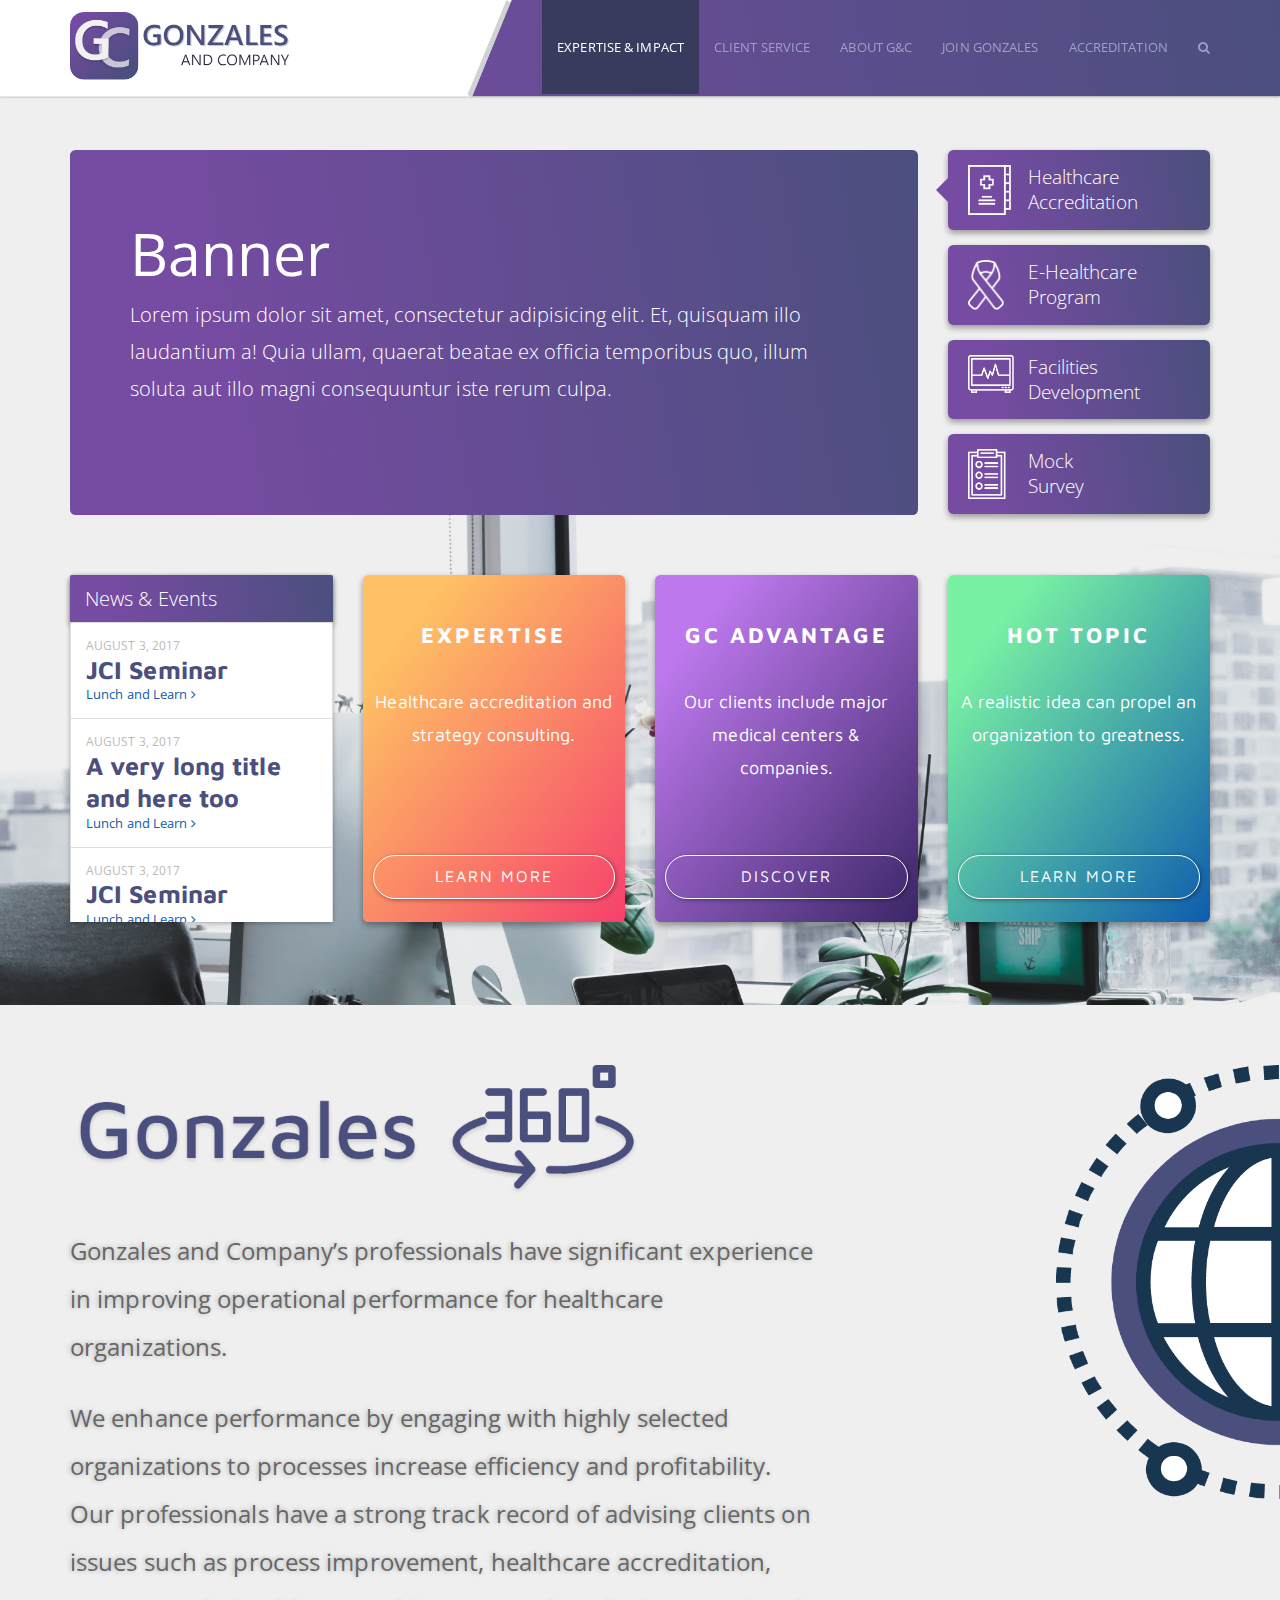
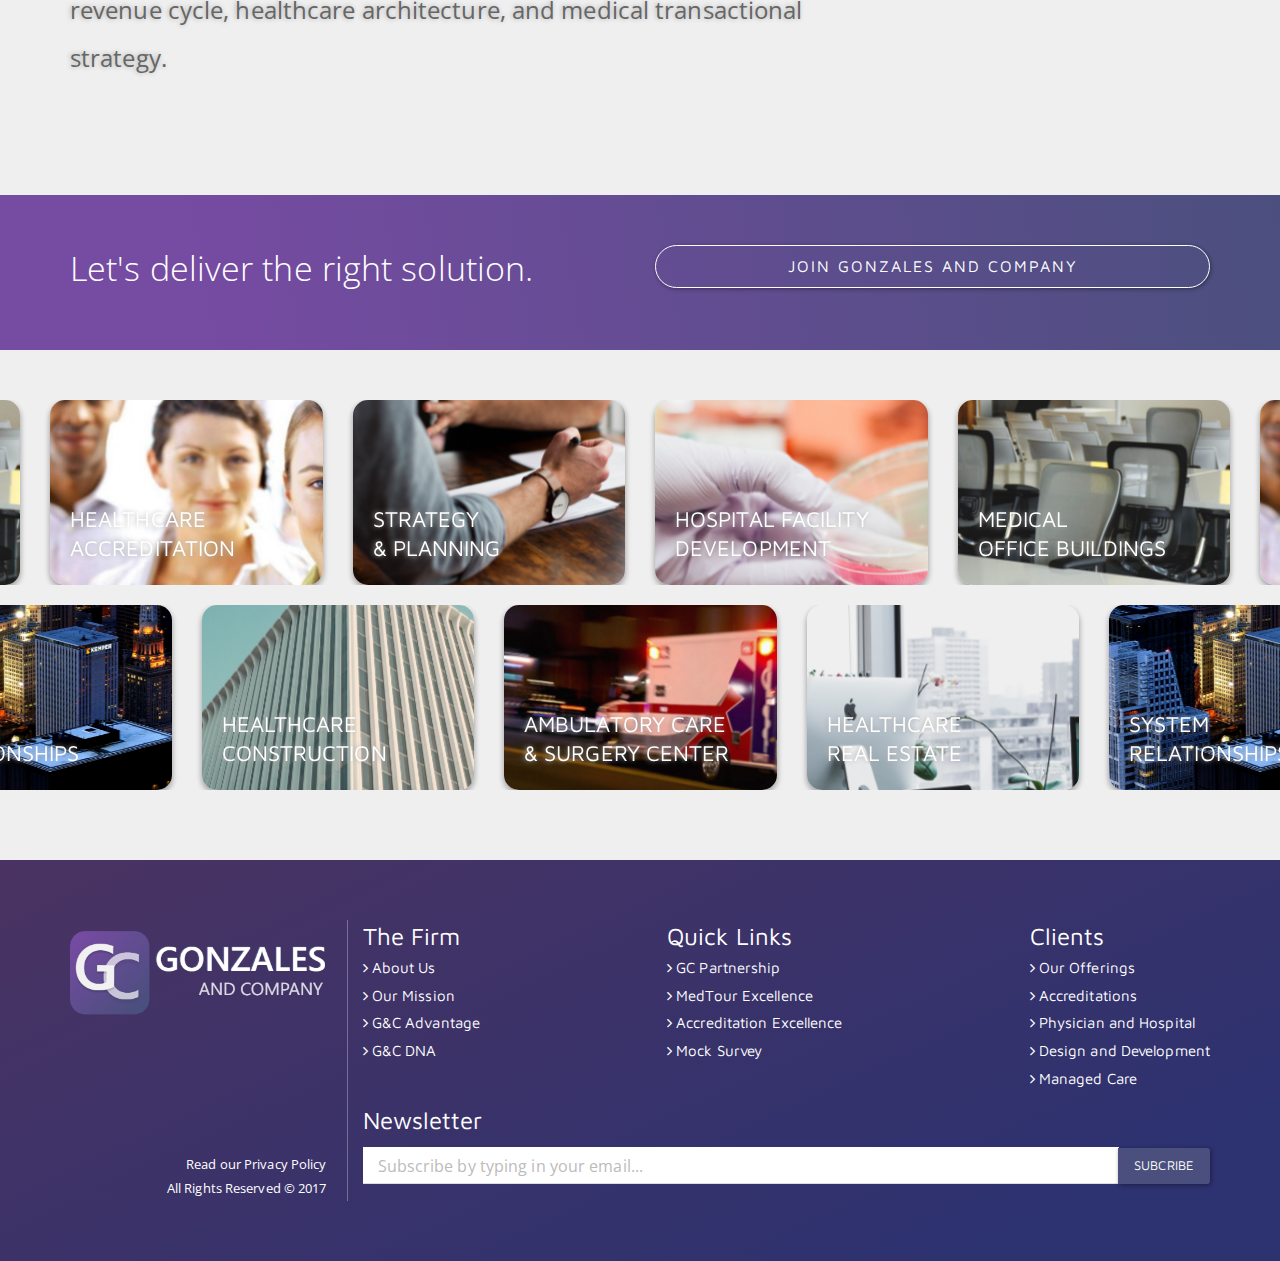
<file: docs/index.html>
<!DOCTYPE html>
<html lang="en">
  <head>
    <meta charset="utf-8">
    <meta http-equiv="X-UA-Compatible" content="IE=edge">
    <meta name="viewport" content="width=device-width, initial-scale=1">
    <!-- The above 3 meta tags *must* come first in the head; any other head content must come *after* these tags -->
    <meta name="description" content="">
    <meta name="author" content="">
    <!-- <link rel="icon" href="../../favicon.ico"> -->

    <title>Gonzales and Company</title>

    <!-- Bootstrap core CSS -->
    <link href="./css/bootstrap.css" rel="stylesheet"> 
    <link href="./css/custom.css" rel="stylesheet"> 
    <link href="https://cdnjs.cloudflare.com/ajax/libs/font-awesome/4.7.0/css/font-awesome.css" rel="stylesheet"> 
    <!-- IE10 viewport hack for Surface/desktop Windows 8 bug -->
    <link href="./css/ie10-viewport-bug-workaround.css" rel="stylesheet">
    <link rel="stylesheet" href="./css/owl.carousel.css" />
    <link rel="stylesheet" href="./css/owl.theme.default.css" />
 

    <!-- HTML5 shim and Respond.js for IE8 support of HTML5 elements and media queries -->
    <!--[if lt IE 9]>
      <script src="https://oss.maxcdn.com/html5shiv/3.7.3/html5shiv.min.js"></script>
      <script src="https://oss.maxcdn.com/respond/1.4.2/respond.min.js"></script>
    <![endif]--> 
  </head>

  <body>

    <!-- Fixed navbar -->
    <nav class="navbar navbar-inverse navbar-fixed-top primary-bg">

      <div class="container">
        <div class="navbar-header">
          <button type="button" class="navbar-toggle collapsed" data-toggle="collapse" data-target="#navbar" aria-expanded="false" aria-controls="navbar">
            <span class="sr-only">Toggle navigation</span>
            <span class="icon-bar"></span>
            <span class="icon-bar"></span>
            <span class="icon-bar"></span>
          </button>
          <a class="navbar-brand" href="#"><img src="./assets/logo.png" alt=""></a>
        </div>
        <div id="navbar" class="navbar-collapse collapse">
          <ul class="nav navbar-nav navbar-right">
            <li class="active"><a href="./index.html">EXPERTISE & IMPACT</a></li>
            <li><a href="./client-service.html">CLIENT SERVICE </a></li>
            <li><a href="./about.html">ABOUT G&C</a></li> 
            <li><a href="./join.html">JOIN GONZALES</a></li> 
            <li><a href="./accreditation.html">ACCREDITATION</a></li> 
            <li><a href="./index.html"><i class="fa fa-search"></i> <span class="visible-xs">SEARCH</span> </a></li> 
          </ul>
        </div><!--/.nav-collapse -->
      </div>
      <img src="./assets/navbar-white-half.png" alt="" class="navbar-half hidden-xs hidden-sm"> 
    </nav>
    

 
    <div class="container banner main-banner">
      <div class="row">
        <div class="col-md-9">
          <div class="jumbotron banner-carousel primary-bg">
            <h1>Banner</h1>
            <p>Lorem ipsum dolor sit amet, consectetur adipisicing elit. Et, quisquam illo laudantium a! Quia ullam, quaerat beatae ex officia temporibus quo, illum soluta aut illo magni consequuntur iste rerum culpa.</p>
          </div>
        </div>
        <!--  -->
        <div class="col-md-3">
          <div class="banner-tab banner-left primary-bg selected card-2">
            <div class="img">
              <img src="./assets/medical-records.png" alt="">
            </div>
            <div class="text">
              Healthcare <br>
              Accreditation
            </div>
          </div>
          <div class="banner-tab banner-left primary-bg card-2">
            <div class="img">
              <img src="./assets/ribbon.png" alt="">
            </div>
            <div class="text">
              E-Healthcare <br>
              Program
            </div>
          </div>
          <div class="banner-tab banner-left primary-bg card-2">
            <div class="img special">
              <img src="./assets/cardiogram-2.png" alt="">
            </div>
            <div class="text">
              Facilities <br>
              Development
            </div>
          </div>
          <div class="banner-tab banner-left primary-bg card-2">
            <div class="img">
              <img src="./assets/notepad.png" alt="">
            </div>
            <div class="text">
              Mock  <br>
              Survey
            </div>
          </div>
        </div>
        <!--  -->
      </div>  
    </div>
    <!-- /container -->

    <div class="widget-section">
      <div class="container">
        <div class="row">
          <!--  -->
          <div class="col-md-3 col-sm-6">
             <div class="panel panel-default">
                <div class="panel-heading primary-bg w card-2 lead">News & Events</div>
                <div class="news-container scroll-primary">
                  <a href="#" class="list-group-item">
                    <small class="text-muted text-uppercase">
                      AUGUST 3, 2017
                    </small> 
                    <span class="text-primary text-title">
                      JCI Seminar
                    </span> 
                    <span class="text-info">
                      Lunch and Learn <i class="fa fa-angle-right"></i>
                    </span>
                  </a>
                  <a href="#" class="list-group-item">
                    <small class="text-muted text-uppercase">
                      AUGUST 3, 2017
                    </small> 
                    <span class="text-primary text-title">
                      A very long title and here too
                    </span> 
                    <span class="text-info">
                      Lunch and Learn <i class="fa fa-angle-right"></i>
                    </span>
                  </a>
                  <a href="#" class="list-group-item">
                    <small class="text-muted text-uppercase">
                      AUGUST 3, 2017
                    </small> 
                    <span class="text-primary text-title">
                      JCI Seminar
                    </span> 
                    <span class="text-info">
                      Lunch and Learn <i class="fa fa-angle-right"></i>
                    </span>
                  </a>
                  <a href="#" class="list-group-item">
                    <small class="text-muted text-uppercase">
                      AUGUST 3, 2017
                    </small> 
                    <span class="text-primary text-title">
                      JCI Seminar
                    </span> 
                    <span class="text-info">
                      Lunch and Learn <i class="fa fa-angle-right"></i>
                    </span>
                  </a> 
                  <a href="#" class="list-group-item"> 
                    <span class="text-info text-title">
                      See All News
                    </span> 
                    <span class="text-info">
                      View the archives
                    </span>
                  </a> 
                </div>
                
              </div>
          </div>
          <!--  -->
          <div class="col-md-3 col-sm-6">
            <div class="panel panel-widget card-2 orange-bg ">
              <div class="title">
                EXPERTISE
              </div>
              <div class="body scroll-primary">
                Healthcare accreditation and strategy consulting.
              </div>
              <div class="foot">
                <a href="#" class="btn btn-default btn-outline btn-block">
                  learn more
                </a>
              </div>
            </div>
          </div>
          <!--  -->
          <div class="col-md-3 col-sm-6">
            <div class="panel panel-widget card-2 purple-bg ">
              <div class="title">
                GC Advantage
              </div>
              <div class="body scroll-primary">
                Our clients include major medical centers & companies.
              </div>
              <div class="foot">
                <a href="#" class="btn btn-default btn-outline btn-block">
                  Discover
                </a>
              </div>
            </div>
          </div>
          <!--  -->
          <div class="col-md-3 col-sm-6">
            <div class="panel panel-widget card-2 teal-bg ">
              <div class="title">
                Hot Topic
              </div>
              <div class="body scroll-primary">
                A realistic idea can propel an organization to greatness. 
              </div>
              <div class="foot">
                <a href="#" class="btn btn-default btn-outline btn-block">
                  learn more
                </a>
              </div>
            </div>
          </div>
          <!--  -->
        </div>
      </div>
      <!-- /container -->
    </div>


    <div class="container gonzales-360"> 
     <img src="./assets/world.png" alt="" class="world">
      <div class="row">
        <div class="col-md-12"> 
          <img src="./assets/360.png" alt="" class="g360"> 
        </div>
        <div class="col-md-8">
          <p class="lead">
            Gonzales and Company’s professionals have significant experience in improving operational performance for healthcare organizations. 
          </p>
          <p class="lead">
             We enhance performance by engaging with highly selected organizations to processes increase efficiency and profitability. Our professionals have a strong track record of advising clients on issues such as process improvement, healthcare accreditation, revenue cycle, healthcare architecture, and medical transactional strategy.
          </p>
        </div>
      </div> 
    </div>
    <!--  -->


    <div class="assist-section primary-bg">
      <div class="container">
        <div class="row">
          <div class="col-md-6">
            <p class="lead w">Let's deliver the right solution.</p>
          </div>
          <div class="col-md-6">
            <a href="./join.html" class="btn btn-default btn-outline btn-block">
              Join Gonzales and Company
            </a>
          </div>
        </div>
      </div>
    </div>

    <div class="showcase-section"> 
        <div class="row">
          <div class="col-md-12">
           <div class="owl-carousel owl-theme batch1">
                <div class="item" style="background-image: url(./assets/w1.png);">
                  <a href="#"> 
                  <div class="title">
                    HEALTHCARE <br> ACCREDITATION
                  </div>
                  </a>
                </div>
                <div class="item" style="background-image: url(./assets/w2.png);">
                  <a href="#"> 
                  <div class="title">
                     Strategy <br> & Planning
                  </div>
                  </a>
                </div>
                <div class="item" style="background-image: url(./assets/w3.png);">
                  <a href="#"> 
                  <div class="title">
                     HOSPITAL FACILITY <br> DEVELOPMENT
                  </div>
                  </a>
                </div>
                <div class="item" style="background-image: url(./assets/w4.png);">
                  <a href="#"> 
                  <div class="title">
                    MEDICAL <br> OFFICE BUILDINGS
                  </div>
                  </a>
                </div> 
            </div>
          </div>
        </div>
        <div class="row">
          <div class="col-md-12">
           <div class="owl-carousel owl-theme batch2">
                <div class="item" style="background-image: url(./assets/w5.png);">
                  <a href="#"> 
                  <div class="title">
                    AMBULATORY CARE <br> & SURGERY CENTER
                  </div>
                  </a>
                </div>
                <div class="item" style="background-image: url(./assets/w6.png);">
                  <a href="#"> 
                  <div class="title">
                    HEALTHCARE <br> REAL ESTATE
                  </div>
                  </a>
                </div>
                <div class="item" style="background-image: url(./assets/w7.png);">
                  <a href="#"> 
                  <div class="title">
                    SYSTEM  <br> RELATIONSHIPS
                  </div>
                  </a>
                </div>
                <div class="item" style="background-image: url(./assets/w8.png);">
                  <a href="#"> 
                  <div class="title">
                    HEALTHCARE <br> CONSTRUCTION
                  </div>
                  </a>
                </div> 
            </div>
          </div> 
      </div>
    </div>
    <!--  -->

    <footer>
      <div class="container">
        <div class="row">
          <div class="col-md-3 logo-proper">
            <a class="#" href="#"><img src="./assets/footer-logo.png" width="100%" alt=""></a>
            <div class="text">
              <a href="#" class="w">Read our Privacy Policy</a><br>
              <a href="#" class="w">All Rights Reserved © 2017</a>
            </div>
          </div>
          <div class="col-md-9 footer-proper">
            <div class="links">
              <div>
                <p class="lead w">The Firm</p>
                 <ul class="list-unstyled">
                   <li><a href="" class="w"><i class="fa fa-angle-right"></i> About Us</a></li>
                   <li><a href="" class="w"><i class="fa fa-angle-right"></i> Our Mission</a></li>
                   <li><a href="" class="w"><i class="fa fa-angle-right"></i> G&C Advantage</a></li>
                   <li><a href="" class="w"><i class="fa fa-angle-right"></i> G&C DNA</a></li> 
                 </ul>
              </div>
              <div>
                <p class="lead w">Quick Links</p>
                 <ul class="list-unstyled">
                   <li><a href="" class="w"><i class="fa fa-angle-right"></i> GC Partnership</a></li>
                   <li><a href="" class="w"><i class="fa fa-angle-right"></i> MedTour Excellence</a></li>
                   <li><a href="" class="w"><i class="fa fa-angle-right"></i> Accreditation Excellence</a></li>
                   <li><a href="" class="w"><i class="fa fa-angle-right"></i> Mock Survey</a></li> 
                 </ul>
              </div>
              <div>
                <p class="lead w">Clients</p>
                 <ul class="list-unstyled">
                   <li><a href="" class="w"><i class="fa fa-angle-right"></i> Our Offerings</a></li>
                   <li><a href="" class="w"><i class="fa fa-angle-right"></i> Accreditations</a></li>
                   <li><a href="" class="w"><i class="fa fa-angle-right"></i> Physician and Hospital</a></li>
                   <li><a href="" class="w"><i class="fa fa-angle-right"></i> Design and Development</a></li>
                   <li><a href="" class="w"><i class="fa fa-angle-right"></i> Managed Care</a></li>
                 </ul>
              </div>
            </div>
            <div class="newsletter">
              <p class="lead w">Newsletter</p>
              <div class="input-group">
                <input type="text" class="form-control" placeholder="Subscribe by typing in your email...">
                <span class="input-group-btn">
                  <button class="btn btn-primary" type="button">SUBCRIBE</button>
                </span>
              </div><!-- /input-group -->
            </div>
              
          </div>
        </div>
      </div>
    </footer>
    


    <!-- Bootstrap core JavaScript
    ================================================== -->
    <!-- Placed at the end of the document so the pages load faster -->
    <script src="https://ajax.googleapis.com/ajax/libs/jquery/1.12.4/jquery.min.js"></script> 
    <script src="./js/bootstrap.js"></script> 
    <!-- IE10 viewport hack for Surface/desktop Windows 8 bug -->
    <script src="./js/ie10-viewport-bug-workaround.js"></script>
    <script src="./js/owl.carousel.min.js"></script>
    <script>
      $(document).ready(function(){
        $('.batch1').owlCarousel({
            stagePadding: 50,
            loop:true,
            margin:30, 
            autoplay:true,
            autoplayTimeout:4000,
            autoplayHoverPause:true, 
            nav:false,
            responsive:{
                0:{
                    stagePadding: 50,
                    items:1
                },
                600:{
                    items:2
                },
                800:{
                    items:3
                },
                1100:{
                    items:4
                }
            }
        });
         $('.batch2').owlCarousel({
            stagePadding: 50,
            loop:true,
            margin:30, 
            autoplay:true,
            autoplayTimeout:8000,
            autoplayHoverPause:true, 
            center:true,
            nav:false, 
            responsive:{
                0:{
                    stagePadding: 50,
                    items:1
                },
                600:{
                    items:2
                },
                800:{
                    items:3
                },
                1100:{
                    items:4
                }
            }
        });
      });
    </script>
  </body>
</html>
</file>
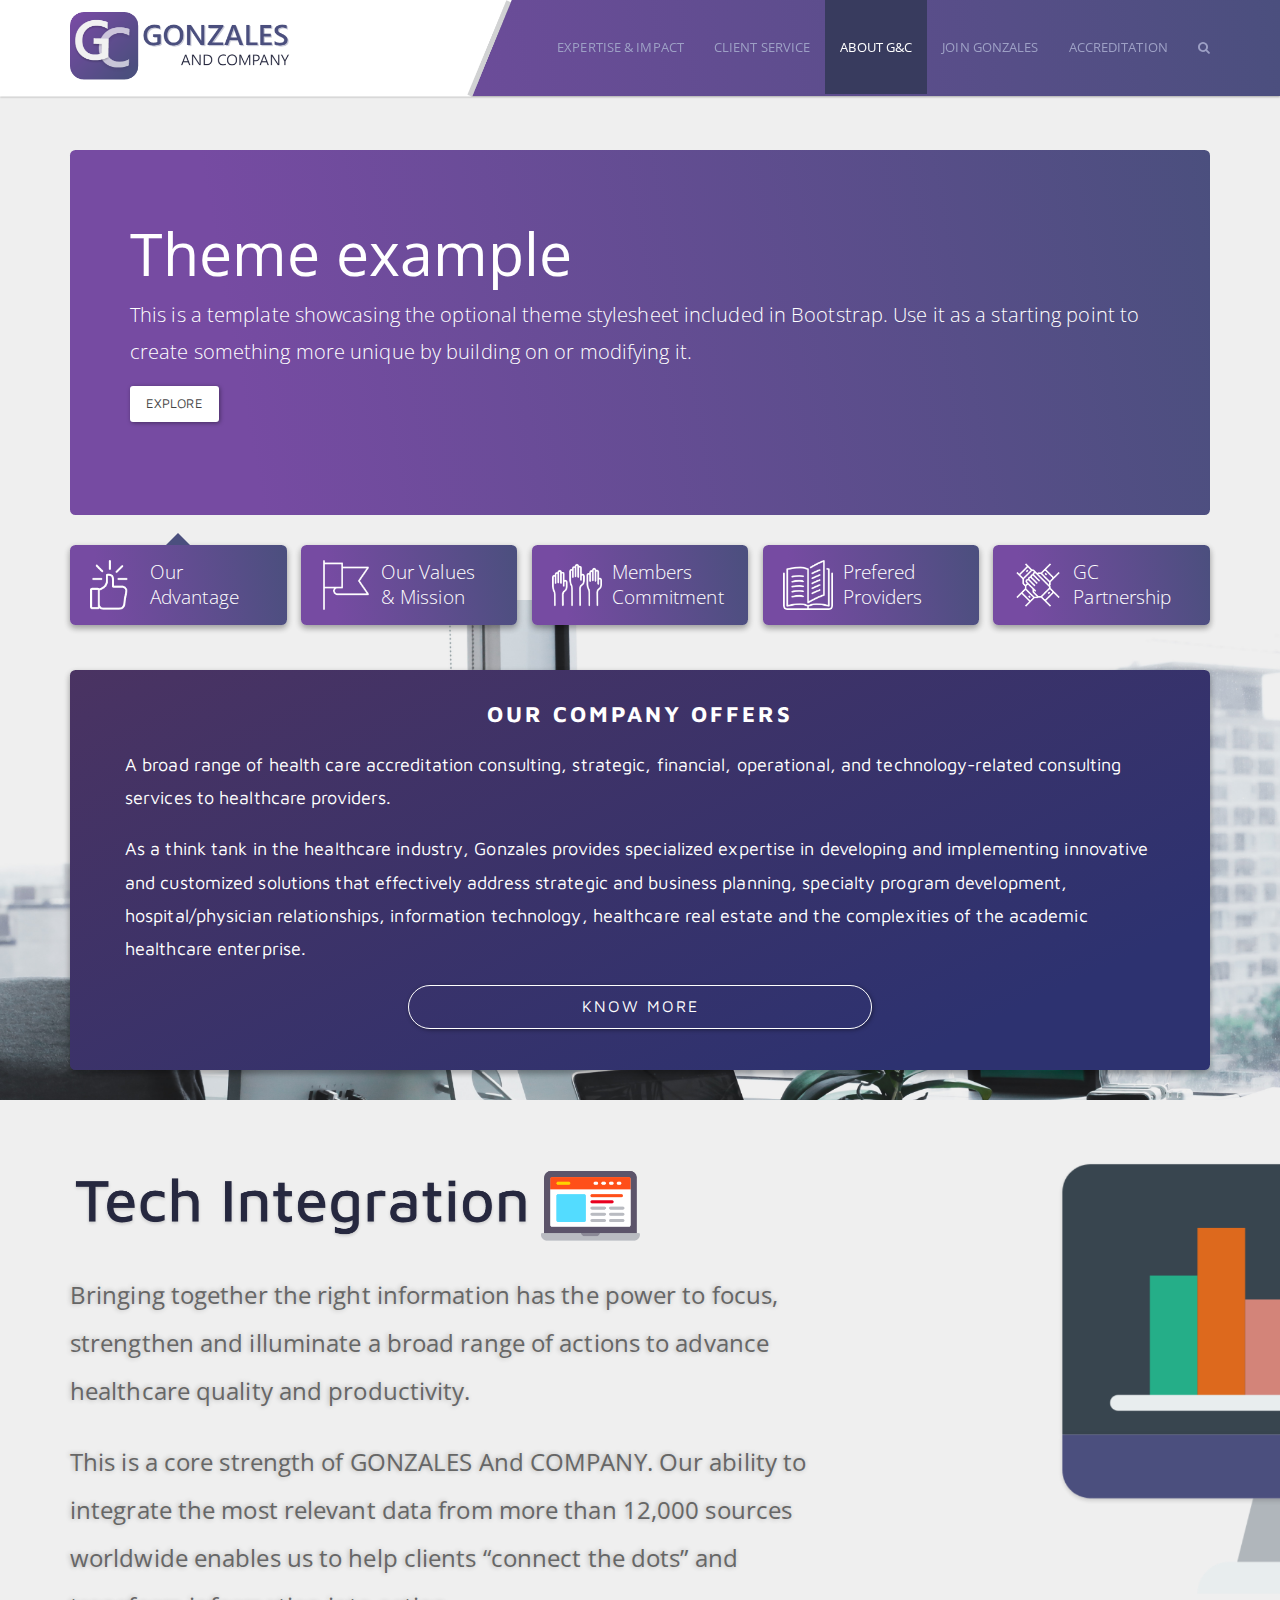
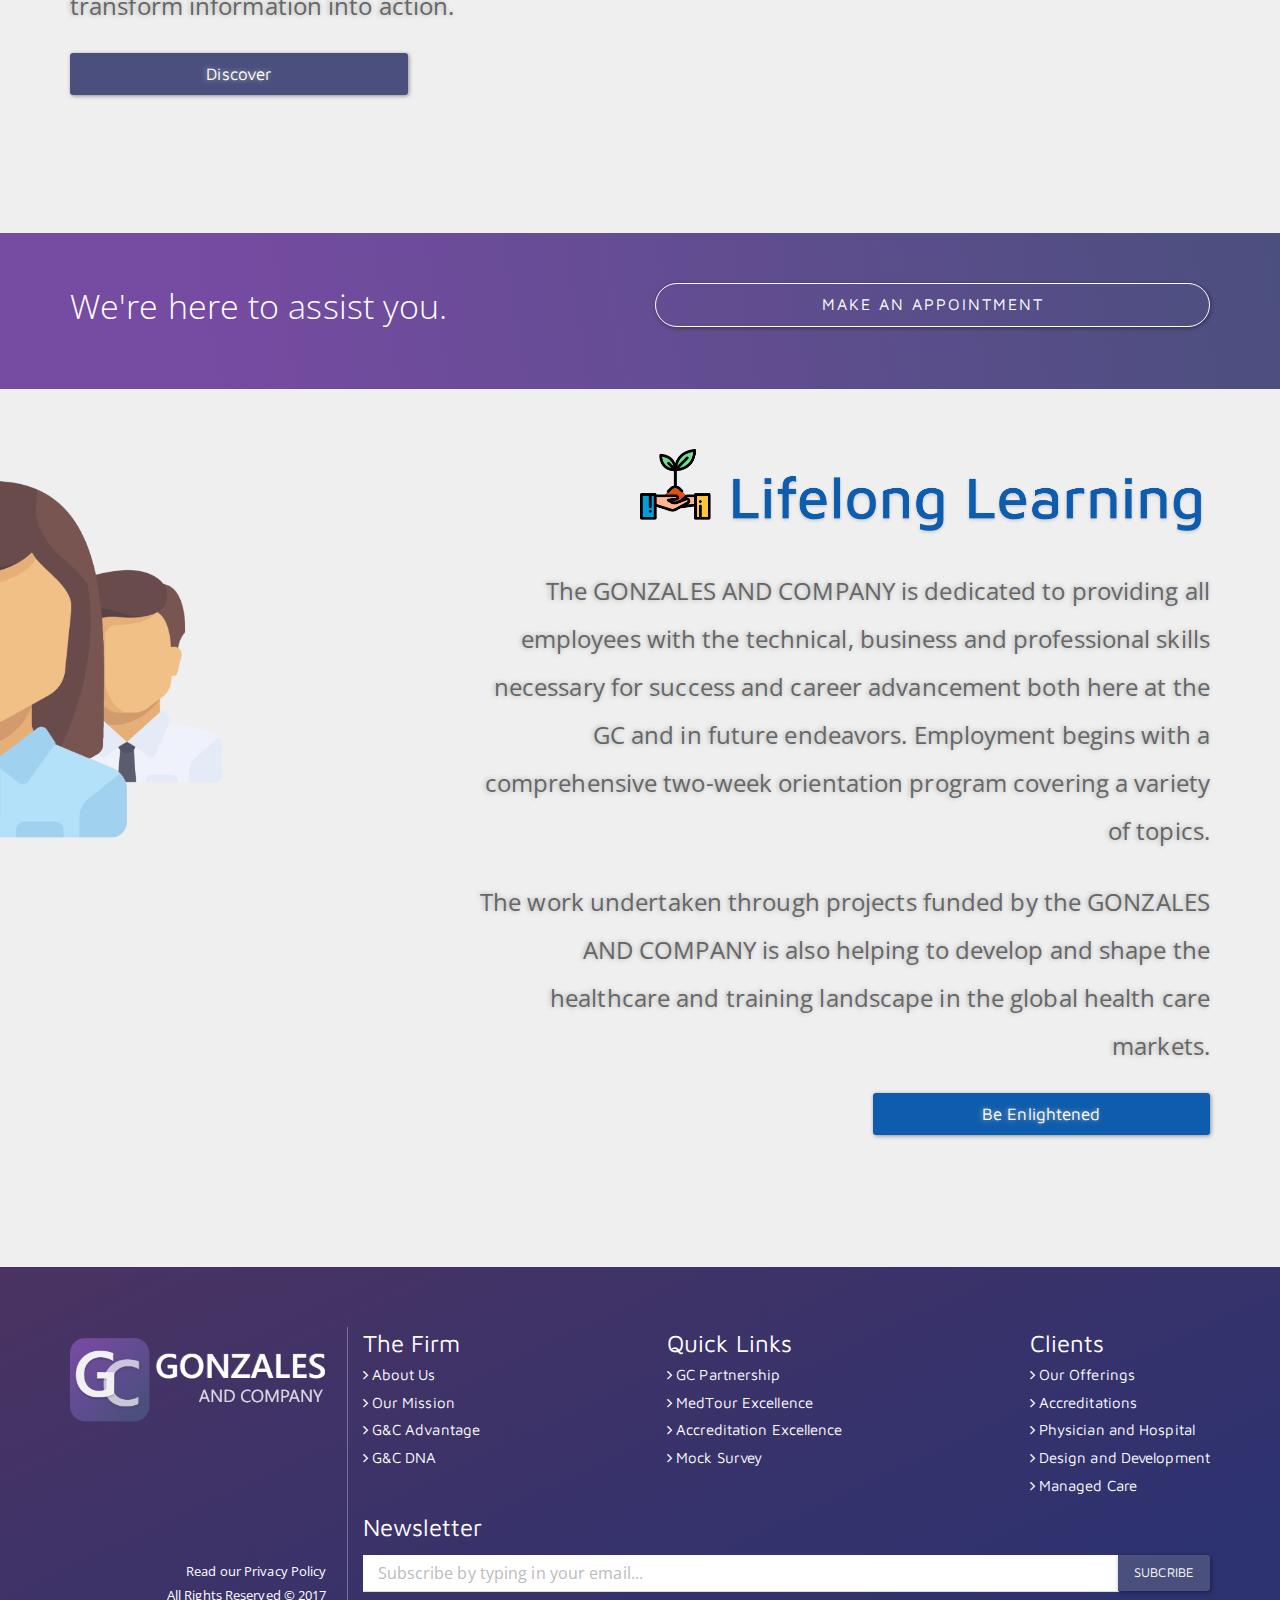
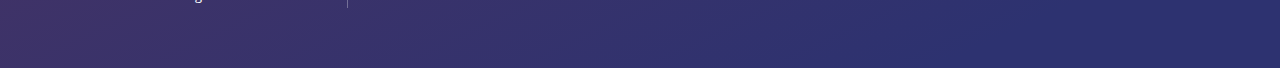
<file: docs/about.html>
<!DOCTYPE html>
<html lang="en">
  <head>
    <meta charset="utf-8">
    <meta http-equiv="X-UA-Compatible" content="IE=edge">
    <meta name="viewport" content="width=device-width, initial-scale=1">
    <!-- The above 3 meta tags *must* come first in the head; any other head content must come *after* these tags -->
    <meta name="description" content="">
    <meta name="author" content="">
    <!-- <link rel="icon" href="../../favicon.ico"> -->

    <title>About our Company</title>

    <!-- Bootstrap core CSS -->
    <link href="./css/bootstrap.css" rel="stylesheet"> 
    <link href="./css/custom.css" rel="stylesheet"> 
    <link href="https://cdnjs.cloudflare.com/ajax/libs/font-awesome/4.7.0/css/font-awesome.css" rel="stylesheet"> 
    <!-- IE10 viewport hack for Surface/desktop Windows 8 bug -->
    <link href="./css/ie10-viewport-bug-workaround.css" rel="stylesheet">
    <link rel="stylesheet" href="./css/owl.carousel.css" />
    <link rel="stylesheet" href="./css/owl.theme.default.css" />
 

    <!-- HTML5 shim and Respond.js for IE8 support of HTML5 elements and media queries -->
    <!--[if lt IE 9]>
      <script src="https://oss.maxcdn.com/html5shiv/3.7.3/html5shiv.min.js"></script>
      <script src="https://oss.maxcdn.com/respond/1.4.2/respond.min.js"></script>
    <![endif]--> 
  </head>

  <body>

    <!-- Fixed navbar -->
    <nav class="navbar navbar-inverse navbar-fixed-top primary-bg">

      <div class="container">
        <div class="navbar-header">
          <button type="button" class="navbar-toggle collapsed" data-toggle="collapse" data-target="#navbar" aria-expanded="false" aria-controls="navbar">
            <span class="sr-only">Toggle navigation</span>
            <span class="icon-bar"></span>
            <span class="icon-bar"></span>
            <span class="icon-bar"></span>
          </button>
          <a class="navbar-brand hidden-xs hidden-sm" href="#"><img src="./assets/logo.png" alt=""></a>
          <a class="navbar-brand visible-xs visible-sm" href="#"><img src="./assets/footer-logo.png" alt=""></a>
        </div>
        <div id="navbar" class="navbar-collapse collapse">
          <ul class="nav navbar-nav navbar-right">
            <li><a href="./index.html">EXPERTISE & IMPACT</a></li>
            <li><a href="./client-service.html">CLIENT SERVICE </a></li>
            <li class="active"><a href="./about.html">ABOUT G&C</a></li> 
            <li><a href="./join.html">JOIN GONZALES</a></li> 
            <li><a href="./accreditation.html">ACCREDITATION</a></li> 
            <li><a href="./index.html"><i class="fa fa-search"></i> <span class="visible-xs">SEARCH</span> </a></li> 
          </ul>
        </div><!--/.nav-collapse -->
      </div>
      <img src="./assets/navbar-white-half.png" alt="" class="navbar-half hidden-xs hidden-sm"> 
    </nav>
    

 
    <div class="container banner main-banner">
      <div class="row">
        <div class="col-md-12">
          <div class="jumbotron banner-carousel primary-bg">
            <h1>Theme example</h1>
            <p>This is a template showcasing the optional theme stylesheet included in Bootstrap. Use it as a starting point to create something more unique by building on or modifying it.</p>
            <button class="btn btn-default">
              EXPLORE
            </button>
          </div>
        </div>
        <!--  -->
        <div class="col-md-12">
          <div class="five-banner">
            <div class="banner-tab banner-top selected card-2">
              <div class="img">
                <img src="./assets/a1.png" alt="">
              </div>
              <div class="text">
                Our <br>
                Advantage
              </div>
            </div>
            <div class="banner-tab banner-top card-2">
              <div class="img">
                <img src="./assets/a2.png" alt="">
              </div>
              <div class="text">
                Our Values<br>
                & Mission 
              </div>
            </div>
            <div class="banner-tab banner-top card-2">
              <div class="img">
                <img src="./assets/a3.png" alt="">
              </div>
              <div class="text">
                Members <br>
                Commitment
              </div>
            </div>
            <div class="banner-tab banner-top card-2">
              <div class="img">
                <img src="./assets/a4.png" alt="">
              </div>
              <div class="text">
                Prefered <br>
                Providers
              </div>
            </div>
            <div class="banner-tab banner-top card-2">
              <div class="img">
                <img src="./assets/a5.png" alt="">
              </div>
              <div class="text">
                GC  <br>
                Partnership
              </div>
            </div>
          </div>
          
        </div>
        <!--  -->
      </div>  
    </div>
    <!-- /container -->

    <div class="widget-section">
      <div class="container">
        <div class="row">
          <!--  --> 
          <!--  -->
          <div class="col-md-12 col-sm-12">
            <div class="panel panel-widget primary-dark  card-2 about-banner">
              <div class="title">
                Our Company offers
              </div>
              <div class="body scroll-primary text-left" >
               <p>A broad range of health care accreditation consulting, strategic, financial, operational, and technology-related consulting services to healthcare providers.</p>

               <p>As a think tank in the healthcare industry, Gonzales provides specialized expertise in developing and implementing innovative and customized solutions that effectively address strategic and business planning, specialty program development, hospital/physician relationships, information technology, healthcare real estate and the complexities of the academic healthcare enterprise.</p>
              </div>
              <div class="foot text-center">
                <a href="#" class="btn btn-default btn-outline btn-wide">
                  Know more
                </a>
              </div>
            </div>
          </div> 
          <!--  -->
        </div>
      </div>
      <!-- /container -->
    </div>


    <div class="container gonzales-360"> 
     <img src="./assets/analytics.png" alt="" class="world hidden-xs hidden-sm">
      <div class="row">
        <div class="col-md-12"> 
          <img src="./assets/tech.png" alt="" class="g360"> 
        </div>
        <div class="col-md-8">
          <p class="lead">
            Bringing together the right information has the power to focus, strengthen and illuminate a broad range of actions to advance healthcare quality and productivity.  
          </p>
          <p class="lead">
             This is a core strength of GONZALES And COMPANY. Our ability to integrate the most relevant data from more than 12,000 sources worldwide enables us to help clients “connect the dots” and transform information into action.
          </p>
          <a href="#" class="btn btn-lg btn-wide btn-primary">Discover</a> <br><br><br>
        </div>
      </div> 
    </div>
    <!--  -->


    <div class="assist-section primary-bg">
      <div class="container">
        <div class="row">
          <div class="col-md-6">
            <p class="lead w">We're here to assist you.</p>
          </div>
          <div class="col-md-6">
            <a href="#" class="btn btn-default btn-outline btn-block">
              Make an appointment
            </a>
          </div>
        </div>
      </div>
    </div>


    <div class="container gonzales-360"> 
     <img src="./assets/network.png" alt="" class="world hidden-sm hidden-xs" style="left: 0px;">
      <div class="row">
        <div class="col-md-12 text-right"> 
          <img src="./assets/life.png" alt="" class="g360"> 
        </div>
        <div class="col-md-8 col-md-offset-4 text-right">
          <p class="lead">
            The GONZALES AND COMPANY is dedicated to providing all employees with the technical, business and professional skills necessary for success and career advancement both here at the GC and in future endeavors. Employment begins with a comprehensive two-week orientation program covering a variety of topics.
          </p>
          <p class="lead"> 
           The work undertaken through projects funded by the GONZALES AND COMPANY is also helping to develop and shape the healthcare and training landscape in the global health care markets.
          </p>
          <a href="#" class="btn btn-lg btn-wide btn-info">Be Enlightened</a> <br><br><br><br>
        </div>
      </div> 
    </div>
    <!--  -->

     

    <footer>
      <div class="container">
        <div class="row">
          <div class="col-md-3 logo-proper">
            <a class="#" href="#"><img src="./assets/footer-logo.png" width="100%" alt=""></a>
            <div class="text">
              <a href="#" class="w">Read our Privacy Policy</a><br>
              <a href="#" class="w">All Rights Reserved © 2017</a>
            </div>
          </div>
          <div class="col-md-9 footer-proper">
            <div class="links">
              <div>
                <p class="lead w">The Firm</p>
                 <ul class="list-unstyled">
                   <li><a href="" class="w"><i class="fa fa-angle-right"></i> About Us</a></li>
                   <li><a href="" class="w"><i class="fa fa-angle-right"></i> Our Mission</a></li>
                   <li><a href="" class="w"><i class="fa fa-angle-right"></i> G&C Advantage</a></li>
                   <li><a href="" class="w"><i class="fa fa-angle-right"></i> G&C DNA</a></li> 
                 </ul>
              </div>
              <div>
                <p class="lead w">Quick Links</p>
                 <ul class="list-unstyled">
                   <li><a href="" class="w"><i class="fa fa-angle-right"></i> GC Partnership</a></li>
                   <li><a href="" class="w"><i class="fa fa-angle-right"></i> MedTour Excellence</a></li>
                   <li><a href="" class="w"><i class="fa fa-angle-right"></i> Accreditation Excellence</a></li>
                   <li><a href="" class="w"><i class="fa fa-angle-right"></i> Mock Survey</a></li> 
                 </ul>
              </div>
              <div>
                <p class="lead w">Clients</p>
                 <ul class="list-unstyled">
                   <li><a href="" class="w"><i class="fa fa-angle-right"></i> Our Offerings</a></li>
                   <li><a href="" class="w"><i class="fa fa-angle-right"></i> Accreditations</a></li>
                   <li><a href="" class="w"><i class="fa fa-angle-right"></i> Physician and Hospital</a></li>
                   <li><a href="" class="w"><i class="fa fa-angle-right"></i> Design and Development</a></li>
                   <li><a href="" class="w"><i class="fa fa-angle-right"></i> Managed Care</a></li>
                 </ul>
              </div>
            </div>
            <div class="newsletter">
              <p class="lead w">Newsletter</p>
              <div class="input-group">
                <input type="text" class="form-control" placeholder="Subscribe by typing in your email...">
                <span class="input-group-btn">
                  <button class="btn btn-primary" type="button">SUBCRIBE</button>
                </span>
              </div><!-- /input-group -->
            </div>
              
          </div>
        </div>
      </div>
    </footer>
    


    <!-- Bootstrap core JavaScript
    ================================================== -->
    <!-- Placed at the end of the document so the pages load faster -->
    <script src="https://ajax.googleapis.com/ajax/libs/jquery/1.12.4/jquery.min.js"></script> 
    <script src="./js/bootstrap.min.js"></script> 
    <!-- IE10 viewport hack for Surface/desktop Windows 8 bug -->
    <script src="./js/ie10-viewport-bug-workaround.js"></script>
    <script src="./js/owl.carousel.min.js"></script>
    <script>
      $(document).ready(function(){
        $('.batch1').owlCarousel({
            stagePadding: 50,
            loop: true,
            margin:30, 
            autoplay:true,
            autoplayTimeout:4000,
            autoplayHoverPause:true, 
            nav:false,
            responsive:{
                0:{
                    stagePadding: 50,
                    items:1
                },
                600:{
                    items:2
                },
                800:{
                    items:3
                },
                1100:{
                    items:4
                }
            }
        }); 
      });
    </script>
  </body>
</html>
</file>
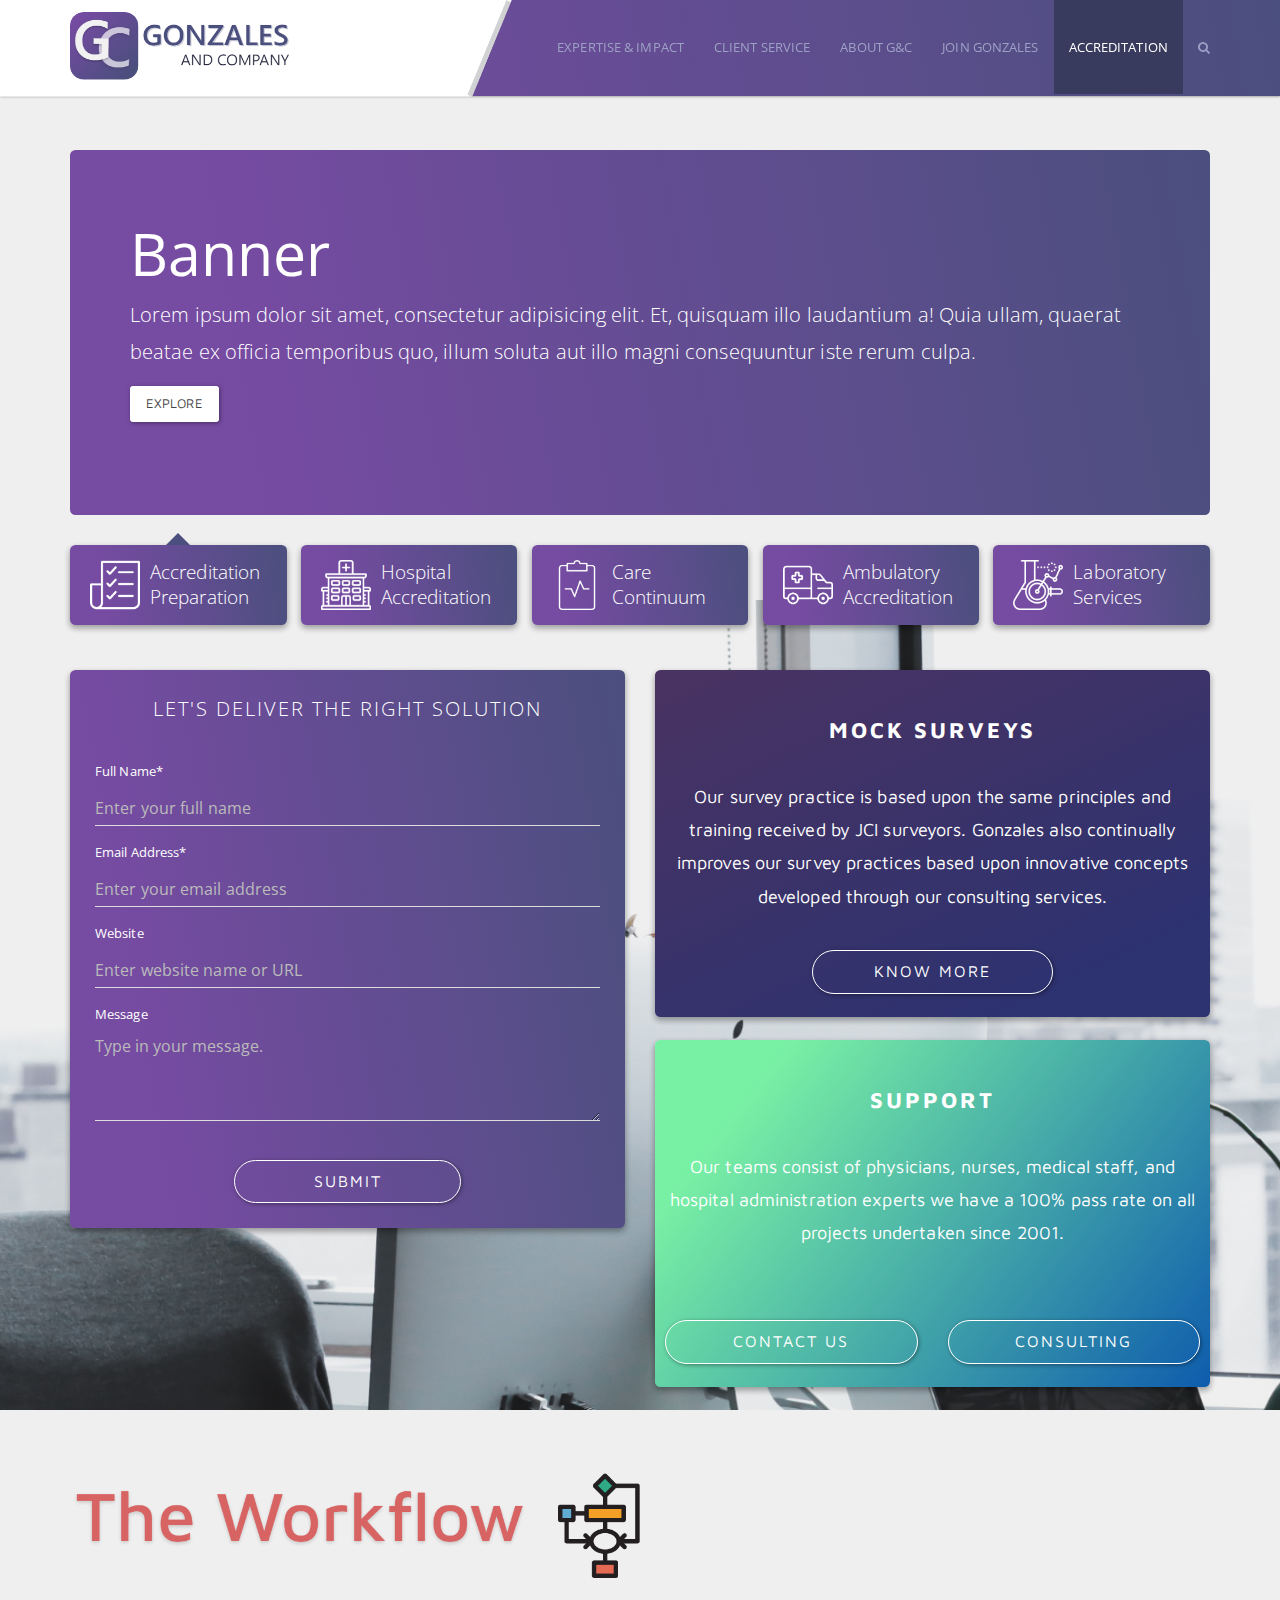
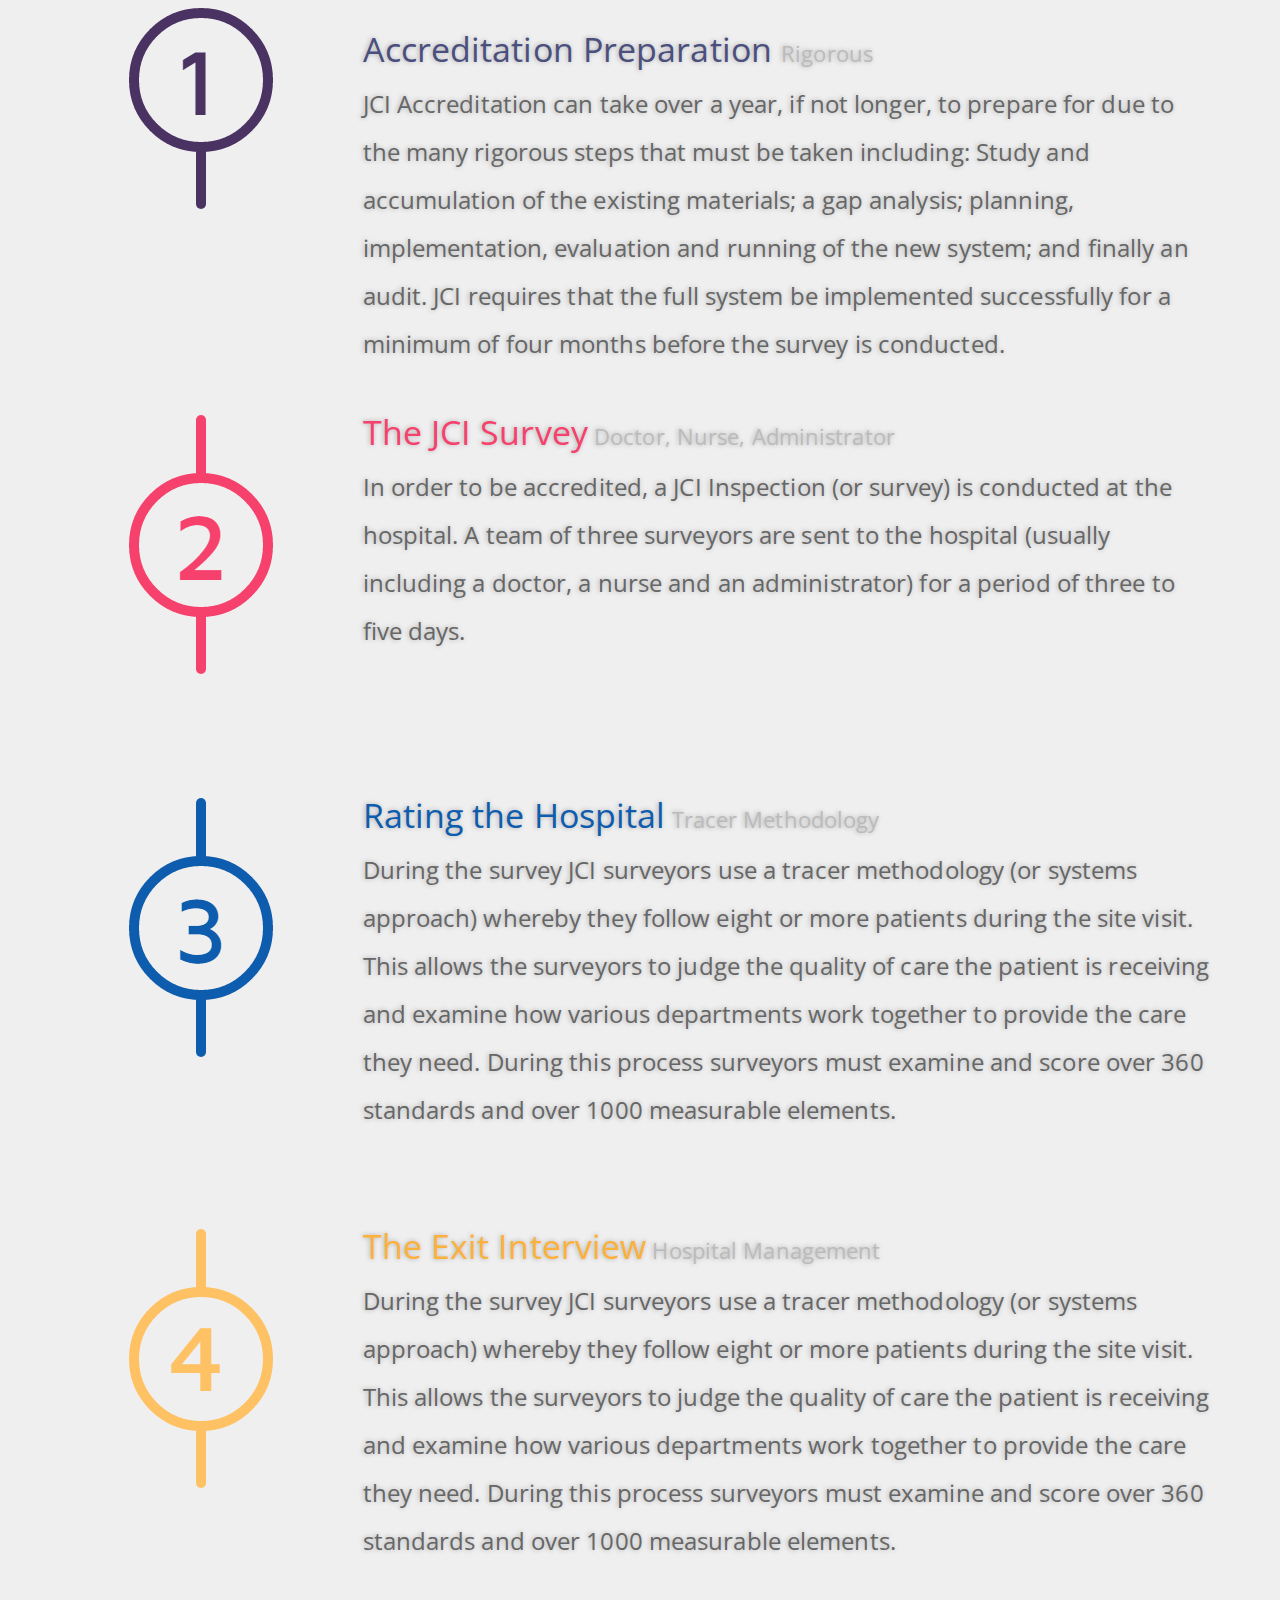
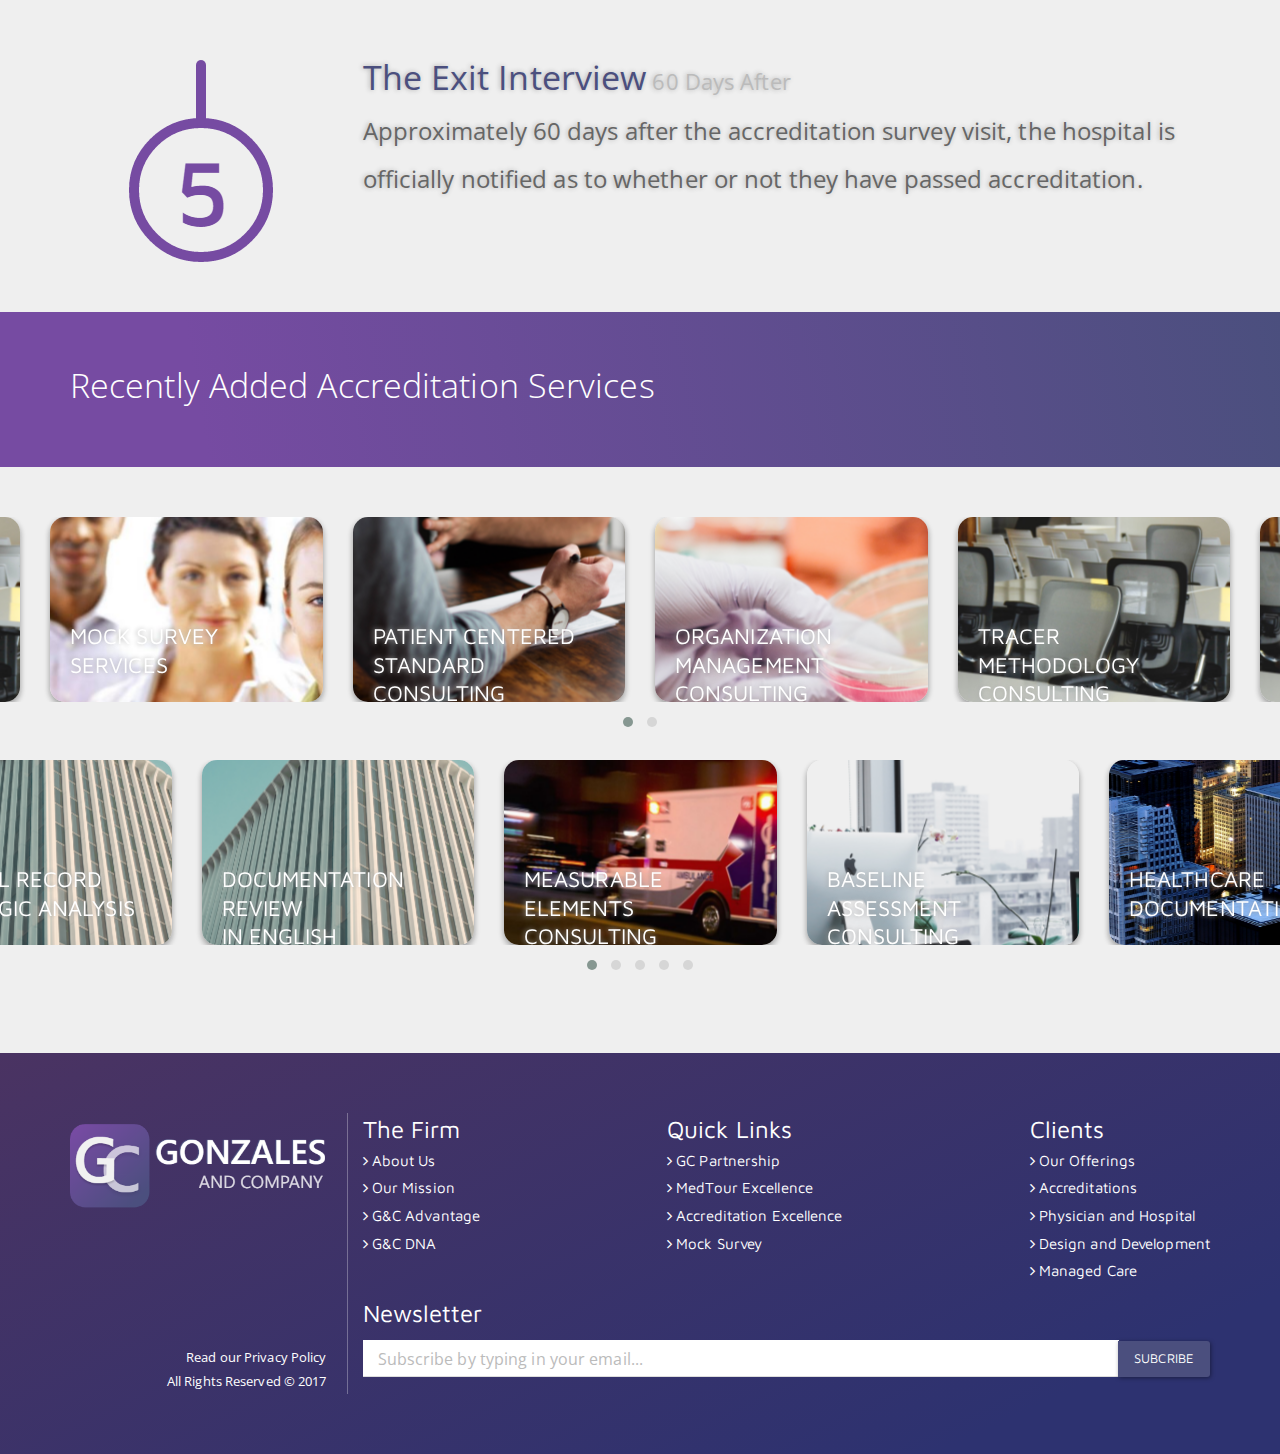
<file: docs/accreditation.html>
<!DOCTYPE html>
<html lang="en">
  <head>
    <meta charset="utf-8">
    <meta http-equiv="X-UA-Compatible" content="IE=edge">
    <meta name="viewport" content="width=device-width, initial-scale=1">
    <!-- The above 3 meta tags *must* come first in the head; any other head content must come *after* these tags -->
    <meta name="description" content="">
    <meta name="author" content="">
    <!-- <link rel="icon" href="../../favicon.ico"> -->

    <title>Accreditation</title>

    <!-- Bootstrap core CSS -->
    <link href="./css/bootstrap.css" rel="stylesheet"> 
    <link href="./css/custom.css" rel="stylesheet"> 
    <link href="https://cdnjs.cloudflare.com/ajax/libs/font-awesome/4.7.0/css/font-awesome.css" rel="stylesheet"> 
    <!-- IE10 viewport hack for Surface/desktop Windows 8 bug -->
    <link href="./css/ie10-viewport-bug-workaround.css" rel="stylesheet">
    <link rel="stylesheet" href="./css/owl.carousel.css" />
    <link rel="stylesheet" href="./css/owl.theme.default.css" />
 

    <!-- HTML5 shim and Respond.js for IE8 support of HTML5 elements and media queries -->
    <!--[if lt IE 9]>
      <script src="https://oss.maxcdn.com/html5shiv/3.7.3/html5shiv.min.js"></script>
      <script src="https://oss.maxcdn.com/respond/1.4.2/respond.min.js"></script>
    <![endif]--> 
  </head>

  <body>

    <!-- Fixed navbar -->
    <nav class="navbar navbar-inverse navbar-fixed-top primary-bg">

      <div class="container">
        <div class="navbar-header">
          <button type="button" class="navbar-toggle collapsed" data-toggle="collapse" data-target="#navbar" aria-expanded="false" aria-controls="navbar">
            <span class="sr-only">Toggle navigation</span>
            <span class="icon-bar"></span>
            <span class="icon-bar"></span>
            <span class="icon-bar"></span>
          </button>
          <a class="navbar-brand hidden-xs hidden-sm" href="#"><img src="./assets/logo.png" alt=""></a>
          <a class="navbar-brand visible-xs visible-sm" href="#"><img src="./assets/footer-logo.png" alt=""></a>
        </div>
        <div id="navbar" class="navbar-collapse collapse">
          <ul class="nav navbar-nav navbar-right">
            <li><a href="./index.html">EXPERTISE & IMPACT</a></li>
            <li><a href="./client-service.html">CLIENT SERVICE </a></li>
            <li><a href="./about.html">ABOUT G&C</a></li> 
            <li><a href="./join.html">JOIN GONZALES</a></li> 
            <li class="active"><a href="./accreditation.html">ACCREDITATION</a></li> 
            <li><a href="./index.html"><i class="fa fa-search"></i> <span class="visible-xs">SEARCH</span> </a></li> 
          </ul>
        </div><!--/.nav-collapse -->
      </div>
      <img src="./assets/navbar-white-half.png" alt="" class="navbar-half hidden-xs hidden-sm"> 
    </nav>
    

 
    <div class="container banner main-banner">
      <div class="row">
        <div class="col-md-12">
          <div class="jumbotron banner-carousel primary-bg">
            <h1>Banner</h1>
            <p>Lorem ipsum dolor sit amet, consectetur adipisicing elit. Et, quisquam illo laudantium a! Quia ullam, quaerat beatae ex officia temporibus quo, illum soluta aut illo magni consequuntur iste rerum culpa.</p>
            <button class="btn btn-default">
              EXPLORE
            </button>
          </div>
        </div>
        <!--  -->
        <div class="col-md-12">
          <div class="five-banner">
            <div class="banner-tab banner-top selected card-2">
              <div class="img">
                <img src="./assets/t1.png" alt="">
              </div>
              <div class="text">
                Accreditation <br>
                Preparation
              </div>
            </div>
            <div class="banner-tab banner-top card-2">
              <div class="img">
                <img src="./assets/t2.png" alt="">
              </div>
              <div class="text">
                Hospital<br>
                Accreditation
              </div>
            </div>
            <div class="banner-tab banner-top card-2">
              <div class="img">
                <img src="./assets/t3.png" alt="">
              </div>
              <div class="text">
                Care <br>
                Continuum
              </div>
            </div>
            <div class="banner-tab banner-top card-2">
              <div class="img">
                <img src="./assets/t4.png" alt="">
              </div>
              <div class="text">
                Ambulatory <br>
                Accreditation
              </div>
            </div>
            <div class="banner-tab banner-top card-2">
              <div class="img">
                <img src="./assets/t5.png" alt="">
              </div>
              <div class="text">
                Laboratory  <br>
                Services
              </div>
            </div>
          </div>
          
        </div>
        <!--  -->
      </div>  
    </div>
    <!-- /container -->

    <div class="widget-section">
      <div class="container">
        <div class="row"> 
          <div class="col-md-6 col-sm-6"> 
            <div class="panel contact-widget primary-bg card-2"> 
              <div class="panel-body text-center">
                <p class="lead w title">LET'S DELIVER THE RIGHT SOLUTION</p>
              </div>
              <div class="panel-body">
                <form>
                  <div class="form-group">
                    <label for="full_name">Full Name*</label>
                    <input type="text" class="form-control" id="full_name" placeholder="Enter your full name" required>
                  </div>
                  <div class="form-group">
                    <label for="emailadd">Email Address*</label>
                    <input type="email" class="form-control" id="emailadd" placeholder="Enter your email address" required>
                  </div>
                  <div class="form-group">
                    <label for="website">Website</label>
                    <input type="text" class="form-control" id="website" placeholder="Enter website name or URL" required>
                  </div>
                  <div class="form-group">
                    <label for="message">Message</label>
                    <textarea class="form-control" rows="3" id="message"  placeholder="Type in your message." style="resize: vertical;"></textarea>
                  </div> <br>
                  <div class="text-center">
                    <button type="submit" class="btn btn-default btn-outline btn-wide">
                      Submit
                    </button>
                  </div>

                </form>
              </div>
          </div><br><br>
          </div>  
          <!--  -->
          <div class="col-md-6 col-sm-6">
            <div class="panel panel-widget primary-dark card-2">
              <div class="title text-center">
                Mock  Surveys
              </div>
              <div class="body scroll-primary" > 
               <p>Our survey practice is based upon the same principles and training received by JCI surveyors. Gonzales also continually improves our survey practices based upon innovative concepts developed through our consulting services.</p>
              </div>
              <div class="foot text-center">
                <a href="#" class="btn btn-default btn-outline btn-wide">
                  Know more
                </a>
              </div>
            </div>
            <!--  -->
            <div class="panel panel-widget teal-bg card-2">
              <div class="title text-center">
                Support
              </div>
              <div class="body scroll-primary" >
               <p>Our teams consist of physicians, nurses, medical staff, and hospital administration experts we have a 100% pass rate on all projects undertaken since 2001.</p>
              </div>
              <div class="foot text-center">
                <div class="row">
                  <div class="col-md-6">
                    <a href="mailto:contactus@GonzalesAndCompany.com" class="btn btn-default btn-outline btn-block">
                      Contact Us
                    </a>
                  </div>
                  <div class="col-md-6">
                    <a href="mailto:consulting@GonzalesAndCompany.com" class="btn btn-default btn-outline btn-block">
                      Consulting
                    </a>
                  </div>
                </div>
              </div>
            </div>
          </div> 
          <!--  --> 
        </div>
      </div>
      <!-- /container -->
    </div>


    <div class="container gonzales-360">  
      <div class="row"> 
        <div class="col-md-12">
          <img src="./assets/workflow.png" alt="" class="g360" width="100%">  
        </div>
        <div class="col-md-12">
          <div class="row">
            <div class="col-md-3 text-center">
              <img src="./assets/k1.png" alt="">
            </div>
            <div class="col-md-9">
              <h3 class="text-primary">Accreditation Preparation <small class="text-muted">Rigorous</small></h3>
              <p class="lead">
                JCI Accreditation can take over a year, if not longer, to prepare for due to the many rigorous steps that must be taken including: Study and accumulation of the existing materials; a gap analysis; planning, implementation, evaluation and running of the new system; and finally an audit. JCI requires that the full system be implemented successfully for a minimum of four months before the survey is conducted.
              </p> 
            </div>
          </div>
        </div> 
        <div class="col-md-12">
          <div class="row">
            <div class="col-md-3 text-center"><br>
              <img src="./assets/k2.png" alt="">
            </div>
            <div class="col-md-9">
              <h3 class="text-danger">The JCI Survey<small class="text-muted"> Doctor, Nurse, Administrator</small></h3>
              <p class="lead">
                In order to be accredited, a JCI Inspection (or survey) is conducted at the hospital. A team of three surveyors are sent to the hospital (usually including a doctor, a nurse and an administrator) for a period of three to five days. <br><br>  <br>
              </p> 
            </div>
          </div>
        </div> 
        <div class="col-md-12">
          <div class="row">
            <div class="col-md-3 text-center"><br>
              <img src="./assets/k3.png" alt="">
            </div>
            <div class="col-md-9">
              <h3 class="text-info">Rating the Hospital<small class="text-muted"> Tracer Methodology</small></h3>
              <p class="lead">
                During the survey JCI surveyors use a tracer methodology (or systems approach) whereby they follow eight or more patients during the site visit. This allows the surveyors to judge the quality of care the patient is receiving and examine how various departments work together to provide the care they need. During this process surveyors must examine and score over 360 standards and over 1000 measurable elements. <br><br>
              </p> 
            </div>
          </div>
        </div>  
        <div class="col-md-12">
          <div class="row">
            <div class="col-md-3 text-center"><br>
              <img src="./assets/k4.png" alt="">
            </div>
            <div class="col-md-9">
              <h3 class="text-warning">The Exit Interview<small class="text-muted"> Hospital Management</small></h3>
              <p class="lead">
                During the survey JCI surveyors use a tracer methodology (or systems approach) whereby they follow eight or more patients during the site visit. This allows the surveyors to judge the quality of care the patient is receiving and examine how various departments work together to provide the care they need. During this process surveyors must examine and score over 360 standards and over 1000 measurable elements. <br><br> 
              </p> 
            </div>
          </div>
        </div> 
        <div class="col-md-12">
          <div class="row">
            <div class="col-md-3 text-center"><br>
              <img src="./assets/k5.png" alt="">
            </div>
            <div class="col-md-9">
              <h3 class="text-primary">The Exit Interview<small class="text-muted"> 60 Days After</small></h3>
              <p class="lead">
                Approximately 60 days after the accreditation survey visit, the hospital is officially notified as to whether or not they have passed accreditation.

              </p> 
            </div>
          </div>
        </div> 
      </div> 
    </div>
    <!--  -->

       
    <div class="assist-section primary-bg" style="margin-top: -10px;">
      <div class="container">
        <div class="row">
          <div class="col-md-12">
            <p class="lead w">Recently Added Accreditation Services</p>
          </div> 
        </div>
      </div>
    </div>

    <div class="showcase-section"> 
        <div class="row">
          <div class="col-md-12">
           <div class="owl-carousel owl-theme batch1">
                <div class="item" style="background-image: url(./assets/w1.png);">
                  <a href="#"> 
                  <div class="title">
                    mock survey <br> services
                  </div>
                  </a>
                </div>
                <div class="item" style="background-image: url(./assets/w2.png);">
                  <a href="#"> 
                  <div class="title">
                     patient centered <br> standard consulting
                  </div>
                  </a>
                </div>
                <div class="item" style="background-image: url(./assets/w3.png);">
                  <a href="#"> 
                  <div class="title">
                     Organization Management <br> Consulting
                  </div>
                  </a>
                </div>
                <div class="item" style="background-image: url(./assets/w4.png);">
                  <a href="#"> 
                  <div class="title">
                    Tracer Methodology <br> Consulting
                  </div>
                  </a>
                </div> 
                <div class="item" style="background-image: url(./assets/w4.png);">
                  <a href="#"> 
                  <div class="title">
                    English <br>Translations
                  </div>
                  </a>
                </div> 
            </div>
          </div>
        </div>
        <div class="row">
          <div class="col-md-12">
           <div class="owl-carousel owl-theme batch2">
                <div class="item" style="background-image: url(./assets/w5.png);">
                  <a href="#"> 
                  <div class="title">
                    Measurable Elements <br> Consulting
                  </div>
                  </a>
                </div>
                <div class="item" style="background-image: url(./assets/w6.png);">
                  <a href="#"> 
                  <div class="title">
                    baseline assessment <br> Consulting
                  </div>
                  </a>
                </div>
                <div class="item" style="background-image: url(./assets/w7.png);">
                  <a href="#"> 
                  <div class="title">
                    Healthcare  <br> Documentations
                  </div>
                  </a>
                </div>
                <div class="item" style="background-image: url(./assets/w8.png);">
                  <a href="#"> 
                  <div class="title">
                    medical Record <br> strategic Analysis
                  </div>
                  </a>
                </div> 
                <div class="item" style="background-image: url(./assets/w8.png);">
                  <a href="#"> 
                  <div class="title">
                    Documentation Review<br> in English
                  </div>
                  </a>
                </div> 
            </div>
          </div> 
      </div>
    </div>
    <!--  -->



     
    <!--  -->

     
    
    <footer>
      <div class="container">
        <div class="row">
          <div class="col-md-3 logo-proper">
            <a class="#" href="#"><img src="./assets/footer-logo.png" width="100%" alt=""></a>
            <div class="text">
              <a href="#" class="w">Read our Privacy Policy</a><br>
              <a href="#" class="w">All Rights Reserved © 2017</a>
            </div>
          </div>
          <div class="col-md-9 footer-proper">
            <div class="links">
              <div>
                <p class="lead w">The Firm</p>
                 <ul class="list-unstyled">
                   <li><a href="" class="w"><i class="fa fa-angle-right"></i> About Us</a></li>
                   <li><a href="" class="w"><i class="fa fa-angle-right"></i> Our Mission</a></li>
                   <li><a href="" class="w"><i class="fa fa-angle-right"></i> G&C Advantage</a></li>
                   <li><a href="" class="w"><i class="fa fa-angle-right"></i> G&C DNA</a></li> 
                 </ul>
              </div>
              <div>
                <p class="lead w">Quick Links</p>
                 <ul class="list-unstyled">
                   <li><a href="" class="w"><i class="fa fa-angle-right"></i> GC Partnership</a></li>
                   <li><a href="" class="w"><i class="fa fa-angle-right"></i> MedTour Excellence</a></li>
                   <li><a href="" class="w"><i class="fa fa-angle-right"></i> Accreditation Excellence</a></li>
                   <li><a href="" class="w"><i class="fa fa-angle-right"></i> Mock Survey</a></li> 
                 </ul>
              </div>
              <div>
                <p class="lead w">Clients</p>
                 <ul class="list-unstyled">
                   <li><a href="" class="w"><i class="fa fa-angle-right"></i> Our Offerings</a></li>
                   <li><a href="" class="w"><i class="fa fa-angle-right"></i> Accreditations</a></li>
                   <li><a href="" class="w"><i class="fa fa-angle-right"></i> Physician and Hospital</a></li>
                   <li><a href="" class="w"><i class="fa fa-angle-right"></i> Design and Development</a></li>
                   <li><a href="" class="w"><i class="fa fa-angle-right"></i> Managed Care</a></li>
                 </ul>
              </div>
            </div>
            <div class="newsletter">
              <p class="lead w">Newsletter</p>
              <div class="input-group">
                <input type="text" class="form-control" placeholder="Subscribe by typing in your email...">
                <span class="input-group-btn">
                  <button class="btn btn-primary" type="button">SUBCRIBE</button>
                </span>
              </div><!-- /input-group -->
            </div>
              
          </div>
        </div>
      </div>
    </footer>
    


    <!-- Bootstrap core JavaScript
    ================================================== -->
    <!-- Placed at the end of the document so the pages load faster -->
    <script src="https://ajax.googleapis.com/ajax/libs/jquery/1.12.4/jquery.min.js"></script> 
    <script src="./js/bootstrap.min.js"></script> 
    <!-- IE10 viewport hack for Surface/desktop Windows 8 bug -->
    <script src="./js/ie10-viewport-bug-workaround.js"></script>
    <script src="./js/owl.carousel.min.js"></script>
    <script>
      $(document).ready(function(){
        $('.batch1').owlCarousel({
            stagePadding: 50,
            loop: true,
            margin:30, 
            autoplay:true,
            autoplayTimeout:4000,
            autoplayHoverPause:true, 
            navigation :false,
            responsive:{
                0:{
                    stagePadding: 50,
                    items:1
                },
                600:{
                    items:2
                },
                800:{
                    items:3
                },
                1100:{
                    items:4
                }
            }
        }); 
        $('.batch2').owlCarousel({
            stagePadding: 50,
            loop:true,
            margin:30, 
            autoplay:true,
            autoplayTimeout:8000,
            autoplayHoverPause:true, 
            center:true,
            navigation :false, 
            responsive:{
                0:{
                    stagePadding: 50,
                    items:1
                },
                600:{
                    items:2
                },
                800:{
                    items:3
                },
                1100:{
                    items:4
                }
            }
        });
      });
    </script>
  </body>
</html>
</file>
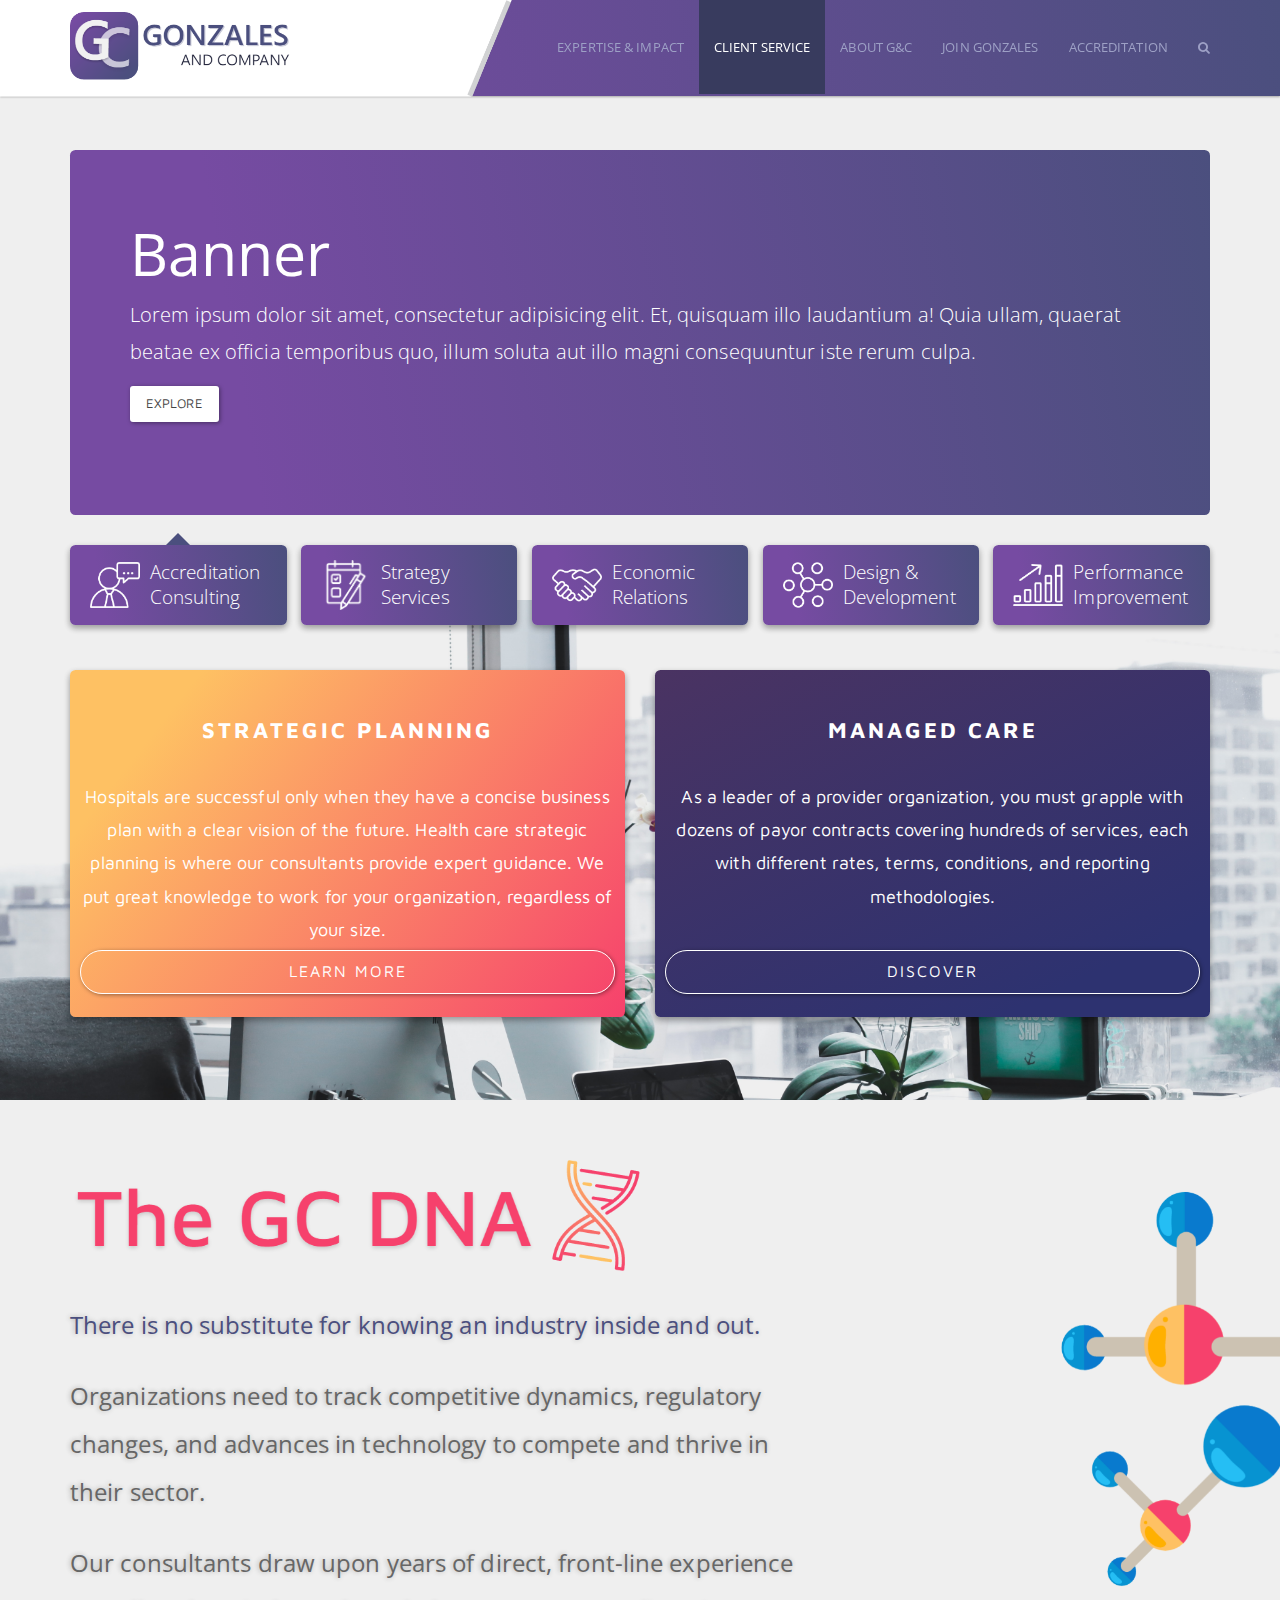
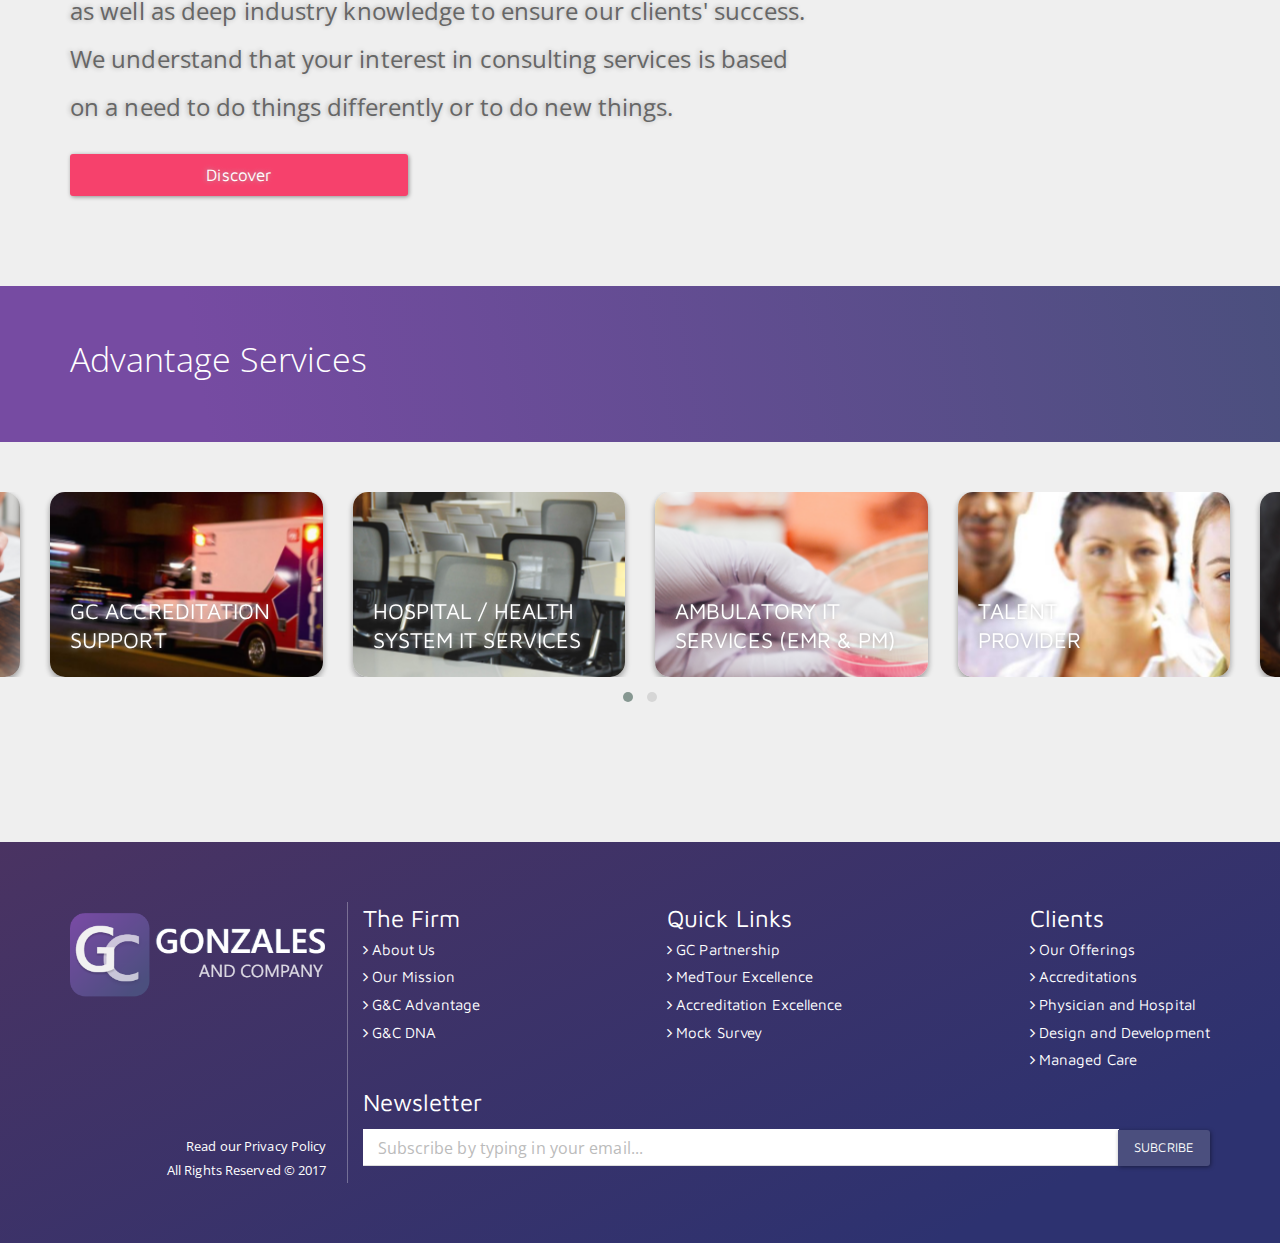
<file: docs/client-service.html>
<!DOCTYPE html>
<html lang="en">
  <head>
    <meta charset="utf-8">
    <meta http-equiv="X-UA-Compatible" content="IE=edge">
    <meta name="viewport" content="width=device-width, initial-scale=1">
    <!-- The above 3 meta tags *must* come first in the head; any other head content must come *after* these tags -->
    <meta name="description" content="">
    <meta name="author" content="">
    <!-- <link rel="icon" href="../../favicon.ico"> -->

    <title>Client Service</title>

    <!-- Bootstrap core CSS -->
    <link href="./css/bootstrap.css" rel="stylesheet"> 
    <link href="./css/custom.css" rel="stylesheet"> 
    <link href="https://cdnjs.cloudflare.com/ajax/libs/font-awesome/4.7.0/css/font-awesome.css" rel="stylesheet"> 
    <!-- IE10 viewport hack for Surface/desktop Windows 8 bug -->
    <link href="./css/ie10-viewport-bug-workaround.css" rel="stylesheet">
    <link rel="stylesheet" href="./css/owl.carousel.css" />
    <link rel="stylesheet" href="./css/owl.theme.default.css" />
 

    <!-- HTML5 shim and Respond.js for IE8 support of HTML5 elements and media queries -->
    <!--[if lt IE 9]>
      <script src="https://oss.maxcdn.com/html5shiv/3.7.3/html5shiv.min.js"></script>
      <script src="https://oss.maxcdn.com/respond/1.4.2/respond.min.js"></script>
    <![endif]--> 
  </head>

  <body>

    <!-- Fixed navbar -->
    <nav class="navbar navbar-inverse navbar-fixed-top primary-bg">

      <div class="container">
        <div class="navbar-header">
          <button type="button" class="navbar-toggle collapsed" data-toggle="collapse" data-target="#navbar" aria-expanded="false" aria-controls="navbar">
            <span class="sr-only">Toggle navigation</span>
            <span class="icon-bar"></span>
            <span class="icon-bar"></span>
            <span class="icon-bar"></span>
          </button>
          <a class="navbar-brand hidden-xs hidden-sm" href="#"><img src="./assets/logo.png" alt=""></a>
          <a class="navbar-brand visible-xs visible-sm" href="#"><img src="./assets/footer-logo.png" alt=""></a>
        </div>
        <div id="navbar" class="navbar-collapse collapse">
          <ul class="nav navbar-nav navbar-right">
            <li><a href="./index.html">EXPERTISE & IMPACT</a></li>
            <li class="active"><a href="./client-service.html">CLIENT SERVICE </a></li>
            <li><a href="./about.html">ABOUT G&C</a></li> 
            <li><a href="./join.html">JOIN GONZALES</a></li> 
            <li><a href="./accreditation.html">ACCREDITATION</a></li> 
            <li><a href="./index.html"><i class="fa fa-search"></i> <span class="visible-xs">SEARCH</span> </a></li> 
          </ul>
        </div><!--/.nav-collapse -->
      </div>
      <img src="./assets/navbar-white-half.png" alt="" class="navbar-half hidden-xs hidden-sm"> 
    </nav>
    

 
    <div class="container banner main-banner">
      <div class="row">
        <div class="col-md-12">
          <div class="jumbotron banner-carousel primary-bg">
            <h1>Banner</h1>
            <p>Lorem ipsum dolor sit amet, consectetur adipisicing elit. Et, quisquam illo laudantium a! Quia ullam, quaerat beatae ex officia temporibus quo, illum soluta aut illo magni consequuntur iste rerum culpa.</p>
            <button class="btn btn-default">
              EXPLORE
            </button>
          </div>
        </div>
        <!--  -->
        <div class="col-md-12">
          <div class="five-banner">
            <div class="banner-tab banner-top selected card-2">
              <div class="img">
                <img src="./assets/c1.png" alt="">
              </div>
              <div class="text">
                Accreditation <br>
                Consulting
              </div>
            </div>
            <div class="banner-tab banner-top card-2">
              <div class="img">
                <img src="./assets/c2.png" alt="">
              </div>
              <div class="text">
                Strategy <br>
                Services
              </div>
            </div>
            <div class="banner-tab banner-top card-2">
              <div class="img">
                <img src="./assets/c3.png" alt="">
              </div>
              <div class="text">
                Economic <br>
                Relations
              </div>
            </div>
            <div class="banner-tab banner-top card-2">
              <div class="img">
                <img src="./assets/c4.png" alt="">
              </div>
              <div class="text">
                Design &  <br>
                Development
              </div>
            </div>
            <div class="banner-tab banner-top card-2">
              <div class="img">
                <img src="./assets/c5.png" alt="">
              </div>
              <div class="text">
                Performance  <br>
                Improvement
              </div>
            </div>
          </div>
          
        </div>
        <!--  -->
      </div>  
    </div>
    <!-- /container -->

    <div class="widget-section">
      <div class="container">
        <div class="row">
          <!--  --> 
          <!--  -->
          <div class="col-md-6 col-sm-6">
            <div class="panel panel-widget orange-bg  card-2">
              <div class="title">
                STRATEGIC PLANNING
              </div>
              <div class="body scroll-primary text-left">
               Hospitals are successful only when they have a concise business plan with a clear vision of the future. Health care strategic planning is where our consultants provide expert guidance. We put great knowledge to work for your organization, regardless of your size.
              </div>
              <div class="foot">
                <a href="#" class="btn btn-default btn-outline btn-block">
                  learn more
                </a>
              </div>
            </div>
          </div>
          <!--  -->
          <div class="col-md-6 col-sm-6">
            <div class="panel panel-widget primary-dark card-2 ">
              <div class="title">
                Managed Care
              </div>
              <div class="body scroll-primary">
                As a leader of a provider organization, you must grapple with dozens of payor contracts covering hundreds of services, each with different rates, terms, conditions, and reporting methodologies.
              </div>
              <div class="foot">
                <a href="#" class="btn btn-default btn-outline btn-block">
                  Discover
                </a>
              </div>
            </div>
          </div> 
          <!--  -->
        </div>
      </div>
      <!-- /container -->
    </div>


    <div class="container gonzales-360"> 
     <img src="./assets/molecules.png" alt="" class="world">
      <div class="row">
        <div class="col-md-12"> 
          <img src="./assets/dna.png" alt="" class="g360"> 
        </div>
        <div class="col-md-8">
          <p class="lead text-primary">
            There is no substitute for knowing an industry inside and out. 
          </p>
          <p class="lead">
             Organizations need to track competitive dynamics, regulatory changes, and advances in technology to compete and thrive in their sector.
          </p>
          <p class="lead">
            Our consultants draw upon years of direct, front-line experience as well as deep industry knowledge to ensure our clients' success. We understand that your interest in consulting services is based on a need to do things differently or to do new things.
          </p> 
          <a href="#" class="btn btn-lg btn-wide btn-danger">Discover</a>
        </div>
      </div> 
    </div>
    <!--  -->


    <div class="assist-section primary-bg">
      <div class="container">
        <div class="row">
          <div class="col-md-6">
            <p class="lead w">Advantage Services</p>
          </div>
          <div class="col-md-6"> 
          </div>
        </div>
      </div>
    </div>

    <div class="showcase-section"> 
        <div class="row">
          <div class="col-md-12">
           <div class="owl-carousel owl-theme batch1">
                <div class="item" style="background-image: url(./assets/w5.png);">
                  <a href="#"> 
                  <div class="title">
                    GC ACCREDITATION<br> Support
                  </div>
                  </a>
                </div>
                <div class="item" style="background-image: url(./assets/w4.png);">
                  <a href="#"> 
                  <div class="title">
                     Hospital / Health <br> System IT Services
                  </div>
                  </a>
                </div>
                <div class="item" style="background-image: url(./assets/w3.png);">
                  <a href="#"> 
                  <div class="title">
                     Ambulatory IT <br> Services (EMR & PM)
                  </div>
                  </a>
                </div>
                <div class="item" style="background-image: url(./assets/w1.png);">
                  <a href="#"> 
                  <div class="title">
                    Talent <br> provider
                  </div>
                  </a>
                </div> 
                <div class="item" style="background-image: url(./assets/w2.png);">
                  <a href="#"> 
                  <div class="title">
                    Strategic <br> Planning
                  </div>
                  </a>
                </div> 
            </div>
          </div>
        </div> 
    </div>
    <!--  -->

    <footer>
      <div class="container">
        <div class="row">
          <div class="col-md-3 logo-proper">
            <a class="#" href="#"><img src="./assets/footer-logo.png" width="100%" alt=""></a>
            <div class="text">
              <a href="#" class="w">Read our Privacy Policy</a><br>
              <a href="#" class="w">All Rights Reserved © 2017</a>
            </div>
          </div>
          <div class="col-md-9 footer-proper">
            <div class="links">
              <div>
                <p class="lead w">The Firm</p>
                 <ul class="list-unstyled">
                   <li><a href="" class="w"><i class="fa fa-angle-right"></i> About Us</a></li>
                   <li><a href="" class="w"><i class="fa fa-angle-right"></i> Our Mission</a></li>
                   <li><a href="" class="w"><i class="fa fa-angle-right"></i> G&C Advantage</a></li>
                   <li><a href="" class="w"><i class="fa fa-angle-right"></i> G&C DNA</a></li> 
                 </ul>
              </div>
              <div>
                <p class="lead w">Quick Links</p>
                 <ul class="list-unstyled">
                   <li><a href="" class="w"><i class="fa fa-angle-right"></i> GC Partnership</a></li>
                   <li><a href="" class="w"><i class="fa fa-angle-right"></i> MedTour Excellence</a></li>
                   <li><a href="" class="w"><i class="fa fa-angle-right"></i> Accreditation Excellence</a></li>
                   <li><a href="" class="w"><i class="fa fa-angle-right"></i> Mock Survey</a></li> 
                 </ul>
              </div>
              <div>
                <p class="lead w">Clients</p>
                 <ul class="list-unstyled">
                   <li><a href="" class="w"><i class="fa fa-angle-right"></i> Our Offerings</a></li>
                   <li><a href="" class="w"><i class="fa fa-angle-right"></i> Accreditations</a></li>
                   <li><a href="" class="w"><i class="fa fa-angle-right"></i> Physician and Hospital</a></li>
                   <li><a href="" class="w"><i class="fa fa-angle-right"></i> Design and Development</a></li>
                   <li><a href="" class="w"><i class="fa fa-angle-right"></i> Managed Care</a></li>
                 </ul>
              </div>
            </div>
            <div class="newsletter">
              <p class="lead w">Newsletter</p>
              <div class="input-group">
                <input type="text" class="form-control" placeholder="Subscribe by typing in your email...">
                <span class="input-group-btn">
                  <button class="btn btn-primary" type="button">SUBCRIBE</button>
                </span>
              </div><!-- /input-group -->
            </div>
              
          </div>
        </div>
      </div>
    </footer>
    


    <!-- Bootstrap core JavaScript
    ================================================== -->
    <!-- Placed at the end of the document so the pages load faster -->
    <script src="https://ajax.googleapis.com/ajax/libs/jquery/1.12.4/jquery.min.js"></script> 
    <script src="./js/bootstrap.min.js"></script> 
    <!-- IE10 viewport hack for Surface/desktop Windows 8 bug -->
    <script src="./js/ie10-viewport-bug-workaround.js"></script>
    <script src="./js/owl.carousel.min.js"></script>
    <script>
      $(document).ready(function(){
        $('.batch1').owlCarousel({
            stagePadding: 50,
            loop: true,
            margin:30, 
            autoplay:true,
            autoplayTimeout:4000,
            autoplayHoverPause:true, 
            nav:false,
            responsive:{
                0:{
                    stagePadding: 50,
                    items:1
                },
                600:{
                    items:2
                },
                800:{
                    items:3
                },
                1100:{
                    items:4
                }
            }
        }); 
      });
    </script>
  </body>
</html>
</file>
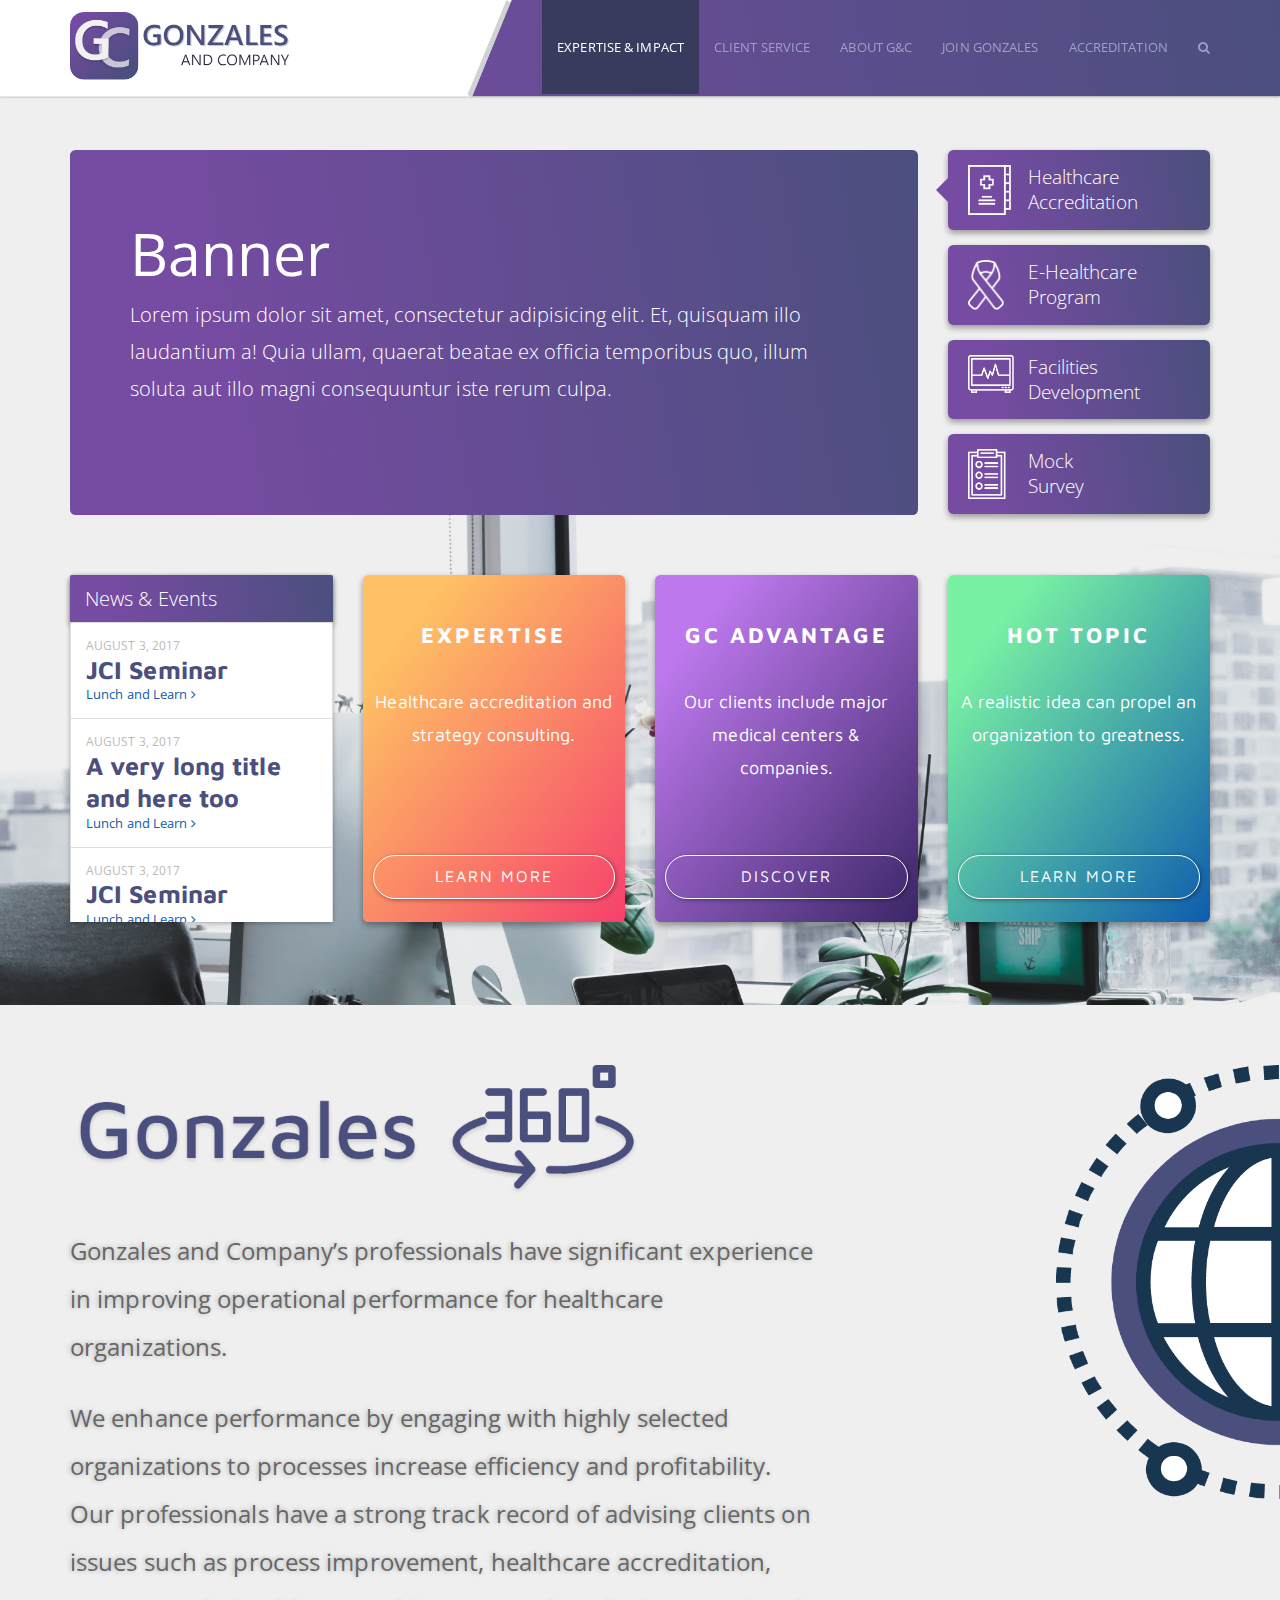
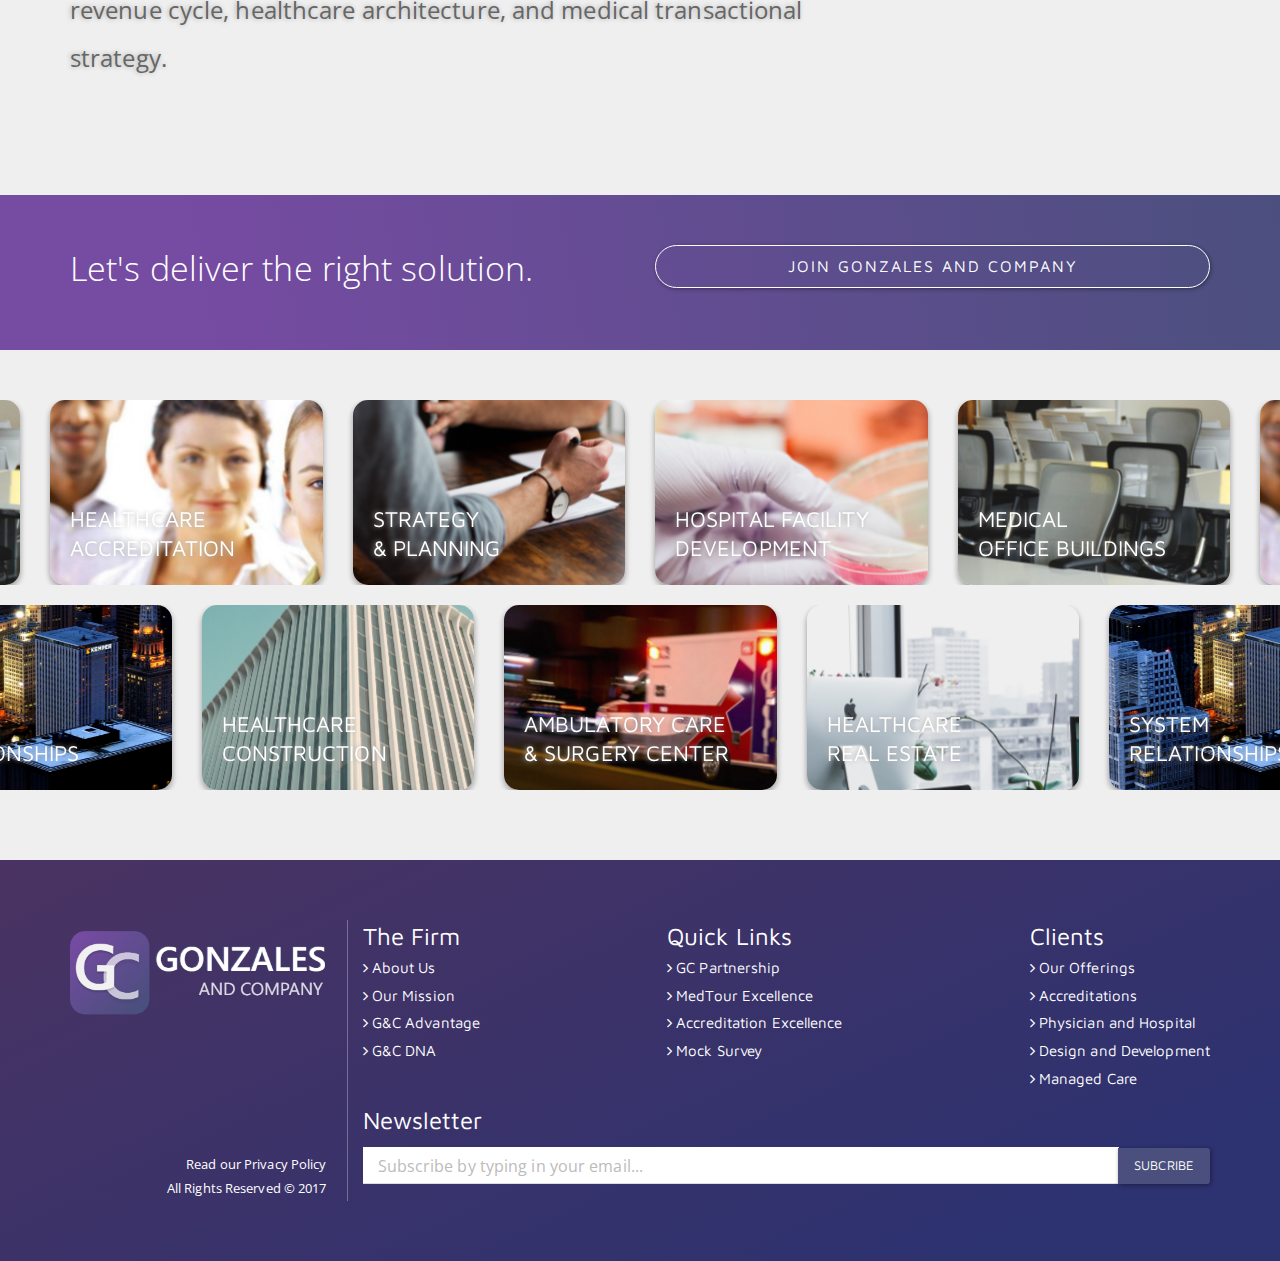
<file: docs/index2.html>
<!DOCTYPE html>
<html lang="en">
  <head>
    <meta charset="utf-8">
    <meta http-equiv="X-UA-Compatible" content="IE=edge">
    <meta name="viewport" content="width=device-width, initial-scale=1">
    <!-- The above 3 meta tags *must* come first in the head; any other head content must come *after* these tags -->
    <meta name="description" content="">
    <meta name="author" content="">
    <!-- <link rel="icon" href="../../favicon.ico"> -->

    <title>Gonzales and Company</title>

    <!-- Bootstrap core CSS -->
    <link href="./css/bootstrap.css" rel="stylesheet"> 
    <link href="./css/custom.css" rel="stylesheet"> 
    <link href="https://cdnjs.cloudflare.com/ajax/libs/font-awesome/4.7.0/css/font-awesome.css" rel="stylesheet"> 
    <!-- IE10 viewport hack for Surface/desktop Windows 8 bug -->
    <link href="./css/ie10-viewport-bug-workaround.css" rel="stylesheet">
    <link rel="stylesheet" href="./css/owl.carousel.css" />
    <link rel="stylesheet" href="./css/owl.theme.default.css" />
 

    <!-- HTML5 shim and Respond.js for IE8 support of HTML5 elements and media queries -->
    <!--[if lt IE 9]>
      <script src="https://oss.maxcdn.com/html5shiv/3.7.3/html5shiv.min.js"></script>
      <script src="https://oss.maxcdn.com/respond/1.4.2/respond.min.js"></script>
    <![endif]--> 
  </head>

  <body>

    <!-- Fixed navbar -->
    <nav class="navbar navbar-inverse navbar-fixed-top primary-bg">

      <div class="container">
        <div class="navbar-header">
          <button type="button" class="navbar-toggle collapsed" data-toggle="collapse" data-target="#navbar" aria-expanded="false" aria-controls="navbar">
            <span class="sr-only">Toggle navigation</span>
            <span class="icon-bar"></span>
            <span class="icon-bar"></span>
            <span class="icon-bar"></span>
          </button>
          <a class="navbar-brand" href="#"><img src="./assets/logo.png" alt=""></a>
        </div>
        <div id="navbar" class="navbar-collapse collapse">
          <ul class="nav navbar-nav navbar-right">
            <li class="active"><a href="./index.html">EXPERTISE & IMPACT</a></li>
            <li><a href="./client-service.html">CLIENT SERVICE </a></li>
            <li><a href="./about.html">ABOUT G&C</a></li> 
            <li><a href="./join.html">JOIN GONZALES</a></li> 
            <li><a href="./accreditation.html">ACCREDITATION</a></li> 
            <li><a href="./index.html"><i class="fa fa-search"></i> <span class="visible-xs">SEARCH</span> </a></li> 
          </ul>
        </div><!--/.nav-collapse -->
      </div>
      <img src="./assets/navbar-white-half.png" alt="" class="navbar-half hidden-xs hidden-sm"> 
    </nav>
    

 
    <div class="container banner main-banner">
      <div class="row">
        <div class="col-md-9">
          <div class="jumbotron banner-carousel primary-bg">
            <h1>Banner</h1>
            <p>Lorem ipsum dolor sit amet, consectetur adipisicing elit. Et, quisquam illo laudantium a! Quia ullam, quaerat beatae ex officia temporibus quo, illum soluta aut illo magni consequuntur iste rerum culpa.</p>
          </div>
        </div>
        <!--  -->
        <div class="col-md-3">
          <div class="banner-tab banner-left primary-bg selected card-2">
            <div class="img">
              <img src="./assets/medical-records.png" alt="">
            </div>
            <div class="text">
              Healthcare <br>
              Accreditation
            </div>
          </div>
          <div class="banner-tab banner-left primary-bg card-2">
            <div class="img">
              <img src="./assets/ribbon.png" alt="">
            </div>
            <div class="text">
              E-Healthcare <br>
              Program
            </div>
          </div>
          <div class="banner-tab banner-left primary-bg card-2">
            <div class="img special">
              <img src="./assets/cardiogram-2.png" alt="">
            </div>
            <div class="text">
              Facilities <br>
              Development
            </div>
          </div>
          <div class="banner-tab banner-left primary-bg card-2">
            <div class="img">
              <img src="./assets/notepad.png" alt="">
            </div>
            <div class="text">
              Mock  <br>
              Survey
            </div>
          </div>
        </div>
        <!--  -->
      </div>  
    </div>
    <!-- /container -->

    <div class="widget-section">
      <div class="container">
        <div class="row">
          <!--  -->
          <div class="col-md-3 col-sm-6">
             <div class="panel panel-default">
                <div class="panel-heading primary-bg w card-2 lead">News & Events</div>
                <div class="news-container scroll-primary">
                  <a href="#" class="list-group-item">
                    <small class="text-muted text-uppercase">
                      AUGUST 3, 2017
                    </small> 
                    <span class="text-primary text-title">
                      JCI Seminar
                    </span> 
                    <span class="text-info">
                      Lunch and Learn <i class="fa fa-angle-right"></i>
                    </span>
                  </a>
                  <a href="#" class="list-group-item">
                    <small class="text-muted text-uppercase">
                      AUGUST 3, 2017
                    </small> 
                    <span class="text-primary text-title">
                      A very long title and here too
                    </span> 
                    <span class="text-info">
                      Lunch and Learn <i class="fa fa-angle-right"></i>
                    </span>
                  </a>
                  <a href="#" class="list-group-item">
                    <small class="text-muted text-uppercase">
                      AUGUST 3, 2017
                    </small> 
                    <span class="text-primary text-title">
                      JCI Seminar
                    </span> 
                    <span class="text-info">
                      Lunch and Learn <i class="fa fa-angle-right"></i>
                    </span>
                  </a>
                  <a href="#" class="list-group-item">
                    <small class="text-muted text-uppercase">
                      AUGUST 3, 2017
                    </small> 
                    <span class="text-primary text-title">
                      JCI Seminar
                    </span> 
                    <span class="text-info">
                      Lunch and Learn <i class="fa fa-angle-right"></i>
                    </span>
                  </a> 
                  <a href="#" class="list-group-item"> 
                    <span class="text-info text-title">
                      See All News
                    </span> 
                    <span class="text-info">
                      View the archives
                    </span>
                  </a> 
                </div>
                
              </div>
          </div>
          <!--  -->
          <div class="col-md-3 col-sm-6">
            <div class="panel panel-widget card-2 orange-bg ">
              <div class="title">
                EXPERTISE
              </div>
              <div class="body scroll-primary">
                Healthcare accreditation and strategy consulting.
              </div>
              <div class="foot">
                <a href="#" class="btn btn-default btn-outline btn-block">
                  learn more
                </a>
              </div>
            </div>
          </div>
          <!--  -->
          <div class="col-md-3 col-sm-6">
            <div class="panel panel-widget card-2 purple-bg ">
              <div class="title">
                GC Advantage
              </div>
              <div class="body scroll-primary">
                Our clients include major medical centers & companies.
              </div>
              <div class="foot">
                <a href="#" class="btn btn-default btn-outline btn-block">
                  Discover
                </a>
              </div>
            </div>
          </div>
          <!--  -->
          <div class="col-md-3 col-sm-6">
            <div class="panel panel-widget card-2 teal-bg ">
              <div class="title">
                Hot Topic
              </div>
              <div class="body scroll-primary">
                A realistic idea can propel an organization to greatness. 
              </div>
              <div class="foot">
                <a href="#" class="btn btn-default btn-outline btn-block">
                  learn more
                </a>
              </div>
            </div>
          </div>
          <!--  -->
        </div>
      </div>
      <!-- /container -->
    </div>


    <div class="container gonzales-360"> 
     <img src="./assets/world.png" alt="" class="world">
      <div class="row">
        <div class="col-md-12"> 
          <img src="./assets/360.png" alt="" class="g360"> 
        </div>
        <div class="col-md-8">
          <p class="lead">
            Gonzales and Company’s professionals have significant experience in improving operational performance for healthcare organizations. 
          </p>
          <p class="lead">
             We enhance performance by engaging with highly selected organizations to processes increase efficiency and profitability. Our professionals have a strong track record of advising clients on issues such as process improvement, healthcare accreditation, revenue cycle, healthcare architecture, and medical transactional strategy.
          </p>
        </div>
      </div> 
    </div>
    <!--  -->


    <div class="assist-section primary-bg">
      <div class="container">
        <div class="row">
          <div class="col-md-6">
            <p class="lead w">Let's deliver the right solution.</p>
          </div>
          <div class="col-md-6">
            <a href="./join.html" class="btn btn-default btn-outline btn-block">
              Join Gonzales and Company
            </a>
          </div>
        </div>
      </div>
    </div>

    <div class="showcase-section"> 
        <div class="row">
          <div class="col-md-12">
           <div class="owl-carousel owl-theme batch1">
                <div class="item" style="background-image: url(./assets/w1.png);">
                  <a href="#"> 
                  <div class="title">
                    HEALTHCARE <br> ACCREDITATION
                  </div>
                  </a>
                </div>
                <div class="item" style="background-image: url(./assets/w2.png);">
                  <a href="#"> 
                  <div class="title">
                     Strategy <br> & Planning
                  </div>
                  </a>
                </div>
                <div class="item" style="background-image: url(./assets/w3.png);">
                  <a href="#"> 
                  <div class="title">
                     HOSPITAL FACILITY <br> DEVELOPMENT
                  </div>
                  </a>
                </div>
                <div class="item" style="background-image: url(./assets/w4.png);">
                  <a href="#"> 
                  <div class="title">
                    MEDICAL <br> OFFICE BUILDINGS
                  </div>
                  </a>
                </div> 
            </div>
          </div>
        </div>
        <div class="row">
          <div class="col-md-12">
           <div class="owl-carousel owl-theme batch2">
                <div class="item" style="background-image: url(./assets/w5.png);">
                  <a href="#"> 
                  <div class="title">
                    AMBULATORY CARE <br> & SURGERY CENTER
                  </div>
                  </a>
                </div>
                <div class="item" style="background-image: url(./assets/w6.png);">
                  <a href="#"> 
                  <div class="title">
                    HEALTHCARE <br> REAL ESTATE
                  </div>
                  </a>
                </div>
                <div class="item" style="background-image: url(./assets/w7.png);">
                  <a href="#"> 
                  <div class="title">
                    SYSTEM  <br> RELATIONSHIPS
                  </div>
                  </a>
                </div>
                <div class="item" style="background-image: url(./assets/w8.png);">
                  <a href="#"> 
                  <div class="title">
                    HEALTHCARE <br> CONSTRUCTION
                  </div>
                  </a>
                </div> 
            </div>
          </div> 
      </div>
    </div>
    <!--  -->

    <footer>
      <div class="container">
        <div class="row">
          <div class="col-md-3 logo-proper">
            <a class="#" href="#"><img src="./assets/footer-logo.png" width="100%" alt=""></a>
            <div class="text">
              <a href="#" class="w">Read our Privacy Policy</a><br>
              <a href="#" class="w">All Rights Reserved © 2017</a>
            </div>
          </div>
          <div class="col-md-9 footer-proper">
            <div class="links">
              <div>
                <p class="lead w">The Firm</p>
                 <ul class="list-unstyled">
                   <li><a href="" class="w"><i class="fa fa-angle-right"></i> About Us</a></li>
                   <li><a href="" class="w"><i class="fa fa-angle-right"></i> Our Mission</a></li>
                   <li><a href="" class="w"><i class="fa fa-angle-right"></i> G&C Advantage</a></li>
                   <li><a href="" class="w"><i class="fa fa-angle-right"></i> G&C DNA</a></li> 
                 </ul>
              </div>
              <div>
                <p class="lead w">Quick Links</p>
                 <ul class="list-unstyled">
                   <li><a href="" class="w"><i class="fa fa-angle-right"></i> GC Partnership</a></li>
                   <li><a href="" class="w"><i class="fa fa-angle-right"></i> MedTour Excellence</a></li>
                   <li><a href="" class="w"><i class="fa fa-angle-right"></i> Accreditation Excellence</a></li>
                   <li><a href="" class="w"><i class="fa fa-angle-right"></i> Mock Survey</a></li> 
                 </ul>
              </div>
              <div>
                <p class="lead w">Clients</p>
                 <ul class="list-unstyled">
                   <li><a href="" class="w"><i class="fa fa-angle-right"></i> Our Offerings</a></li>
                   <li><a href="" class="w"><i class="fa fa-angle-right"></i> Accreditations</a></li>
                   <li><a href="" class="w"><i class="fa fa-angle-right"></i> Physician and Hospital</a></li>
                   <li><a href="" class="w"><i class="fa fa-angle-right"></i> Design and Development</a></li>
                   <li><a href="" class="w"><i class="fa fa-angle-right"></i> Managed Care</a></li>
                 </ul>
              </div>
            </div>
            <div class="newsletter">
              <p class="lead w">Newsletter</p>
              <div class="input-group">
                <input type="text" class="form-control" placeholder="Subscribe by typing in your email...">
                <span class="input-group-btn">
                  <button class="btn btn-primary" type="button">SUBCRIBE</button>
                </span>
              </div><!-- /input-group -->
            </div>
              
          </div>
        </div>
      </div>
    </footer>
    


    <!-- Bootstrap core JavaScript
    ================================================== -->
    <!-- Placed at the end of the document so the pages load faster -->
    <script src="https://ajax.googleapis.com/ajax/libs/jquery/1.12.4/jquery.min.js"></script> 
    <script src="./js/bootstrap.min.js"></script> 
    <!-- IE10 viewport hack for Surface/desktop Windows 8 bug -->
    <script src="./js/ie10-viewport-bug-workaround.js"></script>
    <script src="./js/owl.carousel.min.js"></script>
    <script>
      $(document).ready(function(){
        $('.batch1').owlCarousel({
            stagePadding: 50,
            loop:true,
            margin:30, 
            autoplay:true,
            autoplayTimeout:4000,
            autoplayHoverPause:true, 
            nav:false,
            responsive:{
                0:{
                    stagePadding: 50,
                    items:1
                },
                600:{
                    items:2
                },
                800:{
                    items:3
                },
                1100:{
                    items:4
                }
            }
        });
         $('.batch2').owlCarousel({
            stagePadding: 50,
            loop:true,
            margin:30, 
            autoplay:true,
            autoplayTimeout:8000,
            autoplayHoverPause:true, 
            center:true,
            nav:false, 
            responsive:{
                0:{
                    stagePadding: 50,
                    items:1
                },
                600:{
                    items:2
                },
                800:{
                    items:3
                },
                1100:{
                    items:4
                }
            }
        });
      });
    </script>
  </body>
</html>
</file>
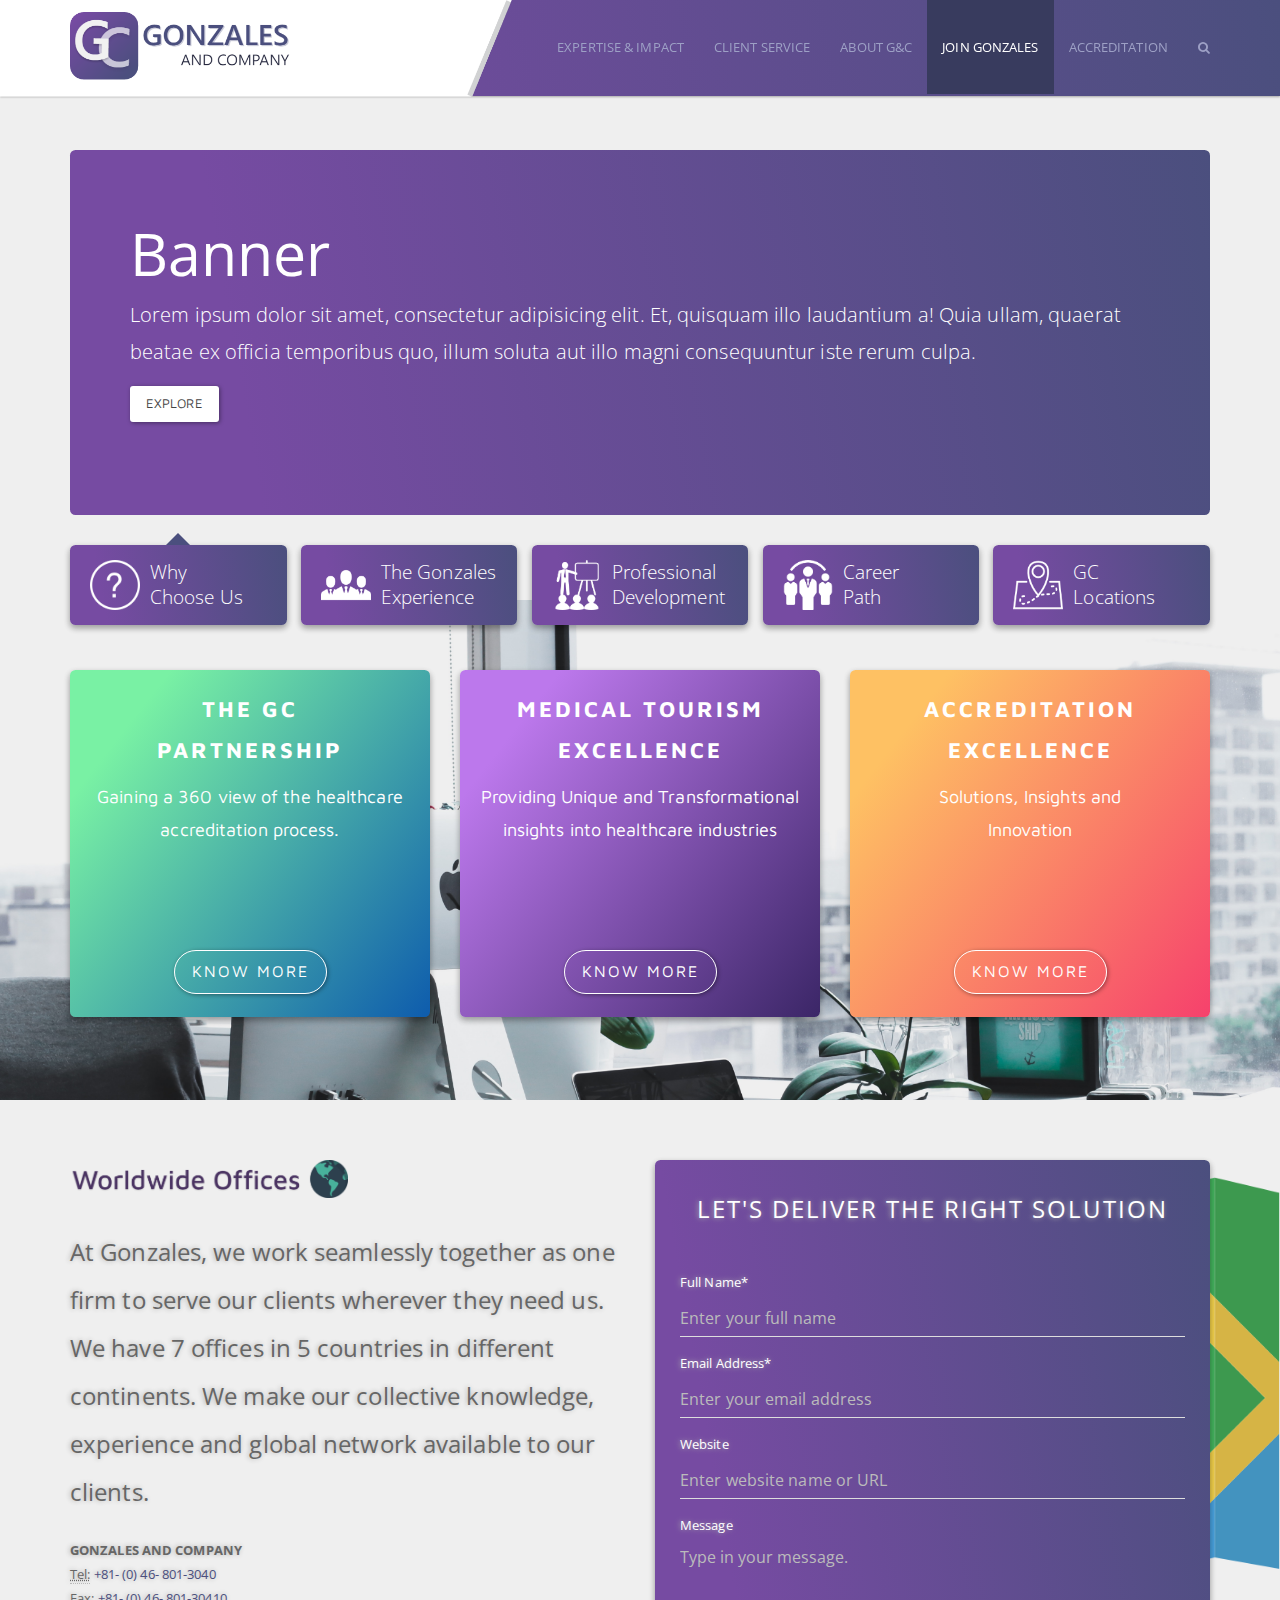
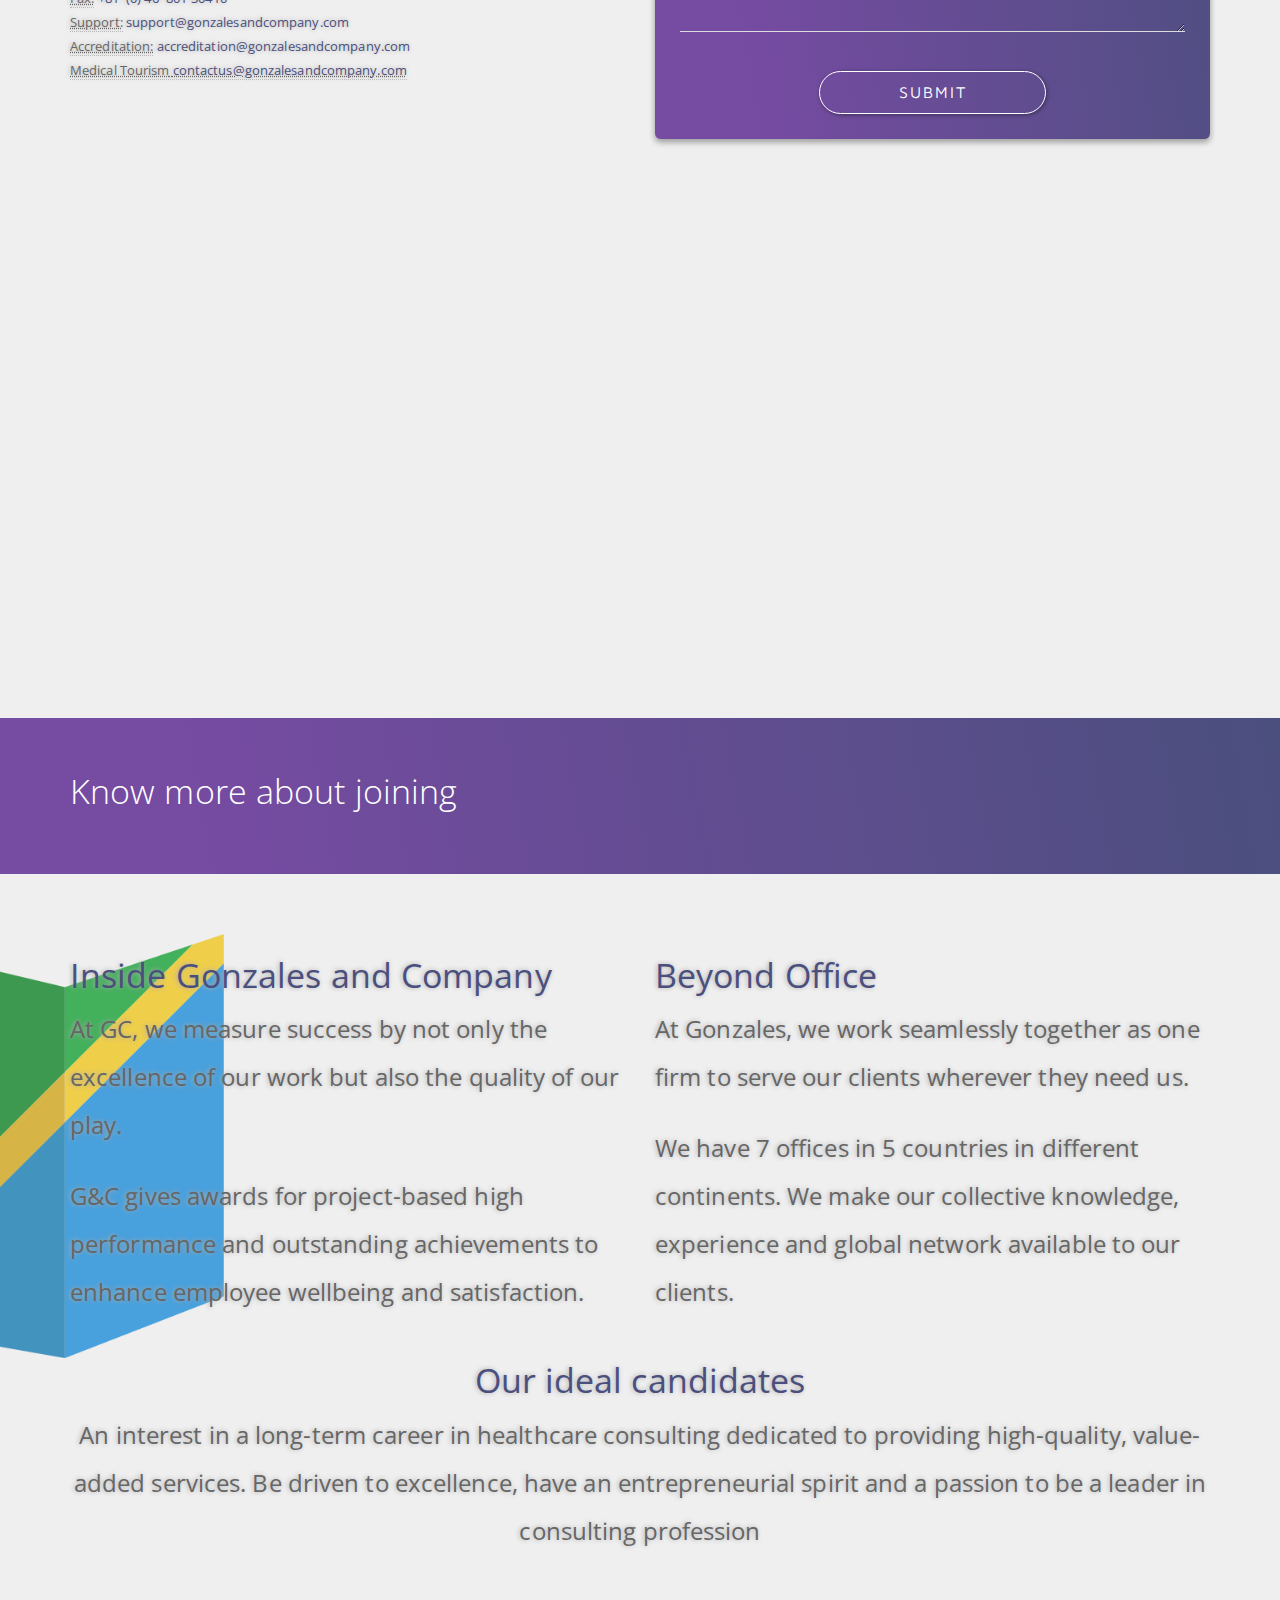
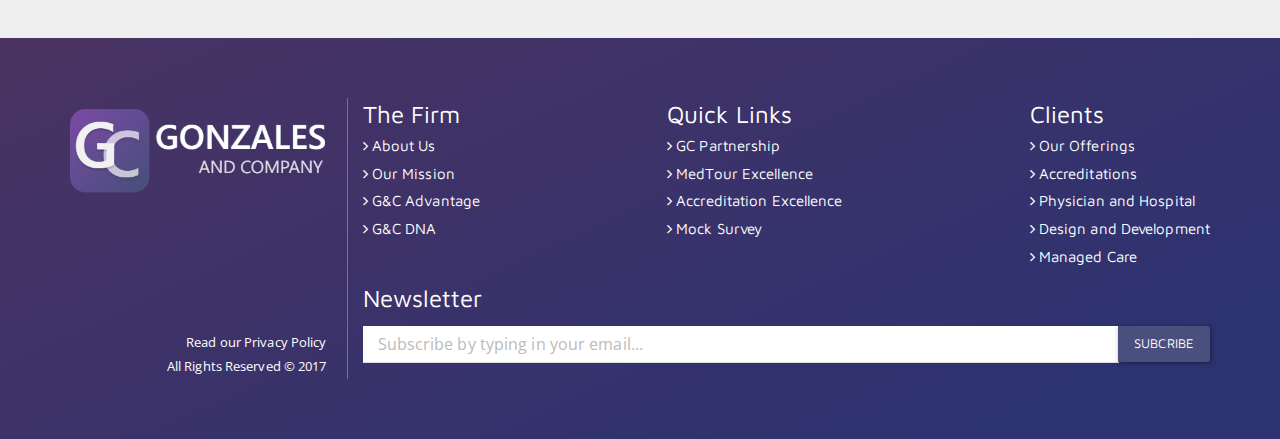
<file: docs/join.html>
<!DOCTYPE html>
<html lang="en">
  <head>
    <meta charset="utf-8">
    <meta http-equiv="X-UA-Compatible" content="IE=edge">
    <meta name="viewport" content="width=device-width, initial-scale=1">
    <!-- The above 3 meta tags *must* come first in the head; any other head content must come *after* these tags -->
    <meta name="description" content="">
    <meta name="author" content="">
    <!-- <link rel="icon" href="../../favicon.ico"> -->

    <title>Join Us</title>

    <!-- Bootstrap core CSS -->
    <link href="./css/bootstrap.css" rel="stylesheet"> 
    <link href="./css/custom.css" rel="stylesheet"> 
    <link href="https://cdnjs.cloudflare.com/ajax/libs/font-awesome/4.7.0/css/font-awesome.css" rel="stylesheet"> 
    <!-- IE10 viewport hack for Surface/desktop Windows 8 bug -->
    <link href="./css/ie10-viewport-bug-workaround.css" rel="stylesheet">
    <link rel="stylesheet" href="./css/owl.carousel.css" />
    <link rel="stylesheet" href="./css/owl.theme.default.css" />
 

    <!-- HTML5 shim and Respond.js for IE8 support of HTML5 elements and media queries -->
    <!--[if lt IE 9]>
      <script src="https://oss.maxcdn.com/html5shiv/3.7.3/html5shiv.min.js"></script>
      <script src="https://oss.maxcdn.com/respond/1.4.2/respond.min.js"></script>
    <![endif]--> 
  </head>

  <body>

    <!-- Fixed navbar -->
    <nav class="navbar navbar-inverse navbar-fixed-top primary-bg">

      <div class="container">
        <div class="navbar-header">
          <button type="button" class="navbar-toggle collapsed" data-toggle="collapse" data-target="#navbar" aria-expanded="false" aria-controls="navbar">
            <span class="sr-only">Toggle navigation</span>
            <span class="icon-bar"></span>
            <span class="icon-bar"></span>
            <span class="icon-bar"></span>
          </button>
          <a class="navbar-brand hidden-xs hidden-sm" href="#"><img src="./assets/logo.png" alt=""></a>
          <a class="navbar-brand visible-xs visible-sm" href="#"><img src="./assets/footer-logo.png" alt=""></a>
        </div>
        <div id="navbar" class="navbar-collapse collapse">
          <ul class="nav navbar-nav navbar-right">
            <li><a href="./index.html">EXPERTISE & IMPACT</a></li>
            <li><a href="./client-service.html">CLIENT SERVICE </a></li>
            <li><a href="./about.html">ABOUT G&C</a></li> 
            <li class="active"><a href="./join.html">JOIN GONZALES</a></li> 
            <li><a href="./accreditation.html">ACCREDITATION</a></li> 
            <li><a href="./index.html"><i class="fa fa-search"></i> <span class="visible-xs">SEARCH</span> </a></li> 
          </ul>
        </div><!--/.nav-collapse -->
      </div>
      <img src="./assets/navbar-white-half.png" alt="" class="navbar-half hidden-xs hidden-sm"> 
    </nav>
    

 
    <div class="container banner main-banner">
      <div class="row">
        <div class="col-md-12">
          <div class="jumbotron banner-carousel primary-bg">
            <h1>Banner</h1>
            <p>Lorem ipsum dolor sit amet, consectetur adipisicing elit. Et, quisquam illo laudantium a! Quia ullam, quaerat beatae ex officia temporibus quo, illum soluta aut illo magni consequuntur iste rerum culpa.</p>
            <button class="btn btn-default">
              EXPLORE
            </button>
          </div>
        </div>
        <!--  -->
        <div class="col-md-12">
          <div class="five-banner">
            <div class="banner-tab banner-top selected card-2">
              <div class="img">
                <img src="./assets/j1.png" alt="">
              </div>
              <div class="text">
                Why <br>
                Choose Us
              </div>
            </div>
            <div class="banner-tab banner-top card-2">
              <div class="img">
                <img src="./assets/j2.png" alt="">
              </div>
              <div class="text">
                The Gonzales<br>
                Experience
              </div>
            </div>
            <div class="banner-tab banner-top card-2">
              <div class="img">
                <img src="./assets/j3.png" alt="">
              </div>
              <div class="text">
                Professional <br>
                Development
              </div>
            </div>
            <div class="banner-tab banner-top card-2">
              <div class="img">
                <img src="./assets/j4.png" alt="">
              </div>
              <div class="text">
                Career <br>
                Path
              </div>
            </div>
            <div class="banner-tab banner-top card-2">
              <div class="img">
                <img src="./assets/j5.png" alt="">
              </div>
              <div class="text">
                GC  <br>
                Locations
              </div>
            </div>
          </div>
          
        </div>
        <!--  -->
      </div>  
    </div>
    <!-- /container -->

    <div class="widget-section">
      <div class="container">
        <div class="row"> 
          <!--  -->
          <div class="col-md-4 col-sm-6">
            <div class="panel panel-widget teal-bg card-2">
              <div class="title text-center">
                The GC <br>Partnership
              </div>
              <div class="body scroll-primary" >
               <p>Gaining a 360 view of the healthcare accreditation process.</p>
              </div>
              <div class="foot text-center">
                <a href="#" class="btn btn-default btn-outline btn-wide">
                  Know more
                </a>
              </div>
            </div>
          </div> 
          <!--  -->
           <div class="col-md-4 col-sm-6">
            <div class="panel panel-widget purple-bg card-2">
              <div class="title text-center">
                Medical Tourism Excellence
              </div>
              <div class="body scroll-primary" >
               <p>Providing Unique and Transformational insights into healthcare industries</p>
              </div>
              <div class="foot text-center">
                <a href="#" class="btn btn-default btn-outline btn-wide">
                  Know more
                </a>
              </div>
            </div>
          </div> 
          <!--  -->
           <div class="col-md-4 col-sm-6">
            <div class="panel panel-widget orange-bg card-2">
              <div class="title text-center">
                Accreditation <br> Excellence
              </div>
              <div class="body scroll-primary" >
               <p>Solutions, Insights and <br>Innovation</p> 
              </div>
              <div class="foot text-center">
                <a href="#" class="btn btn-default btn-outline btn-wide">
                  Know more
                </a>
              </div>
            </div>
          </div> 
        </div>
      </div>
      <!-- /container -->
    </div>


    <div class="container gonzales-360"> 
     <img src="./assets/fold.png" alt="" class="world hidden-xs hidden-sm">
      <div class="row"> 
        <div class="col-md-6">
          <img src="./assets/worldwide.png" alt="" class="g360" width="100%"> 
          <p class="lead">
            At Gonzales, we work seamlessly together as one firm to serve our clients wherever they need us. We have 7 offices in 5 countries in different continents. We make our collective knowledge, experience and global network available to our clients.
          </p>
          <p class="lead">
             <address>
              <strong>GONZALES AND COMPANY</strong><br> 
              <abbr title="Phone">Tel:</abbr> <a href="tel:+81-(0)46-801-3040">+81- (0) 46- 801-3040</a><br>
              <abbr title="Phone">Fax:</abbr> <a href="tel:+81-(0)46-801-3041">+81- (0) 46- 801-30410</a><br>
              <abbr title="Email">Support:</abbr> <a href="mailto:support@gonzalesandcompany.com">support@gonzalesandcompany.com</a><br>
              <abbr title="Email">Accreditation:</abbr> <a href="mailto:accreditation@gonzalesandcompany.com">accreditation@gonzalesandcompany.com</a><br>
              <abbr title="Email">Medical Tourism<abbr> <a href="mailto:contactus@gonzalesandcompany.com">contactus@gonzalesandcompany.com</a><br>
            </address>
          </p>
           
        </div>
        <div class="col-md-6">
          <div class="panel contact-widget primary-bg card-2"> 
              <div class="panel-body text-center" id="contact-us">
                <p class="lead w title">LET'S DELIVER THE RIGHT SOLUTION</p>
              </div>
              <div class="panel-body">
                <form>
                  <div class="form-group">
                    <label for="full_name">Full Name*</label>
                    <input type="text" class="form-control" id="full_name" placeholder="Enter your full name" required>
                  </div>
                  <div class="form-group">
                    <label for="emailadd">Email Address*</label>
                    <input type="email" class="form-control" id="emailadd" placeholder="Enter your email address" required>
                  </div>
                  <div class="form-group">
                    <label for="website">Website</label>
                    <input type="text" class="form-control" id="website" placeholder="Enter website name or URL" required>
                  </div>
                  <div class="form-group">
                    <label for="message">Message</label>
                    <textarea class="form-control" rows="3" id="message"  placeholder="Type in your message." style="resize: vertical;"></textarea>
                  </div> <br>
                  <div class="text-center">
                    <button type="submit" class="btn btn-default btn-outline btn-wide">
                      Submit
                    </button>
                  </div>

                </form>
              </div>
          </div><br><br>
        </div>
      </div> 
    </div>
    <!--  -->

        <iframe width="100%" height="450" frameborder="0" style="border:0"
src="https://www.google.com/maps/embed/v1/place?q=tokyo&key=AIzaSyAtr5cI6syJp2AAIVMU1Cz7b-dIBP3HroA" allowfullscreen></iframe>
    <div class="assist-section primary-bg" style="margin-top: -10px;">
      <div class="container">
        <div class="row">
          <div class="col-md-6">
            <p class="lead w">Know more about joining</p>
          </div>
          <div class="col-md-6">
            
          </div>
        </div>
      </div>
    </div>



    <div class="container gonzales-360"> 
     <img src="./assets/fold2.png" alt="" class="world" style="left: 0px;">
      <div class="row">
        <div class="col-md-6"> 
          <h3 class="text-primary">Inside Gonzales and Company</h3>
          <p class="lead">
            At GC, we measure success by not only the excellence of our work but also the quality of our play. 
           </p>
           <p class="lead">
             G&C gives awards for project-based high performance and outstanding achievements to enhance employee wellbeing and satisfaction.
           </p>
        </div>
        <div class="col-md-6"> 
          <h3 class="text-primary">Beyond Office</h3>
          <p class="lead">
            At Gonzales, we work seamlessly together as one firm to serve our clients wherever they need us. 
           </p>
           <p class="lead">
             We have 7 offices in 5 countries in different continents. We make our collective knowledge, experience and global network available to our clients.
           </p>
           
        </div>
        <div class="col-md-12 text-center">
          <h3 class="text-primary">Our ideal candidates</h3>
          <p class="lead">
            An interest in a long-term career in healthcare consulting dedicated to providing high-quality, value-added services. Be driven to excellence, have an entrepreneurial spirit and a passion to be a leader in consulting profession
          </p>
        </div>

      </div> 
    </div>
    <!--  -->

     
    
    <footer>
      <div class="container">
        <div class="row">
          <div class="col-md-3 logo-proper">
            <a class="#" href="#"><img src="./assets/footer-logo.png" width="100%" alt=""></a>
            <div class="text">
              <a href="#" class="w">Read our Privacy Policy</a><br>
              <a href="#" class="w">All Rights Reserved © 2017</a>
            </div>
          </div>
          <div class="col-md-9 footer-proper">
            <div class="links">
              <div>
                <p class="lead w">The Firm</p>
                 <ul class="list-unstyled">
                   <li><a href="" class="w"><i class="fa fa-angle-right"></i> About Us</a></li>
                   <li><a href="" class="w"><i class="fa fa-angle-right"></i> Our Mission</a></li>
                   <li><a href="" class="w"><i class="fa fa-angle-right"></i> G&C Advantage</a></li>
                   <li><a href="" class="w"><i class="fa fa-angle-right"></i> G&C DNA</a></li> 
                 </ul>
              </div>
              <div>
                <p class="lead w">Quick Links</p>
                 <ul class="list-unstyled">
                   <li><a href="" class="w"><i class="fa fa-angle-right"></i> GC Partnership</a></li>
                   <li><a href="" class="w"><i class="fa fa-angle-right"></i> MedTour Excellence</a></li>
                   <li><a href="" class="w"><i class="fa fa-angle-right"></i> Accreditation Excellence</a></li>
                   <li><a href="" class="w"><i class="fa fa-angle-right"></i> Mock Survey</a></li> 
                 </ul>
              </div>
              <div>
                <p class="lead w">Clients</p>
                 <ul class="list-unstyled">
                   <li><a href="" class="w"><i class="fa fa-angle-right"></i> Our Offerings</a></li>
                   <li><a href="" class="w"><i class="fa fa-angle-right"></i> Accreditations</a></li>
                   <li><a href="" class="w"><i class="fa fa-angle-right"></i> Physician and Hospital</a></li>
                   <li><a href="" class="w"><i class="fa fa-angle-right"></i> Design and Development</a></li>
                   <li><a href="" class="w"><i class="fa fa-angle-right"></i> Managed Care</a></li>
                 </ul>
              </div>
            </div>
            <div class="newsletter">
              <p class="lead w">Newsletter</p>
              <div class="input-group">
                <input type="text" class="form-control" placeholder="Subscribe by typing in your email...">
                <span class="input-group-btn">
                  <button class="btn btn-primary" type="button">SUBCRIBE</button>
                </span>
              </div><!-- /input-group -->
            </div>
              
          </div>
        </div>
      </div>
    </footer>
    


    <!-- Bootstrap core JavaScript
    ================================================== -->
    <!-- Placed at the end of the document so the pages load faster -->
    <script src="https://ajax.googleapis.com/ajax/libs/jquery/1.12.4/jquery.min.js"></script> 
    <script src="./js/bootstrap.min.js"></script> 
    <!-- IE10 viewport hack for Surface/desktop Windows 8 bug -->
    <script src="./js/ie10-viewport-bug-workaround.js"></script>
    <script src="./js/owl.carousel.min.js"></script>
    <script>
      $(document).ready(function(){
        $('.batch1').owlCarousel({
            stagePadding: 50,
            loop: true,
            margin:30, 
            autoplay:true,
            autoplayTimeout:4000,
            autoplayHoverPause:true, 
            nav:false,
            responsive:{
                0:{
                    stagePadding: 50,
                    items:1
                },
                600:{
                    items:2
                },
                800:{
                    items:3
                },
                1100:{
                    items:4
                }
            }
        }); 
      });
    </script>
  </body>
</html>
</file>
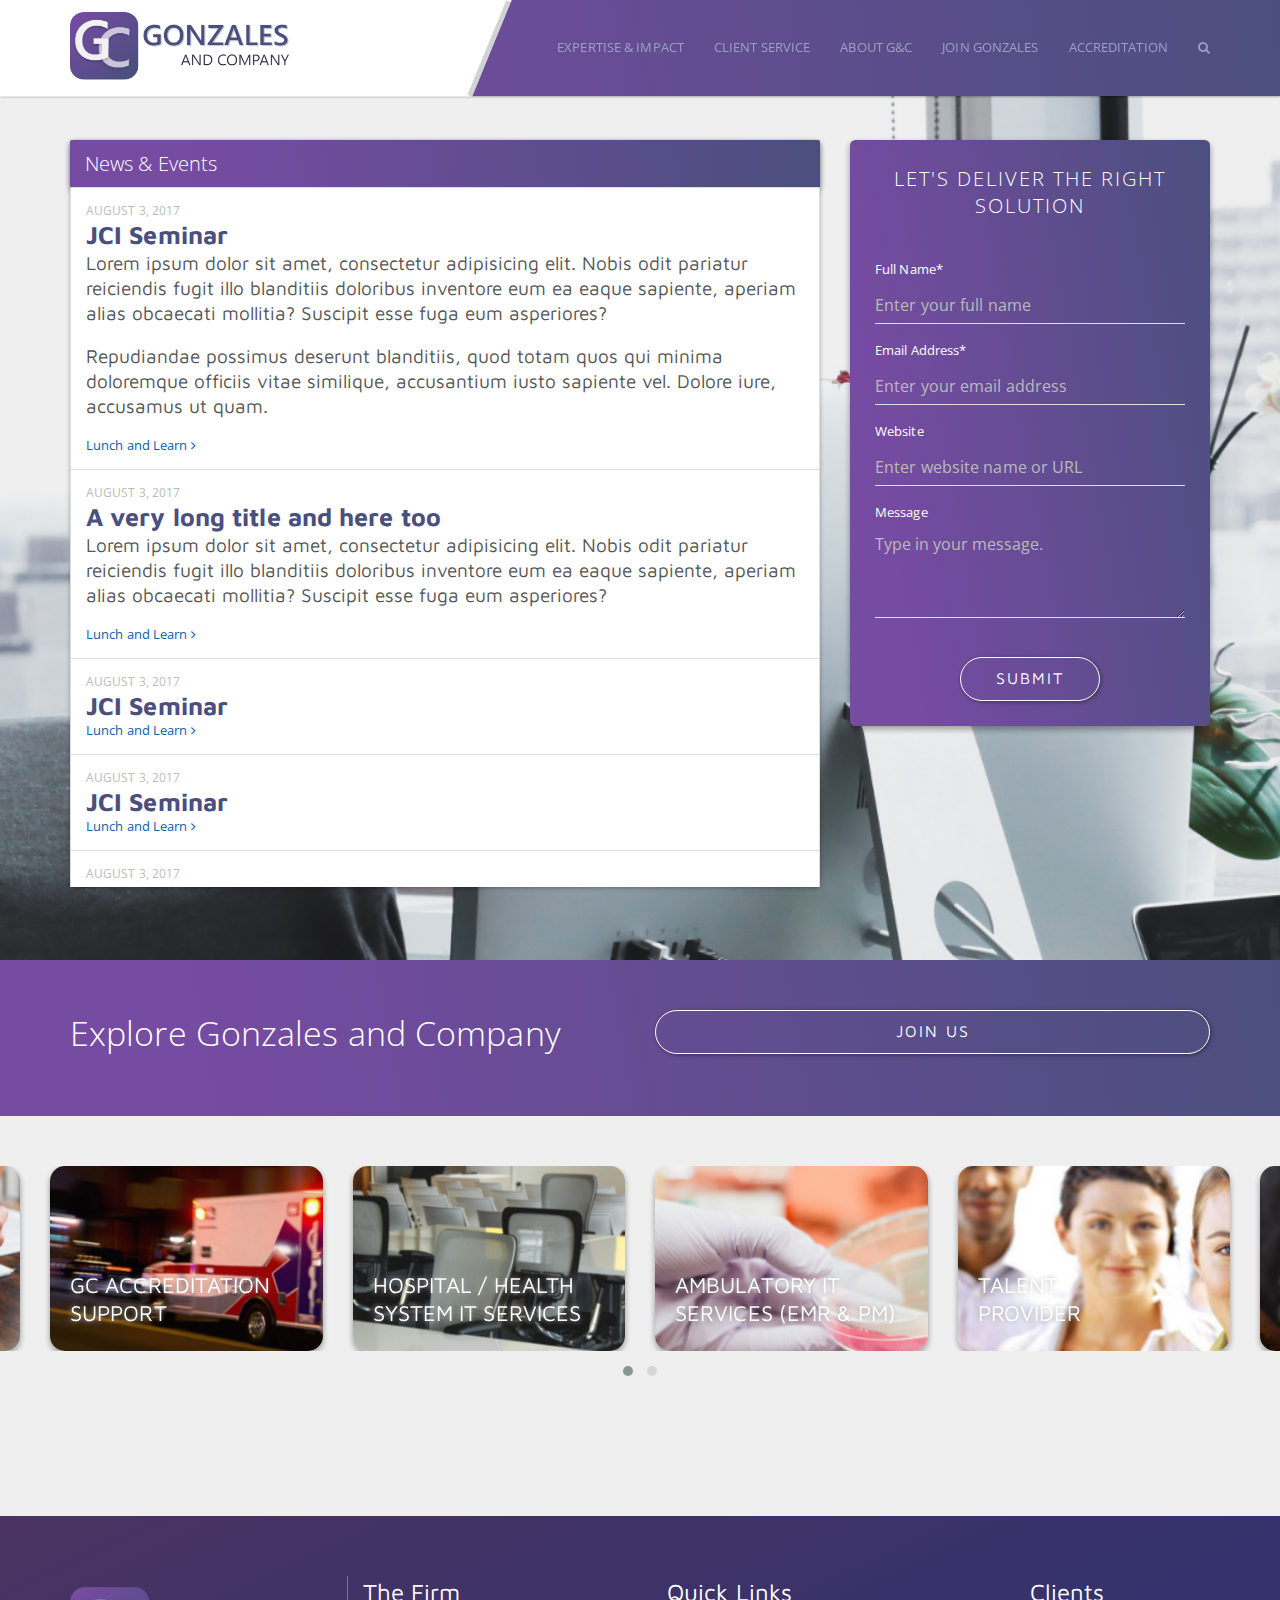
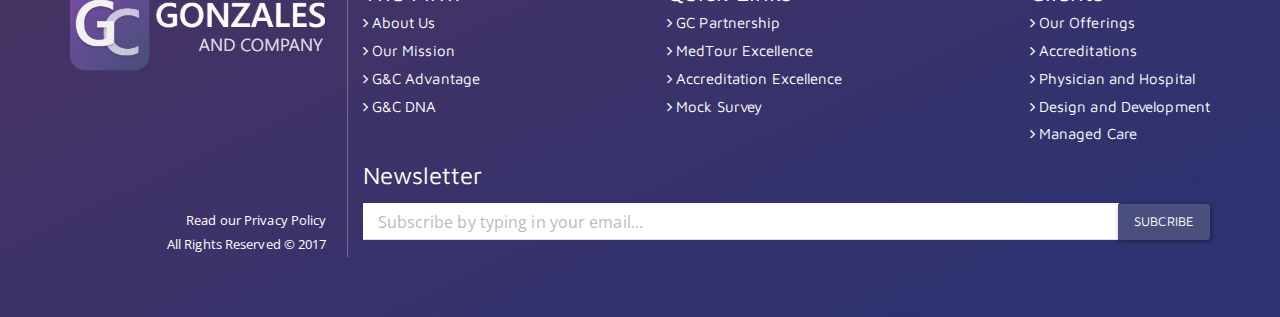
<file: docs/news-list.html>
<!DOCTYPE html>
<html lang="en">
  <head>
    <meta charset="utf-8">
    <meta http-equiv="X-UA-Compatible" content="IE=edge">
    <meta name="viewport" content="width=device-width, initial-scale=1">
    <!-- The above 3 meta tags *must* come first in the head; any other head content must come *after* these tags -->
    <meta name="description" content="">
    <meta name="author" content="">
    <!-- <link rel="icon" href="../../favicon.ico"> -->

    <title>News List</title>

    <!-- Bootstrap core CSS -->
    <link href="./css/bootstrap.css" rel="stylesheet"> 
    <link href="./css/custom.css" rel="stylesheet"> 
    <link href="https://cdnjs.cloudflare.com/ajax/libs/font-awesome/4.7.0/css/font-awesome.css" rel="stylesheet"> 
    <!-- IE10 viewport hack for Surface/desktop Windows 8 bug -->
    <link href="./css/ie10-viewport-bug-workaround.css" rel="stylesheet">
    <link rel="stylesheet" href="./css/owl.carousel.css" />
    <link rel="stylesheet" href="./css/owl.theme.default.css" />
 

    <!-- HTML5 shim and Respond.js for IE8 support of HTML5 elements and media queries -->
    <!--[if lt IE 9]>
      <script src="https://oss.maxcdn.com/html5shiv/3.7.3/html5shiv.min.js"></script>
      <script src="https://oss.maxcdn.com/respond/1.4.2/respond.min.js"></script>
    <![endif]--> 
  </head>

  <body>

    <!-- Fixed navbar -->
    <nav class="navbar navbar-inverse navbar-fixed-top primary-bg">

      <div class="container">
        <div class="navbar-header">
          <button type="button" class="navbar-toggle collapsed" data-toggle="collapse" data-target="#navbar" aria-expanded="false" aria-controls="navbar">
            <span class="sr-only">Toggle navigation</span>
            <span class="icon-bar"></span>
            <span class="icon-bar"></span>
            <span class="icon-bar"></span>
          </button>
          <a class="navbar-brand hidden-xs hidden-sm" href="#"><img src="./assets/logo.png" alt=""></a>
          <a class="navbar-brand visible-xs visible-sm" href="#"><img src="./assets/footer-logo.png" alt=""></a>
        </div>
        <div id="navbar" class="navbar-collapse collapse">
          <ul class="nav navbar-nav navbar-right">
            <li><a href="./index.html">EXPERTISE & IMPACT</a></li>
            <li><a href="./client-service.html">CLIENT SERVICE </a></li>
            <li><a href="./about.html">ABOUT G&C</a></li> 
            <li><a href="./join.html">JOIN GONZALES</a></li> 
            <li><a href="./accreditation.html">ACCREDITATION</a></li> 
            <li><a href="./search.html"><i class="fa fa-search"></i> <span class="visible-xs">SEARCH</span> </a></li> 
          </ul>
        </div><!--/.nav-collapse -->
      </div>
      <img src="./assets/navbar-white-half.png" alt="" class="navbar-half hidden-xs hidden-sm"> 
    </nav>
    

 
    <div class="container banner main-banner">
        
    </div>
    <!-- /container -->

    <div class="widget-section" style="margin-top:  -180px; ">
      <div class="container">
        <div class="row" style="padding-top: 100px;margin-bottom: 50px;">
          <!--  --> 
          <!--  -->
          <div class="col-md-8"> 
             <div class="panel panel-default">
                <div class="panel-heading primary-bg w card-2 lead">News & Events</div>
                <div class="news-container scroll-primary" style="height: 700px;">
                  <a href="#" class="list-group-item">
                    <small class="text-muted text-uppercase">
                      AUGUST 3, 2017
                    </small> 
                    <span class="text-primary text-title">
                      JCI Seminar
                    </span> 
                    <span class="text-body">
                      <p>Lorem ipsum dolor sit amet, consectetur adipisicing elit. Nobis odit pariatur reiciendis fugit illo blanditiis doloribus inventore eum ea eaque sapiente, aperiam alias obcaecati mollitia? Suscipit esse fuga eum asperiores?</p>

                      <p>Repudiandae possimus deserunt blanditiis, quod totam quos qui minima doloremque officiis vitae similique, accusantium iusto sapiente vel. Dolore iure, accusamus ut quam.</p>
                    </span> 
                    <span class="text-info">
                      Lunch and Learn <i class="fa fa-angle-right"></i>
                    </span>
                  </a>
                  <a href="#" class="list-group-item">
                    <small class="text-muted text-uppercase">
                      AUGUST 3, 2017
                    </small> 
                    <span class="text-primary text-title">
                      A very long title and here too
                    </span> 
                    <span class="text-body">
                      <p>Lorem ipsum dolor sit amet, consectetur adipisicing elit. Nobis odit pariatur reiciendis fugit illo blanditiis doloribus inventore eum ea eaque sapiente, aperiam alias obcaecati mollitia? Suscipit esse fuga eum asperiores?</p>
 
                    </span> 
                    <span class="text-info">
                      Lunch and Learn <i class="fa fa-angle-right"></i>
                    </span>
                  </a>
                  <a href="#" class="list-group-item">
                    <small class="text-muted text-uppercase">
                      AUGUST 3, 2017
                    </small> 
                    <span class="text-primary text-title">
                      JCI Seminar
                    </span> 
                    <span class="text-info">
                      Lunch and Learn <i class="fa fa-angle-right"></i>
                    </span>
                  </a>
                  <a href="#" class="list-group-item">
                    <small class="text-muted text-uppercase">
                      AUGUST 3, 2017
                    </small> 
                    <span class="text-primary text-title">
                      JCI Seminar
                    </span> 
                    <span class="text-info">
                      Lunch and Learn <i class="fa fa-angle-right"></i>
                    </span>
                  </a> 
                  <a href="#" class="list-group-item">
                    <small class="text-muted text-uppercase">
                      AUGUST 3, 2017
                    </small> 
                    <span class="text-primary text-title">
                      JCI Seminar
                    </span> 
                    <span class="text-body">
                      <p>Lorem ipsum dolor sit amet, consectetur adipisicing elit. Nobis odit pariatur reiciendis fugit illo blanditiis doloribus inventore eum ea eaque sapiente, aperiam alias obcaecati mollitia? Suscipit esse fuga eum asperiores?</p>

                      <p>Repudiandae possimus deserunt blanditiis, quod totam quos qui minima doloremque officiis vitae similique, accusantium iusto sapiente vel. Dolore iure, accusamus ut quam.</p>
                    </span> 
                    <span class="text-info">
                      Lunch and Learn <i class="fa fa-angle-right"></i>
                    </span>
                  </a>
                  <a href="#" class="list-group-item">
                    <small class="text-muted text-uppercase">
                      AUGUST 3, 2017
                    </small> 
                    <span class="text-primary text-title">
                      A very long title and here too
                    </span> 
                    <span class="text-body">
                      <p>Lorem ipsum dolor sit amet, consectetur adipisicing elit. Nobis odit pariatur reiciendis fugit illo blanditiis doloribus inventore eum ea eaque sapiente, aperiam alias obcaecati mollitia? Suscipit esse fuga eum asperiores?</p>
 
                    </span> 
                    <span class="text-info">
                      Lunch and Learn <i class="fa fa-angle-right"></i>
                    </span>
                  </a>
                    
                </div>
                
              </div>
          </div>
          <!--  -->
          <div class="col-md-4">
          <!-- advertisements or some shit -->
           
            <!-- Random promotion from the first 3 shit in index -->
             <div class="panel contact-widget primary-bg card-2"> 
              <div class="panel-body text-center" id="contact-us">
                <p class="lead w title">LET'S DELIVER THE RIGHT SOLUTION</p>
              </div>
              <div class="panel-body">
                <form>
                  <div class="form-group">
                    <label for="full_name">Full Name*</label>
                    <input type="text" class="form-control" id="full_name" placeholder="Enter your full name" required>
                  </div>
                  <div class="form-group">
                    <label for="emailadd">Email Address*</label>
                    <input type="email" class="form-control" id="emailadd" placeholder="Enter your email address" required>
                  </div>
                  <div class="form-group">
                    <label for="website">Website</label>
                    <input type="text" class="form-control" id="website" placeholder="Enter website name or URL" required>
                  </div>
                  <div class="form-group">
                    <label for="message">Message</label>
                    <textarea class="form-control" rows="3" id="message"  placeholder="Type in your message." style="resize: vertical;"></textarea>
                  </div> <br>
                  <div class="text-center">
                    <button type="submit" class="btn btn-default btn-outline btn-wide">
                      Submit
                    </button>
                  </div>

                </form>
              </div>
          </div><br><br>
            </div>
          </div>
              <!--  -->
          </div>
           
          <!--  -->
        </div>
      </div>
      <!-- /container -->
    </div>


 


    <div class="assist-section primary-bg"  style="margin-top: 0px;">
      <div class="container">
        <div class="row">
          <div class="col-md-6">
            <p class="lead w">Explore Gonzales and Company</p>
          </div>
          <div class="col-md-6">
            <a href="./join.html" class="btn btn-default btn-outline btn-block">
              Join Us
            </a>
          </div>
        </div>
      </div>
    </div>

    <div class="showcase-section"> 
        <div class="row">
          <div class="col-md-12">
           <div class="owl-carousel owl-theme batch1">
                <div class="item" style="background-image: url(./assets/w5.png);">
                  <a href="#"> 
                  <div class="title">
                    GC ACCREDITATION<br> Support
                  </div>
                  </a>
                </div>
                <div class="item" style="background-image: url(./assets/w4.png);">
                  <a href="#"> 
                  <div class="title">
                     Hospital / Health <br> System IT Services
                  </div>
                  </a>
                </div>
                <div class="item" style="background-image: url(./assets/w3.png);">
                  <a href="#"> 
                  <div class="title">
                     Ambulatory IT <br> Services (EMR & PM)
                  </div>
                  </a>
                </div>
                <div class="item" style="background-image: url(./assets/w1.png);">
                  <a href="#"> 
                  <div class="title">
                    Talent <br> provider
                  </div>
                  </a>
                </div> 
                <div class="item" style="background-image: url(./assets/w2.png);">
                  <a href="#"> 
                  <div class="title">
                    Strategic <br> Planning
                  </div>
                  </a>
                </div> 
            </div>
          </div>
        </div> 
    </div>
    <!--  -->

    <footer>
      <div class="container">
        <div class="row">
          <div class="col-md-3 logo-proper">
            <a class="#" href="#"><img src="./assets/footer-logo.png" width="100%" alt=""></a>
            <div class="text">
              <a href="#" class="w">Read our Privacy Policy</a><br>
              <a href="#" class="w">All Rights Reserved © 2017</a>
            </div>
          </div>
          <div class="col-md-9 footer-proper">
            <div class="links">
              <div>
                <p class="lead w">The Firm</p>
                 <ul class="list-unstyled">
                   <li><a href="" class="w"><i class="fa fa-angle-right"></i> About Us</a></li>
                   <li><a href="" class="w"><i class="fa fa-angle-right"></i> Our Mission</a></li>
                   <li><a href="" class="w"><i class="fa fa-angle-right"></i> G&C Advantage</a></li>
                   <li><a href="" class="w"><i class="fa fa-angle-right"></i> G&C DNA</a></li> 
                 </ul>
              </div>
              <div>
                <p class="lead w">Quick Links</p>
                 <ul class="list-unstyled">
                   <li><a href="" class="w"><i class="fa fa-angle-right"></i> GC Partnership</a></li>
                   <li><a href="" class="w"><i class="fa fa-angle-right"></i> MedTour Excellence</a></li>
                   <li><a href="" class="w"><i class="fa fa-angle-right"></i> Accreditation Excellence</a></li>
                   <li><a href="" class="w"><i class="fa fa-angle-right"></i> Mock Survey</a></li> 
                 </ul>
              </div>
              <div>
                <p class="lead w">Clients</p>
                 <ul class="list-unstyled">
                   <li><a href="" class="w"><i class="fa fa-angle-right"></i> Our Offerings</a></li>
                   <li><a href="" class="w"><i class="fa fa-angle-right"></i> Accreditations</a></li>
                   <li><a href="" class="w"><i class="fa fa-angle-right"></i> Physician and Hospital</a></li>
                   <li><a href="" class="w"><i class="fa fa-angle-right"></i> Design and Development</a></li>
                   <li><a href="" class="w"><i class="fa fa-angle-right"></i> Managed Care</a></li>
                 </ul>
              </div>
            </div>
            <div class="newsletter">
              <p class="lead w">Newsletter</p>
              <div class="input-group">
                <input type="text" class="form-control" placeholder="Subscribe by typing in your email...">
                <span class="input-group-btn">
                  <button class="btn btn-primary" type="button">SUBCRIBE</button>
                </span>
              </div><!-- /input-group -->
            </div>
              
          </div>
        </div>
      </div>
    </footer>
    


    <!-- Bootstrap core JavaScript
    ================================================== -->
    <!-- Placed at the end of the document so the pages load faster -->
    <script src="https://ajax.googleapis.com/ajax/libs/jquery/1.12.4/jquery.min.js"></script> 
    <script src="./js/bootstrap.min.js"></script> 
    <!-- IE10 viewport hack for Surface/desktop Windows 8 bug -->
    <script src="./js/ie10-viewport-bug-workaround.js"></script>
    <script src="./js/owl.carousel.min.js"></script>
    <script>
      $(document).ready(function(){
        $('.batch1').owlCarousel({
            stagePadding: 50,
            loop: true,
            margin:30, 
            autoplay:true,
            autoplayTimeout:4000,
            autoplayHoverPause:true, 
            nav:false,
            responsive:{
                0:{
                    stagePadding: 50,
                    items:1
                },
                600:{
                    items:2
                },
                800:{
                    items:3
                },
                1100:{
                    items:4
                }
            }
        }); 
      });
    </script>
  </body>
</html>
</file>
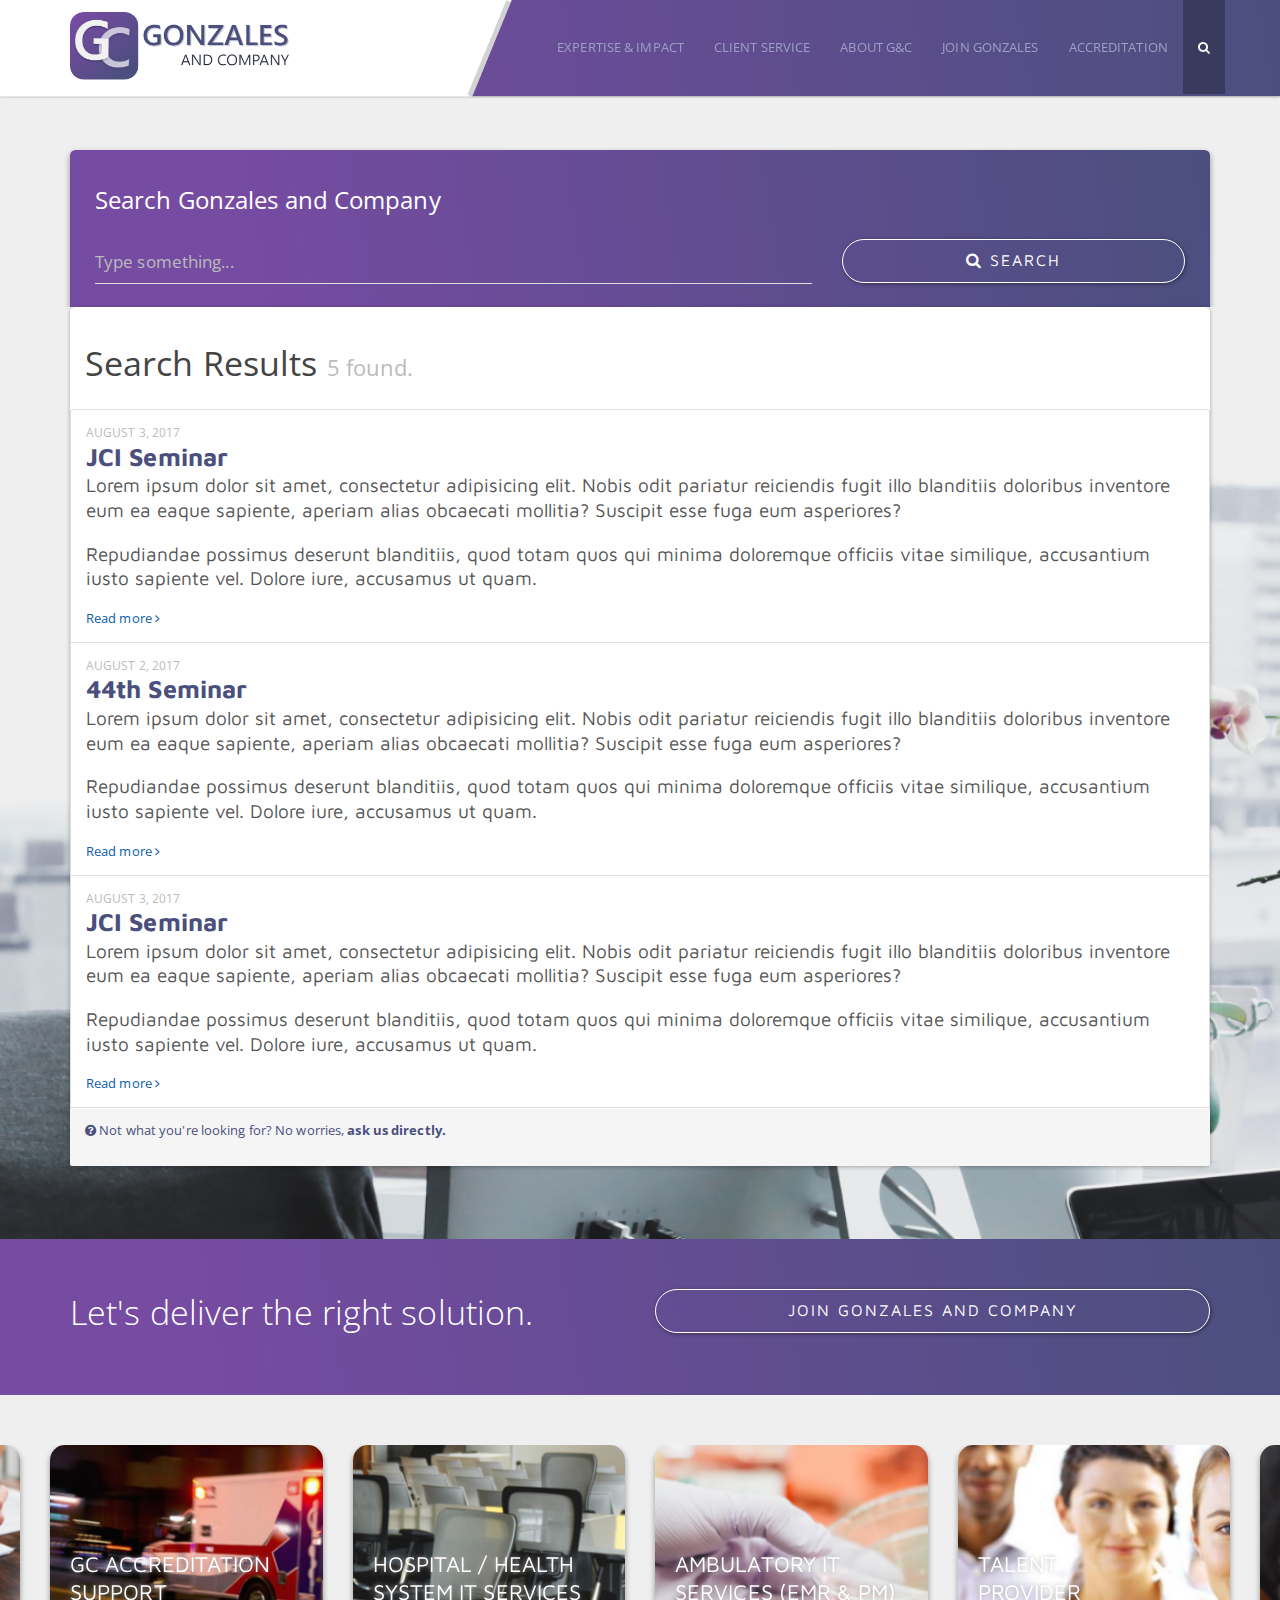
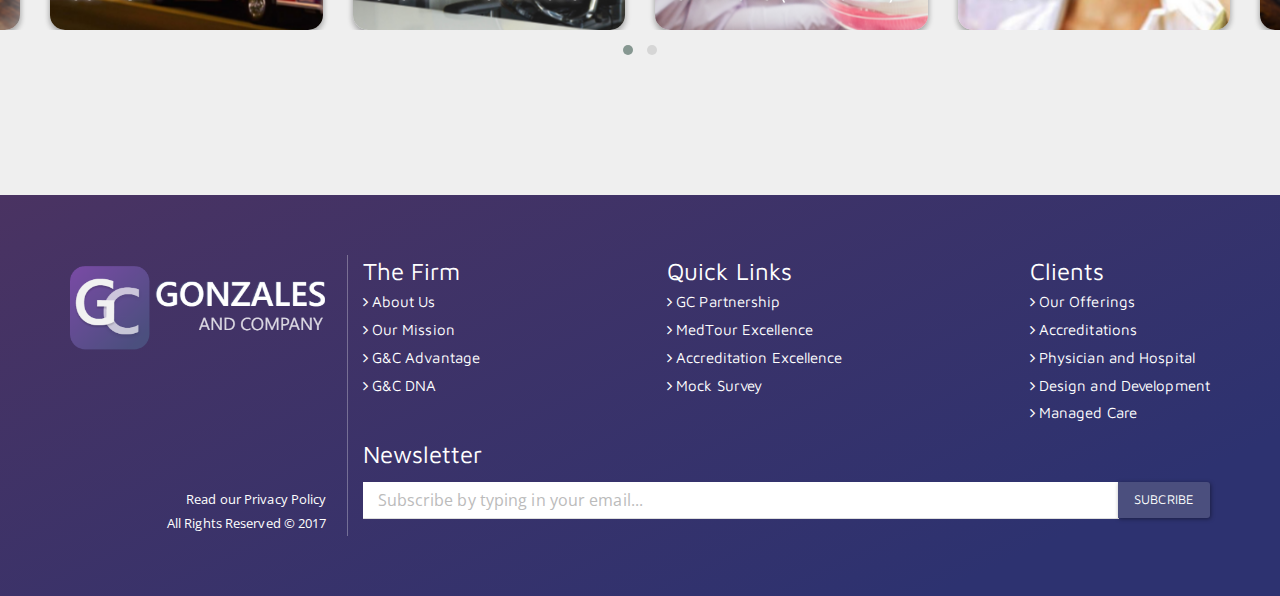
<file: docs/search.html>
<!DOCTYPE html>
<html lang="en">
  <head>
    <meta charset="utf-8">
    <meta http-equiv="X-UA-Compatible" content="IE=edge">
    <meta name="viewport" content="width=device-width, initial-scale=1">
    <!-- The above 3 meta tags *must* come first in the head; any other head content must come *after* these tags -->
    <meta name="description" content="">
    <meta name="author" content="">
    <!-- <link rel="icon" href="../../favicon.ico"> -->

    <title>Search GC</title>

    <!-- Bootstrap core CSS -->
    <link href="./css/bootstrap.css" rel="stylesheet"> 
    <link href="./css/custom.css" rel="stylesheet"> 
    <link href="https://cdnjs.cloudflare.com/ajax/libs/font-awesome/4.7.0/css/font-awesome.css" rel="stylesheet"> 
    <!-- IE10 viewport hack for Surface/desktop Windows 8 bug -->
    <link href="./css/ie10-viewport-bug-workaround.css" rel="stylesheet">
    <link rel="stylesheet" href="./css/owl.carousel.css" />
    <link rel="stylesheet" href="./css/owl.theme.default.css" />
 

    <!-- HTML5 shim and Respond.js for IE8 support of HTML5 elements and media queries -->
    <!--[if lt IE 9]>
      <script src="https://oss.maxcdn.com/html5shiv/3.7.3/html5shiv.min.js"></script>
      <script src="https://oss.maxcdn.com/respond/1.4.2/respond.min.js"></script>
    <![endif]--> 
  </head>

  <body>

    <!-- Fixed navbar -->
    <nav class="navbar navbar-inverse navbar-fixed-top primary-bg">

      <div class="container">
        <div class="navbar-header">
          <button type="button" class="navbar-toggle collapsed" data-toggle="collapse" data-target="#navbar" aria-expanded="false" aria-controls="navbar">
            <span class="sr-only">Toggle navigation</span>
            <span class="icon-bar"></span>
            <span class="icon-bar"></span>
            <span class="icon-bar"></span>
          </button>
          <a class="navbar-brand hidden-xs hidden-sm" href="#"><img src="./assets/logo.png" alt=""></a>
          <a class="navbar-brand visible-xs visible-sm" href="#"><img src="./assets/footer-logo.png" alt=""></a>
        </div>
        <div id="navbar" class="navbar-collapse collapse">
          <ul class="nav navbar-nav navbar-right">
            <li><a href="./index.html">EXPERTISE & IMPACT</a></li>
            <li><a href="./client-service.html">CLIENT SERVICE </a></li>
            <li><a href="./about.html">ABOUT G&C</a></li> 
            <li><a href="./join.html">JOIN GONZALES</a></li> 
            <li><a href="./accreditation.html">ACCREDITATION</a></li> 
            <li class="active"><a href="./search.html"><i class="fa fa-search"></i> <span class="visible-xs">SEARCH</span> </a></li> 
          </ul>
        </div><!--/.nav-collapse -->
      </div>
      <img src="./assets/navbar-white-half.png" alt="" class="navbar-half hidden-xs hidden-sm"> 
    </nav>
    

 
    <div class="container banner main-banner">
      <div class="panel contact-widget primary-bg card-2"> 
              <div class="panel-body text-left">
                <h4 class="w">Search Gonzales and Company</h4>
              </div>
              <div class="panel-body">
                <form>
                  <div class="row">
                    <div class="col-md-8">
                      <div class="form-group"> 
                        <input type="text" class="form-control input-lg" id="search" placeholder="Type something..." required list="gonzales">
                        <datalist id="gonzales">
                          <option value="Put all title of services here">
                          <option value="and other keywords">
                          <option value="apple">
                          <option value="Orange">
                          <option value="safari">
                        </datalist>
                      </div> 
                    </div>
                    <div class="col-md-4">
                      <div class="text-center">
                        <button type="submit" class="btn btn-default btn-block btn-outline">
                          <i class="fa fa-search"></i> Search
                        </button>
                      </div>
                    </div>
                  </div>
                  
                  

                </form>
              </div>
          </div> 

    </div>
    <!-- /container -->

    <div class="widget-section">
      <div class="container">
        <div class="row" style="margin-top: -70px;margin-bottom: 50px;">
          <!--  --> 
          <!--  -->
          <div class="col-md-12 col-sm-12">
            <div class="panel panel-default ">
                <div class="panel-body">
                  <h3>Search Results <small class="text-muted">5 found.</small></h3> 
                </div> 
                <div class="news-container  scroll-primary" style="height: 700px;">
                  <a href="#" class="list-group-item">
                    <small class="text-muted text-uppercase">
                      AUGUST 3, 2017
                    </small> 
                    <span class="text-primary text-title">
                      JCI Seminar
                    </span> 
                    <span class="text-body">
                      <p>Lorem ipsum dolor sit amet, consectetur adipisicing elit. Nobis odit pariatur reiciendis fugit illo blanditiis doloribus inventore eum ea eaque sapiente, aperiam alias obcaecati mollitia? Suscipit esse fuga eum asperiores?</p>

                      <p>Repudiandae possimus deserunt blanditiis, quod totam quos qui minima doloremque officiis vitae similique, accusantium iusto sapiente vel. Dolore iure, accusamus ut quam.</p>
                    </span> 
                    <span class="text-info">
                      Read more <i class="fa fa-angle-right"></i>
                    </span>
                  </a>
                  <!-- other sample below -->
                   <a href="#" class="list-group-item">
                    <small class="text-muted text-uppercase">
                      AUGUST 2, 2017
                    </small> 
                    <span class="text-primary text-title">
                      44th Seminar 
                    </span> 
                    <span class="text-body">
                      <p>Lorem ipsum dolor sit amet, consectetur adipisicing elit. Nobis odit pariatur reiciendis fugit illo blanditiis doloribus inventore eum ea eaque sapiente, aperiam alias obcaecati mollitia? Suscipit esse fuga eum asperiores?</p>

                      <p>Repudiandae possimus deserunt blanditiis, quod totam quos qui minima doloremque officiis vitae similique, accusantium iusto sapiente vel. Dolore iure, accusamus ut quam.</p>
                    </span> 
                    <span class="text-info">
                      Read more <i class="fa fa-angle-right"></i>
                    </span>
                  </a>
                   <a href="#" class="list-group-item">
                    <small class="text-muted text-uppercase">
                      AUGUST 3, 2017
                    </small> 
                    <span class="text-primary text-title">
                      JCI Seminar
                    </span> 
                    <span class="text-body">
                      <p>Lorem ipsum dolor sit amet, consectetur adipisicing elit. Nobis odit pariatur reiciendis fugit illo blanditiis doloribus inventore eum ea eaque sapiente, aperiam alias obcaecati mollitia? Suscipit esse fuga eum asperiores?</p>

                      <p>Repudiandae possimus deserunt blanditiis, quod totam quos qui minima doloremque officiis vitae similique, accusantium iusto sapiente vel. Dolore iure, accusamus ut quam.</p>
                    </span> 
                    <span class="text-info">
                      Read more <i class="fa fa-angle-right"></i>
                    </span>
                  </a>
                   <a href="#" class="list-group-item">
                    <small class="text-muted text-uppercase">
                      AUGUST 3, 2017
                    </small> 
                    <span class="text-primary text-title">
                      JCI Seminar
                    </span> 
                    <span class="text-body">
                      <p>Lorem ipsum dolor sit amet, consectetur adipisicing elit. Nobis odit pariatur reiciendis fugit illo blanditiis doloribus inventore eum ea eaque sapiente, aperiam alias obcaecati mollitia? Suscipit esse fuga eum asperiores?</p>

                      <p>Repudiandae possimus deserunt blanditiis, quod totam quos qui minima doloremque officiis vitae similique, accusantium iusto sapiente vel. Dolore iure, accusamus ut quam.</p>
                    </span> 
                    <span class="text-info">
                      Read more <i class="fa fa-angle-right"></i>
                    </span>
                  </a>
                </div>
                <div class="panel-footer">
                  <p class="text-primary"><i class="fa fa-question-circle"></i> Not what you're looking for? No worries, <a href="join.html#contact-us"><b>ask us directly.</b></a></p>
                </div>
                
              </div>
          </div>
           
          <!--  -->
        </div>
      </div>
      <!-- /container -->
    </div>


 


    <div class="assist-section primary-bg" style="margin-top: 0px;">
      <div class="container">
        <div class="row">
          <div class="col-md-6">
            <p class="lead w">Let's deliver the right solution.</p>
          </div>
          <div class="col-md-6">
            <a href="./join.html" class="btn btn-default btn-outline btn-block">
              Join Gonzales and Company
            </a>
          </div>
        </div>
      </div>
    </div>

    <div class="showcase-section"> 
        <div class="row">
          <div class="col-md-12">
           <div class="owl-carousel owl-theme batch1">
                <div class="item" style="background-image: url(./assets/w5.png);">
                  <a href="#"> 
                  <div class="title">
                    GC ACCREDITATION<br> Support
                  </div>
                  </a>
                </div>
                <div class="item" style="background-image: url(./assets/w4.png);">
                  <a href="#"> 
                  <div class="title">
                     Hospital / Health <br> System IT Services
                  </div>
                  </a>
                </div>
                <div class="item" style="background-image: url(./assets/w3.png);">
                  <a href="#"> 
                  <div class="title">
                     Ambulatory IT <br> Services (EMR & PM)
                  </div>
                  </a>
                </div>
                <div class="item" style="background-image: url(./assets/w1.png);">
                  <a href="#"> 
                  <div class="title">
                    Talent <br> provider
                  </div>
                  </a>
                </div> 
                <div class="item" style="background-image: url(./assets/w2.png);">
                  <a href="#"> 
                  <div class="title">
                    Strategic <br> Planning
                  </div>
                  </a>
                </div> 
            </div>
          </div>
        </div> 
    </div>
    <!--  -->

    <footer>
      <div class="container">
        <div class="row">
          <div class="col-md-3 logo-proper">
            <a class="#" href="#"><img src="./assets/footer-logo.png" width="100%" alt=""></a>
            <div class="text">
              <a href="#" class="w">Read our Privacy Policy</a><br>
              <a href="#" class="w">All Rights Reserved © 2017</a>
            </div>
          </div>
          <div class="col-md-9 footer-proper">
            <div class="links">
              <div>
                <p class="lead w">The Firm</p>
                 <ul class="list-unstyled">
                   <li><a href="" class="w"><i class="fa fa-angle-right"></i> About Us</a></li>
                   <li><a href="" class="w"><i class="fa fa-angle-right"></i> Our Mission</a></li>
                   <li><a href="" class="w"><i class="fa fa-angle-right"></i> G&C Advantage</a></li>
                   <li><a href="" class="w"><i class="fa fa-angle-right"></i> G&C DNA</a></li> 
                 </ul>
              </div>
              <div>
                <p class="lead w">Quick Links</p>
                 <ul class="list-unstyled">
                   <li><a href="" class="w"><i class="fa fa-angle-right"></i> GC Partnership</a></li>
                   <li><a href="" class="w"><i class="fa fa-angle-right"></i> MedTour Excellence</a></li>
                   <li><a href="" class="w"><i class="fa fa-angle-right"></i> Accreditation Excellence</a></li>
                   <li><a href="" class="w"><i class="fa fa-angle-right"></i> Mock Survey</a></li> 
                 </ul>
              </div>
              <div>
                <p class="lead w">Clients</p>
                 <ul class="list-unstyled">
                   <li><a href="" class="w"><i class="fa fa-angle-right"></i> Our Offerings</a></li>
                   <li><a href="" class="w"><i class="fa fa-angle-right"></i> Accreditations</a></li>
                   <li><a href="" class="w"><i class="fa fa-angle-right"></i> Physician and Hospital</a></li>
                   <li><a href="" class="w"><i class="fa fa-angle-right"></i> Design and Development</a></li>
                   <li><a href="" class="w"><i class="fa fa-angle-right"></i> Managed Care</a></li>
                 </ul>
              </div>
            </div>
            <div class="newsletter">
              <p class="lead w">Newsletter</p>
              <div class="input-group">
                <input type="text" class="form-control" placeholder="Subscribe by typing in your email...">
                <span class="input-group-btn">
                  <button class="btn btn-primary" type="button">SUBCRIBE</button>
                </span>
              </div><!-- /input-group -->
            </div>
              
          </div>
        </div>
      </div>
    </footer>
    


    <!-- Bootstrap core JavaScript
    ================================================== -->
    <!-- Placed at the end of the document so the pages load faster -->
    <script src="https://ajax.googleapis.com/ajax/libs/jquery/1.12.4/jquery.min.js"></script> 
    <script src="./js/bootstrap.min.js"></script> 
    <!-- IE10 viewport hack for Surface/desktop Windows 8 bug -->
    <script src="./js/ie10-viewport-bug-workaround.js"></script>
    <script src="./js/owl.carousel.min.js"></script>
    <script>
      $(document).ready(function(){
        $('.batch1').owlCarousel({
            stagePadding: 50,
            loop: true,
            margin:30, 
            autoplay:true,
            autoplayTimeout:4000,
            autoplayHoverPause:true, 
            nav:false,
            responsive:{
                0:{
                    stagePadding: 50,
                    items:1
                },
                600:{
                    items:2
                },
                800:{
                    items:3
                },
                1100:{
                    items:4
                }
            }
        }); 
      });
    </script>
  </body>
</html>
</file>
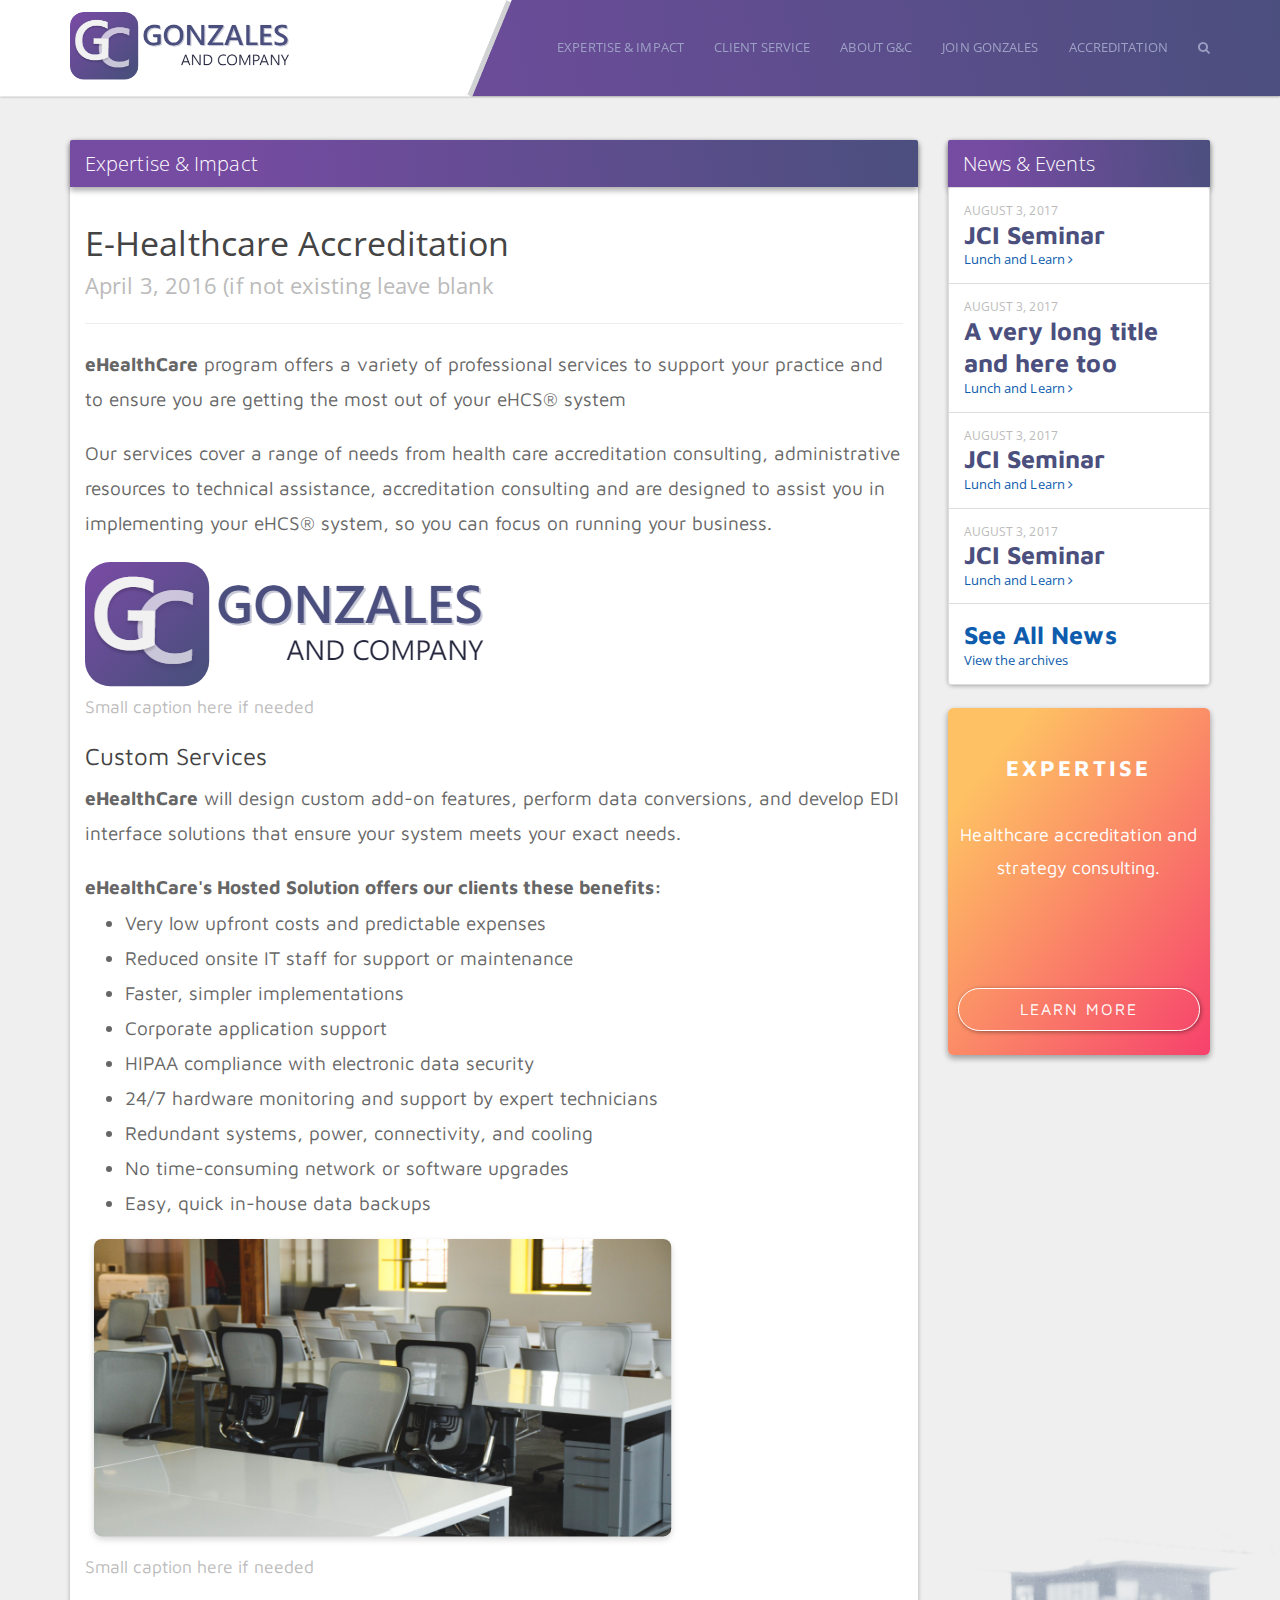
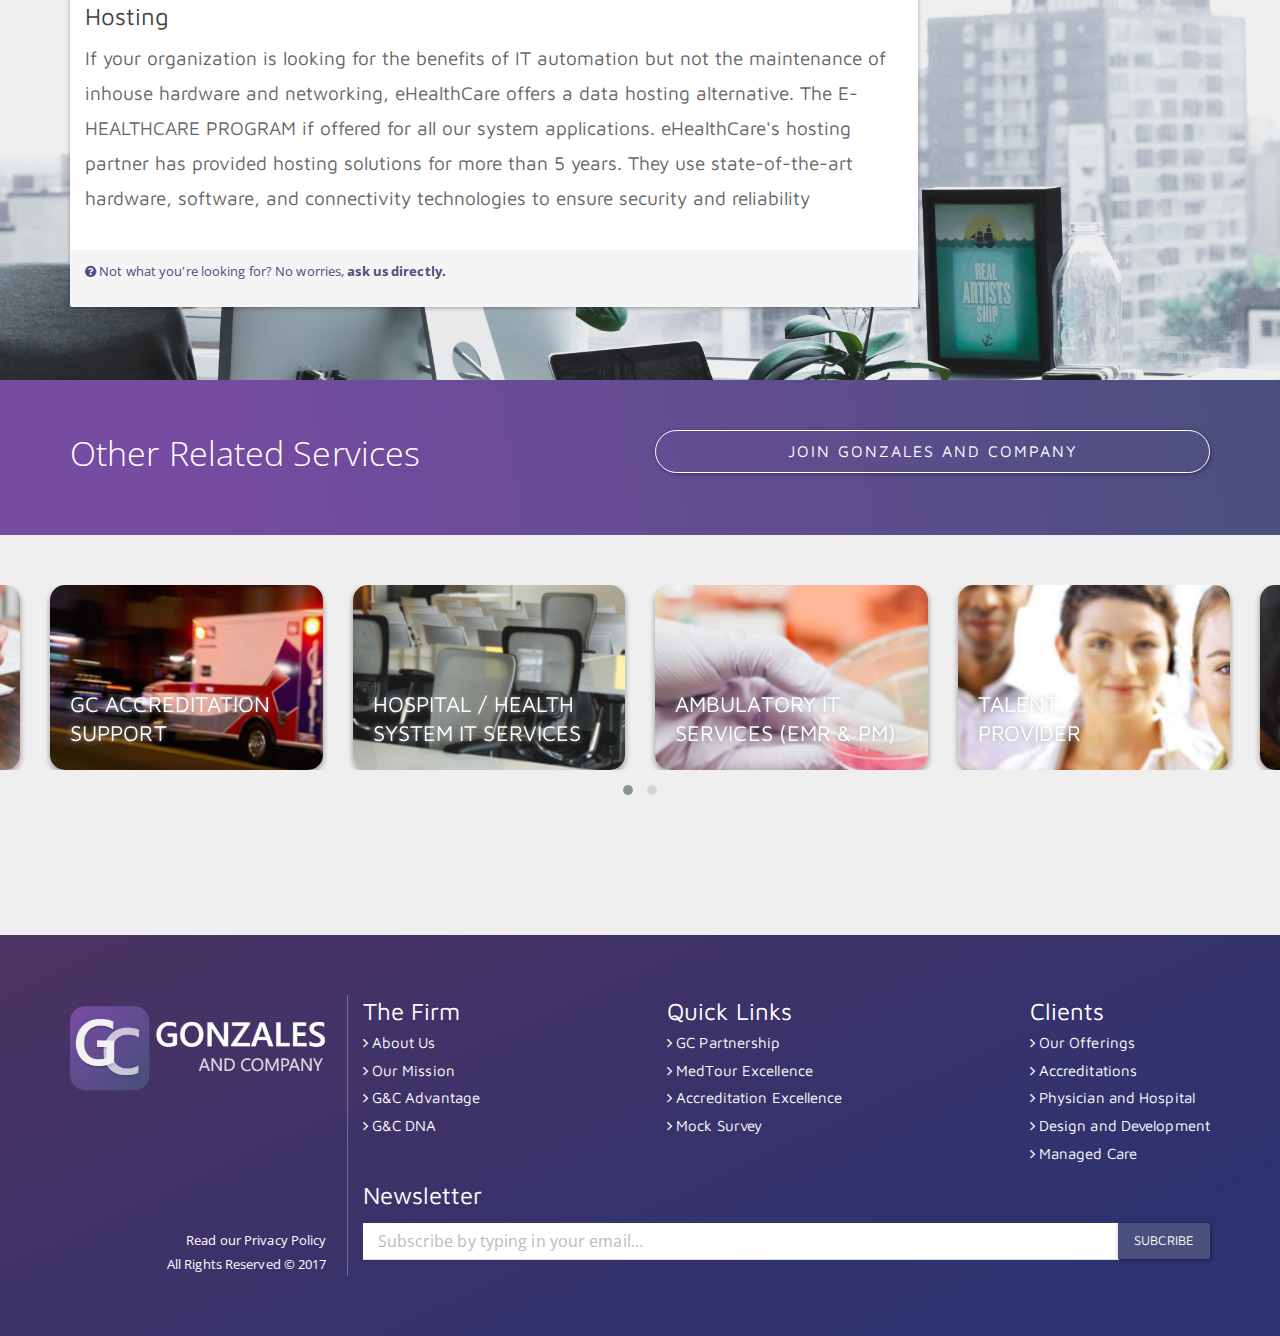
<file: docs/single-page.html>
<!DOCTYPE html>
<html lang="en">
  <head>
    <meta charset="utf-8">
    <meta http-equiv="X-UA-Compatible" content="IE=edge">
    <meta name="viewport" content="width=device-width, initial-scale=1">
    <!-- The above 3 meta tags *must* come first in the head; any other head content must come *after* these tags -->
    <meta name="description" content="">
    <meta name="author" content="">
    <!-- <link rel="icon" href="../../favicon.ico"> -->

    <title>Single Page Article</title>

    <!-- Bootstrap core CSS -->
    <link href="./css/bootstrap.css" rel="stylesheet"> 
    <link href="./css/custom.css" rel="stylesheet"> 
    <link href="https://cdnjs.cloudflare.com/ajax/libs/font-awesome/4.7.0/css/font-awesome.css" rel="stylesheet"> 
    <!-- IE10 viewport hack for Surface/desktop Windows 8 bug -->
    <link href="./css/ie10-viewport-bug-workaround.css" rel="stylesheet">
    <link rel="stylesheet" href="./css/owl.carousel.css" />
    <link rel="stylesheet" href="./css/owl.theme.default.css" />
 

    <!-- HTML5 shim and Respond.js for IE8 support of HTML5 elements and media queries -->
    <!--[if lt IE 9]>
      <script src="https://oss.maxcdn.com/html5shiv/3.7.3/html5shiv.min.js"></script>
      <script src="https://oss.maxcdn.com/respond/1.4.2/respond.min.js"></script>
    <![endif]--> 
  </head>

  <body>

    <!-- Fixed navbar -->
    <nav class="navbar navbar-inverse navbar-fixed-top primary-bg">

      <div class="container">
        <div class="navbar-header">
          <button type="button" class="navbar-toggle collapsed" data-toggle="collapse" data-target="#navbar" aria-expanded="false" aria-controls="navbar">
            <span class="sr-only">Toggle navigation</span>
            <span class="icon-bar"></span>
            <span class="icon-bar"></span>
            <span class="icon-bar"></span>
          </button>
          <a class="navbar-brand hidden-xs hidden-sm" href="#"><img src="./assets/logo.png" alt=""></a>
          <a class="navbar-brand visible-xs visible-sm" href="#"><img src="./assets/footer-logo.png" alt=""></a>
        </div>
        <div id="navbar" class="navbar-collapse collapse">
          <ul class="nav navbar-nav navbar-right">
            <li><a href="./index.html">EXPERTISE & IMPACT</a></li>
            <li><a href="./client-service.html">CLIENT SERVICE </a></li>
            <li><a href="./about.html">ABOUT G&C</a></li> 
            <li><a href="./join.html">JOIN GONZALES</a></li> 
            <li><a href="./accreditation.html">ACCREDITATION</a></li> 
            <li><a href="./search.html"><i class="fa fa-search"></i> <span class="visible-xs">SEARCH</span> </a></li> 
          </ul>
        </div><!--/.nav-collapse -->
      </div>
      <img src="./assets/navbar-white-half.png" alt="" class="navbar-half hidden-xs hidden-sm"> 
    </nav>
    

 
    <div class="container banner main-banner">
        
    </div>
    <!-- /container -->

    <div class="single-section" style="margin-top:  -180px; ">
      <img src="./assets/bg-1.png" class="attach-img">
      <div class="container">
        <div class="row" style="padding-top: 100px;margin-bottom: 50px;">
          <!--  --> 
          <!--  -->
          <div class="col-md-9"> 
            <div class="panel panel-default">
              <div class="panel-heading primary-bg w card-2 lead">Expertise & Impact</div>
                <div class="panel-body">
                  <h3>E-Healthcare Accreditation <br>
                  <small class="text-muted posted-date">April 3, 2016 (if not existing leave blank</small></h3>
                  <hr>

                  <div class="  scroll-primary" style="height: ;">
                  <div class="text-body">
                    <p>
                    <b>eHealthCare</b> program
                    offers a variety of professional
                    services to support your practice
                    and to ensure you are getting the
                    most out of your eHCS® system
                  </p>
                  <p>
                    Our services cover a range of needs from health care accreditation
                    consulting, administrative resources to technical assistance, accreditation consulting and
                    are designed to assist you in implementing your eHCS® system, so you can focus on
                    running your business. 
                  </p>
                  <img src="./assets/logo.png" alt="" class="img-responsive">
                  <small class="text-muted">Small caption here if needed</small>
                  <p>
                    <h4>Custom Services</h4>
                    <b>eHealthCare</b> will design custom add-on features,
                    perform data conversions, and develop EDI
                    interface solutions that ensure your system
                    meets your exact needs.
                  </p>
        
                  <b>eHealthCare's Hosted Solution offers our clients
these benefits:</b>
                  <ul>
                    <li>Very low upfront costs and predictable expenses</li>
                    <li>Reduced onsite IT staff for support or maintenance</li>
                    <li>Faster, simpler implementations</li>
                    <li>Corporate application support</li>
                    <li>HIPAA compliance with electronic data security</li>
                    <li>24/7 hardware monitoring and support by expert
technicians</li>
                    <li>Redundant systems, power, connectivity, and
cooling</li>
                    <li>No time-consuming network or software upgrades</li>
                    <li>Easy, quick in-house data backups</li> 
                  </ul>
                  <img src="./assets/w4.png" alt="" class="img-responsive">
                  <small class="text-muted">Small caption here if needed</small>
                  <p>
                    <h4>Hosting</h4>
                    If your organization is looking for the benefits of
IT automation but not the maintenance of inhouse
hardware and networking, eHealthCare
offers a data hosting alternative.
The E-HEALTHCARE PROGRAM if offered for all
our system applications. eHealthCare's hosting
partner has provided hosting solutions for more
than 5 years. They use state-of-the-art
hardware, software, and connectivity
technologies to ensure security and reliability
                  </p>

                  </div>
                  </div>
                </div> 
                 
                <div class="panel-footer">
                  <p class="text-primary"><i class="fa fa-question-circle"></i> Not what you're looking for? No worries, <a href="join.html#contact-us"><b>ask us directly.</b></a></p>
                </div>
                
              </div>
          </div>
          <!--  -->
          <div class="col-md-3"  >
          <!-- advertisements or some shit -->
            <div class="panel panel-default">
                <div class="panel-heading primary-bg w card-2 lead">News & Events</div>
                <div class="news-container scroll-primary" style="height: auto;">
                  <a href="#" class="list-group-item">
                    <small class="text-muted text-uppercase">
                      AUGUST 3, 2017
                    </small> 
                    <span class="text-primary text-title">
                      JCI Seminar
                    </span> 
                    <span class="text-info">
                      Lunch and Learn <i class="fa fa-angle-right"></i>
                    </span>
                  </a>
                  <a href="#" class="list-group-item">
                    <small class="text-muted text-uppercase">
                      AUGUST 3, 2017
                    </small> 
                    <span class="text-primary text-title">
                      A very long title and here too
                    </span> 
                    <span class="text-info">
                      Lunch and Learn <i class="fa fa-angle-right"></i>
                    </span>
                  </a>
                  <a href="#" class="list-group-item">
                    <small class="text-muted text-uppercase">
                      AUGUST 3, 2017
                    </small> 
                    <span class="text-primary text-title">
                      JCI Seminar
                    </span> 
                    <span class="text-info">
                      Lunch and Learn <i class="fa fa-angle-right"></i>
                    </span>
                  </a>
                  <a href="#" class="list-group-item">
                    <small class="text-muted text-uppercase">
                      AUGUST 3, 2017
                    </small> 
                    <span class="text-primary text-title">
                      JCI Seminar
                    </span> 
                    <span class="text-info">
                      Lunch and Learn <i class="fa fa-angle-right"></i>
                    </span>
                  </a> 
                  <a href="#" class="list-group-item"> 
                    <span class="text-info text-title">
                      See All News
                    </span> 
                    <span class="text-info">
                      View the archives
                    </span>
                  </a> 
                </div>
                
              </div>
            <!-- Random promotion from the first 3 shit in index -->
            <div class="panel panel-widget card-2 orange-bg ">
              <div class="title">
                EXPERTISE
              </div>
              <div class="body scroll-primary">
                Healthcare accreditation and strategy consulting.
              </div>
              <div class="foot">
                <a href="#" class="btn btn-default btn-outline btn-block">
                  learn more
                </a>
              </div>
            </div>
          </div>
              <!--  -->
          </div>
           
          <!--  -->
        </div>
      </div>
      <!-- /container -->
    </div>


 


    <div class="assist-section primary-bg"  style="margin-top: 0px;">
      <div class="container">
        <div class="row">
          <div class="col-md-6">
            <p class="lead w">Other Related Services</p>
          </div>
          <div class="col-md-6">
            <a href="./join.html" class="btn btn-default btn-outline btn-block">
              Join Gonzales and Company
            </a>
          </div>
        </div>
      </div>
    </div>

    <div class="showcase-section"> 
        <div class="row">
          <div class="col-md-12">
           <div class="owl-carousel owl-theme batch1">
                <div class="item" style="background-image: url(./assets/w5.png);">
                  <a href="#"> 
                  <div class="title">
                    GC ACCREDITATION<br> Support
                  </div>
                  </a>
                </div>
                <div class="item" style="background-image: url(./assets/w4.png);">
                  <a href="#"> 
                  <div class="title">
                     Hospital / Health <br> System IT Services
                  </div>
                  </a>
                </div>
                <div class="item" style="background-image: url(./assets/w3.png);">
                  <a href="#"> 
                  <div class="title">
                     Ambulatory IT <br> Services (EMR & PM)
                  </div>
                  </a>
                </div>
                <div class="item" style="background-image: url(./assets/w1.png);">
                  <a href="#"> 
                  <div class="title">
                    Talent <br> provider
                  </div>
                  </a>
                </div> 
                <div class="item" style="background-image: url(./assets/w2.png);">
                  <a href="#"> 
                  <div class="title">
                    Strategic <br> Planning
                  </div>
                  </a>
                </div> 
            </div>
          </div>
        </div> 
    </div>
    <!--  -->

    <footer>
      <div class="container">
        <div class="row">
          <div class="col-md-3 logo-proper">
            <a class="#" href="#"><img src="./assets/footer-logo.png" width="100%" alt=""></a>
            <div class="text">
              <a href="#" class="w">Read our Privacy Policy</a><br>
              <a href="#" class="w">All Rights Reserved © 2017</a>
            </div>
          </div>
          <div class="col-md-9 footer-proper">
            <div class="links">
              <div>
                <p class="lead w">The Firm</p>
                 <ul class="list-unstyled">
                   <li><a href="" class="w"><i class="fa fa-angle-right"></i> About Us</a></li>
                   <li><a href="" class="w"><i class="fa fa-angle-right"></i> Our Mission</a></li>
                   <li><a href="" class="w"><i class="fa fa-angle-right"></i> G&C Advantage</a></li>
                   <li><a href="" class="w"><i class="fa fa-angle-right"></i> G&C DNA</a></li> 
                 </ul>
              </div>
              <div>
                <p class="lead w">Quick Links</p>
                 <ul class="list-unstyled">
                   <li><a href="" class="w"><i class="fa fa-angle-right"></i> GC Partnership</a></li>
                   <li><a href="" class="w"><i class="fa fa-angle-right"></i> MedTour Excellence</a></li>
                   <li><a href="" class="w"><i class="fa fa-angle-right"></i> Accreditation Excellence</a></li>
                   <li><a href="" class="w"><i class="fa fa-angle-right"></i> Mock Survey</a></li> 
                 </ul>
              </div>
              <div>
                <p class="lead w">Clients</p>
                 <ul class="list-unstyled">
                   <li><a href="" class="w"><i class="fa fa-angle-right"></i> Our Offerings</a></li>
                   <li><a href="" class="w"><i class="fa fa-angle-right"></i> Accreditations</a></li>
                   <li><a href="" class="w"><i class="fa fa-angle-right"></i> Physician and Hospital</a></li>
                   <li><a href="" class="w"><i class="fa fa-angle-right"></i> Design and Development</a></li>
                   <li><a href="" class="w"><i class="fa fa-angle-right"></i> Managed Care</a></li>
                 </ul>
              </div>
            </div>
            <div class="newsletter">
              <p class="lead w">Newsletter</p>
              <div class="input-group">
                <input type="text" class="form-control" placeholder="Subscribe by typing in your email...">
                <span class="input-group-btn">
                  <button class="btn btn-primary" type="button">SUBCRIBE</button>
                </span>
              </div><!-- /input-group -->
            </div>
              
          </div>
        </div>
      </div>
    </footer>
    


    <!-- Bootstrap core JavaScript
    ================================================== -->
    <!-- Placed at the end of the document so the pages load faster -->
    <script src="https://ajax.googleapis.com/ajax/libs/jquery/1.12.4/jquery.min.js"></script> 
    <script src="./js/bootstrap.min.js"></script> 
    <!-- IE10 viewport hack for Surface/desktop Windows 8 bug -->
    <script src="./js/ie10-viewport-bug-workaround.js"></script>
    <script src="./js/owl.carousel.min.js"></script>
    <script>
      $(document).ready(function(){
        $('.batch1').owlCarousel({
            stagePadding: 50,
            loop: true,
            margin:30, 
            autoplay:true,
            autoplayTimeout:4000,
            autoplayHoverPause:true, 
            nav:false,
            responsive:{
                0:{
                    stagePadding: 50,
                    items:1
                },
                600:{
                    items:2
                },
                800:{
                    items:3
                },
                1100:{
                    items:4
                }
            }
        }); 
      });
    </script>
  </body>
</html>
</file>
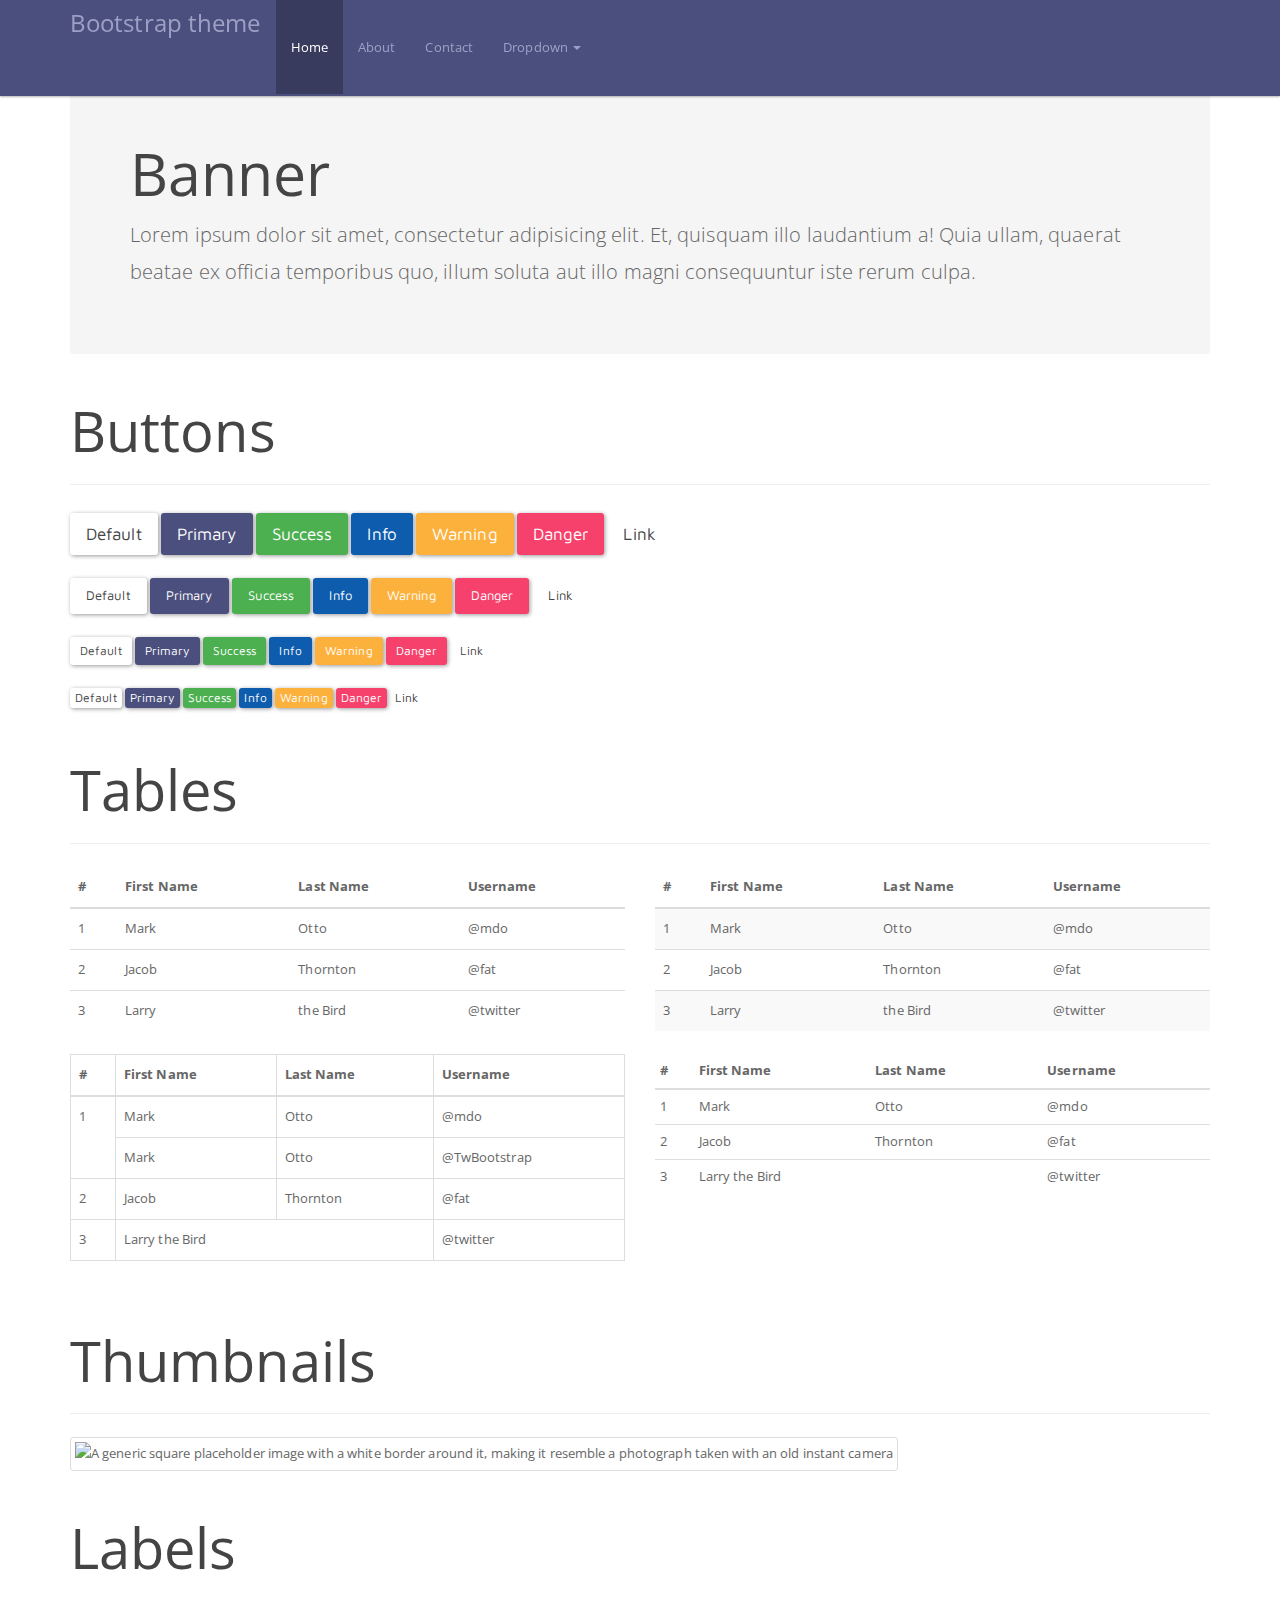
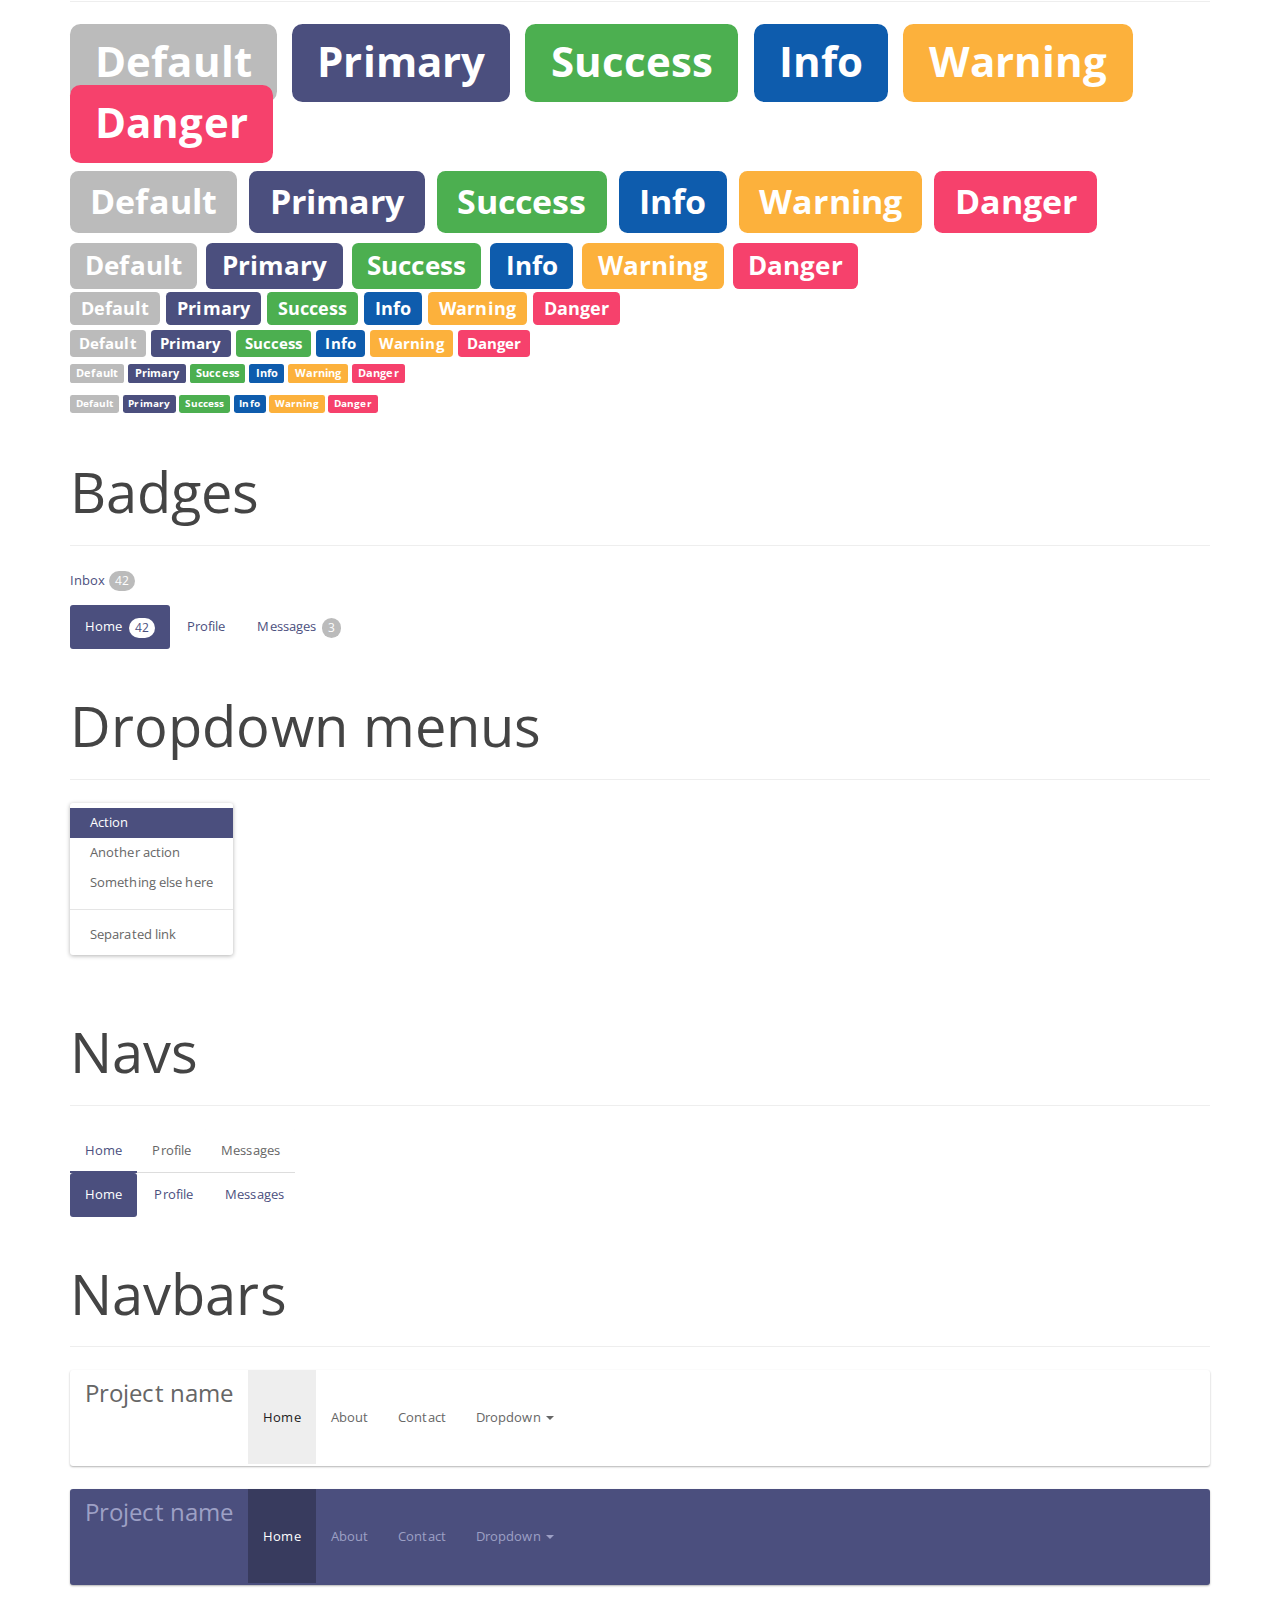
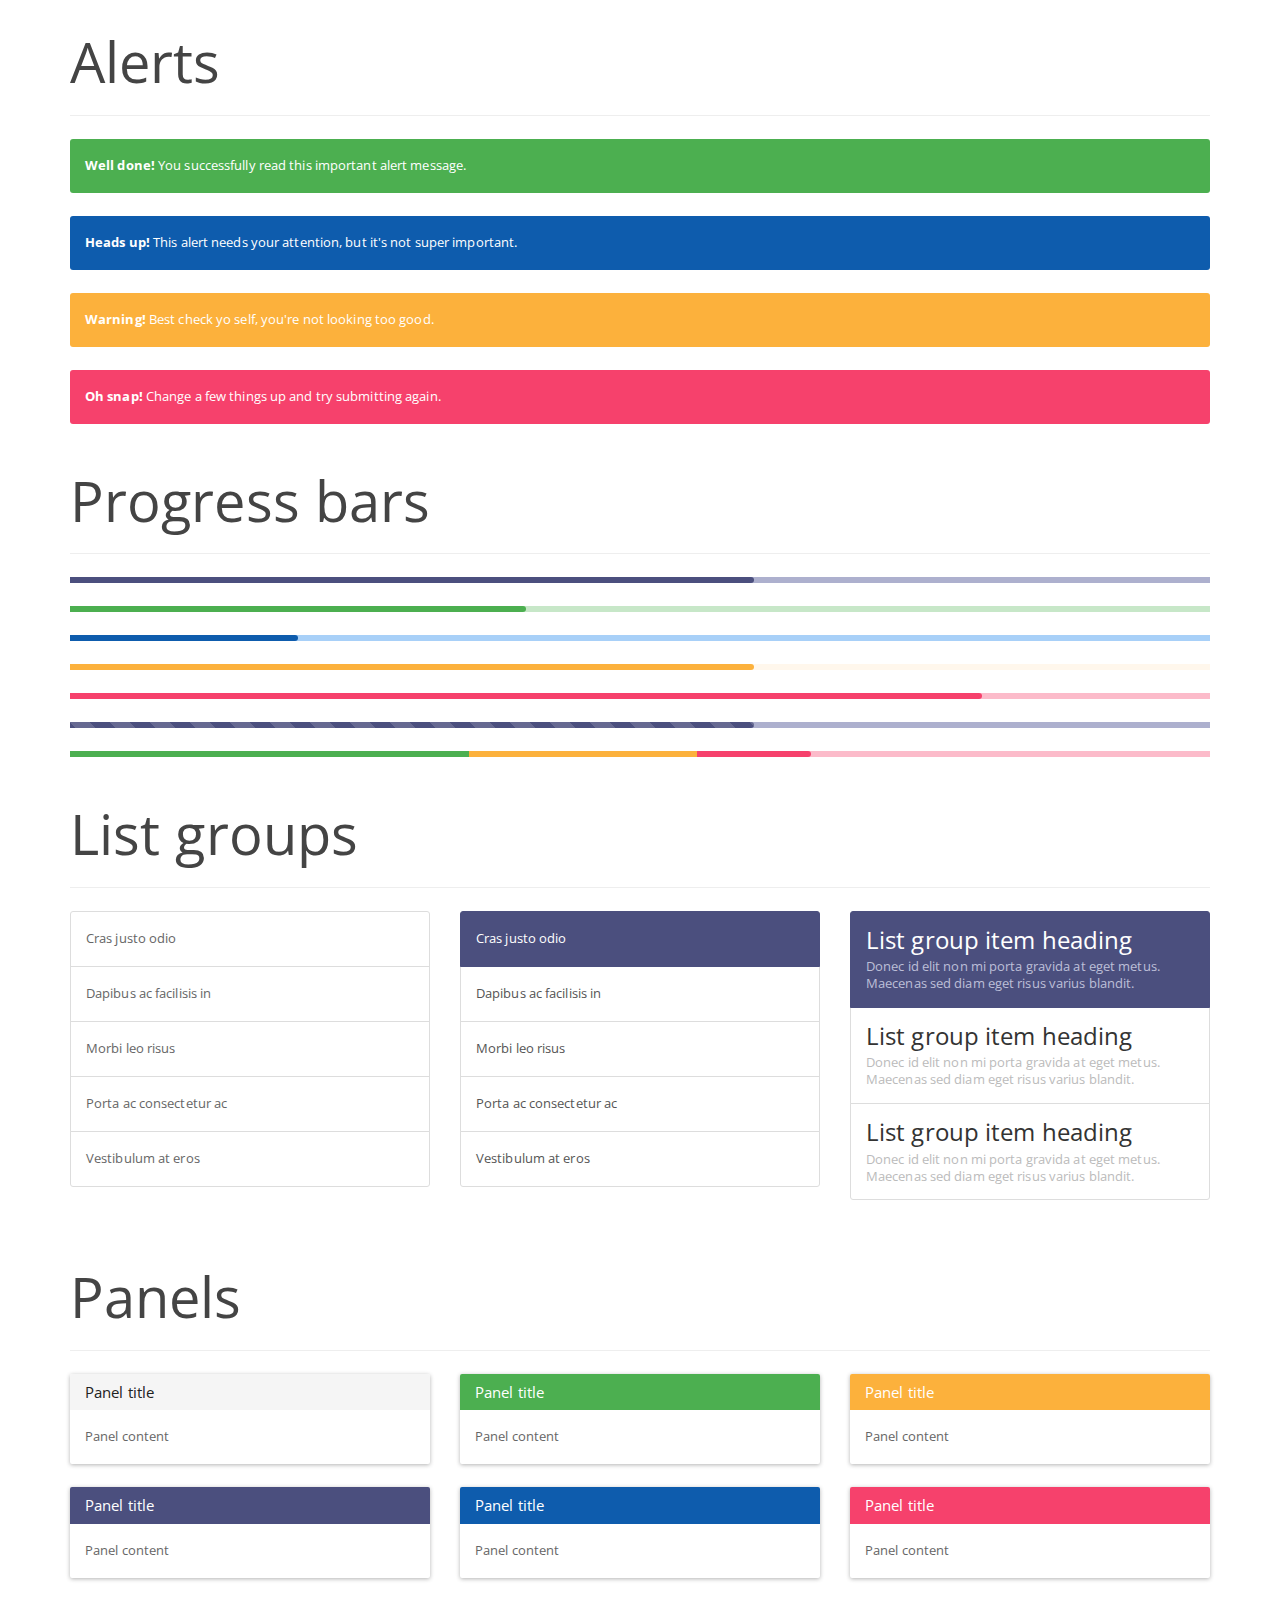
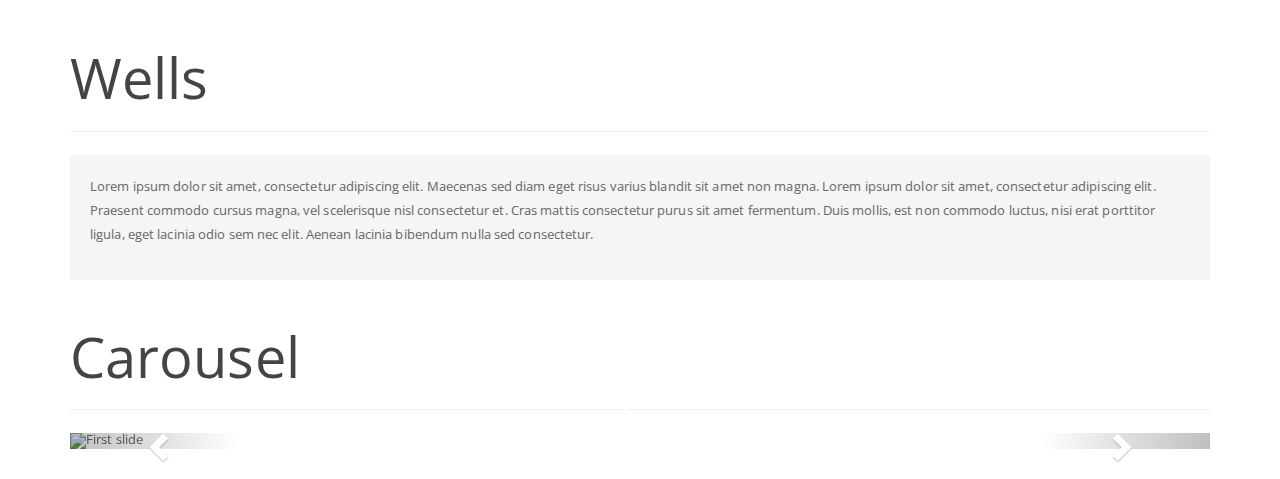
<file: docs/theme.html>
<!DOCTYPE html>
<html lang="en">
  <head>
    <meta charset="utf-8">
    <meta http-equiv="X-UA-Compatible" content="IE=edge">
    <meta name="viewport" content="width=device-width, initial-scale=1">
    <!-- The above 3 meta tags *must* come first in the head; any other head content must come *after* these tags -->
    <meta name="description" content="">
    <meta name="author" content="">
    <link rel="icon" href="../../favicon.ico">

    <title>Theme Template for Gonzales and company</title>

    <!-- Bootstrap core CSS -->
    <link href="./css/bootstrap.css" rel="stylesheet"> 
    <!-- IE10 viewport hack for Surface/desktop Windows 8 bug -->
    <link href="./css/ie10-viewport-bug-workaround.css" rel="stylesheet">
 

    <!-- HTML5 shim and Respond.js for IE8 support of HTML5 elements and media queries -->
    <!--[if lt IE 9]>
      <script src="https://oss.maxcdn.com/html5shiv/3.7.3/html5shiv.min.js"></script>
      <script src="https://oss.maxcdn.com/respond/1.4.2/respond.min.js"></script>
    <![endif]-->
    <style>
      body {
        padding-top: 70px;
        padding-bottom: 30px;
      }

      .theme-dropdown .dropdown-menu {
        position: static;
        display: block;
        margin-bottom: 20px;
      }

      .theme-showcase > p > .btn {
        margin: 5px 0;
      }

      .theme-showcase .navbar .container {
        width: auto;
      }

    </style>
  </head>

  <body>

    <!-- Fixed navbar -->
    <nav class="navbar navbar-inverse navbar-fixed-top">
      <div class="container">
        <div class="navbar-header">
          <button type="button" class="navbar-toggle collapsed" data-toggle="collapse" data-target="#navbar" aria-expanded="false" aria-controls="navbar">
            <span class="sr-only">Toggle navigation</span>
            <span class="icon-bar"></span>
            <span class="icon-bar"></span>
            <span class="icon-bar"></span>
          </button>
          <a class="navbar-brand" href="#">Bootstrap theme</a>
        </div>
        <div id="navbar" class="navbar-collapse collapse">
          <ul class="nav navbar-nav ">
            <li class="active"><a href="#">Home</a></li>
            <li><a href="#about">About</a></li>
            <li><a href="#contact">Contact</a></li>
            <li class="dropdown">
              <a href="#" class="dropdown-toggle" data-toggle="dropdown" role="button" aria-haspopup="true" aria-expanded="false">Dropdown <span class="caret"></span></a>
              <ul class="dropdown-menu">
                <li><a href="#">Action</a></li>
                <li><a href="#">Another action</a></li>
                <li><a href="#">Something else here</a></li>
                <li role="separator" class="divider"></li>
                <li class="dropdown-header">Nav header</li>
                <li><a href="#">Separated link</a></li>
                <li><a href="#">One more separated link</a></li>
              </ul>
            </li>
          </ul>
        </div><!--/.nav-collapse -->
      </div>
    </nav>

    <div class="container theme-showcase" role="main">

      <!-- Main jumbotron for a primary marketing message or call to action -->
      <div class="jumbotron">
        <h1>Banner</h1>
            <p>Lorem ipsum dolor sit amet, consectetur adipisicing elit. Et, quisquam illo laudantium a! Quia ullam, quaerat beatae ex officia temporibus quo, illum soluta aut illo magni consequuntur iste rerum culpa.</p>
      </div>


      <div class="page-header">
        <h1>Buttons</h1>
      </div>
      <p>
        <button type="button" class="btn btn-lg btn-default">Default</button>
        <button type="button" class="btn btn-lg btn-primary">Primary</button>
        <button type="button" class="btn btn-lg btn-success">Success</button>
        <button type="button" class="btn btn-lg btn-info">Info</button>
        <button type="button" class="btn btn-lg btn-warning">Warning</button>
        <button type="button" class="btn btn-lg btn-danger">Danger</button>
        <button type="button" class="btn btn-lg btn-link">Link</button>
      </p>
      <p>
        <button type="button" class="btn btn-default">Default</button>
        <button type="button" class="btn btn-primary">Primary</button>
        <button type="button" class="btn btn-success">Success</button>
        <button type="button" class="btn btn-info">Info</button>
        <button type="button" class="btn btn-warning">Warning</button>
        <button type="button" class="btn btn-danger">Danger</button>
        <button type="button" class="btn btn-link">Link</button>
      </p>
      <p>
        <button type="button" class="btn btn-sm btn-default">Default</button>
        <button type="button" class="btn btn-sm btn-primary">Primary</button>
        <button type="button" class="btn btn-sm btn-success">Success</button>
        <button type="button" class="btn btn-sm btn-info">Info</button>
        <button type="button" class="btn btn-sm btn-warning">Warning</button>
        <button type="button" class="btn btn-sm btn-danger">Danger</button>
        <button type="button" class="btn btn-sm btn-link">Link</button>
      </p>
      <p>
        <button type="button" class="btn btn-xs btn-default">Default</button>
        <button type="button" class="btn btn-xs btn-primary">Primary</button>
        <button type="button" class="btn btn-xs btn-success">Success</button>
        <button type="button" class="btn btn-xs btn-info">Info</button>
        <button type="button" class="btn btn-xs btn-warning">Warning</button>
        <button type="button" class="btn btn-xs btn-danger">Danger</button>
        <button type="button" class="btn btn-xs btn-link">Link</button>
      </p>


      <div class="page-header">
        <h1>Tables</h1>
      </div>
      <div class="row">
        <div class="col-md-6">
          <table class="table">
            <thead>
              <tr>
                <th>#</th>
                <th>First Name</th>
                <th>Last Name</th>
                <th>Username</th>
              </tr>
            </thead>
            <tbody>
              <tr>
                <td>1</td>
                <td>Mark</td>
                <td>Otto</td>
                <td>@mdo</td>
              </tr>
              <tr>
                <td>2</td>
                <td>Jacob</td>
                <td>Thornton</td>
                <td>@fat</td>
              </tr>
              <tr>
                <td>3</td>
                <td>Larry</td>
                <td>the Bird</td>
                <td>@twitter</td>
              </tr>
            </tbody>
          </table>
        </div>
        <div class="col-md-6">
          <table class="table table-striped">
            <thead>
              <tr>
                <th>#</th>
                <th>First Name</th>
                <th>Last Name</th>
                <th>Username</th>
              </tr>
            </thead>
            <tbody>
              <tr>
                <td>1</td>
                <td>Mark</td>
                <td>Otto</td>
                <td>@mdo</td>
              </tr>
              <tr>
                <td>2</td>
                <td>Jacob</td>
                <td>Thornton</td>
                <td>@fat</td>
              </tr>
              <tr>
                <td>3</td>
                <td>Larry</td>
                <td>the Bird</td>
                <td>@twitter</td>
              </tr>
            </tbody>
          </table>
        </div>
      </div>

      <div class="row">
        <div class="col-md-6">
          <table class="table table-bordered">
            <thead>
              <tr>
                <th>#</th>
                <th>First Name</th>
                <th>Last Name</th>
                <th>Username</th>
              </tr>
            </thead>
            <tbody>
              <tr>
                <td rowspan="2">1</td>
                <td>Mark</td>
                <td>Otto</td>
                <td>@mdo</td>
              </tr>
              <tr>
                <td>Mark</td>
                <td>Otto</td>
                <td>@TwBootstrap</td>
              </tr>
              <tr>
                <td>2</td>
                <td>Jacob</td>
                <td>Thornton</td>
                <td>@fat</td>
              </tr>
              <tr>
                <td>3</td>
                <td colspan="2">Larry the Bird</td>
                <td>@twitter</td>
              </tr>
            </tbody>
          </table>
        </div>
        <div class="col-md-6">
          <table class="table table-condensed">
            <thead>
              <tr>
                <th>#</th>
                <th>First Name</th>
                <th>Last Name</th>
                <th>Username</th>
              </tr>
            </thead>
            <tbody>
              <tr>
                <td>1</td>
                <td>Mark</td>
                <td>Otto</td>
                <td>@mdo</td>
              </tr>
              <tr>
                <td>2</td>
                <td>Jacob</td>
                <td>Thornton</td>
                <td>@fat</td>
              </tr>
              <tr>
                <td>3</td>
                <td colspan="2">Larry the Bird</td>
                <td>@twitter</td>
              </tr>
            </tbody>
          </table>
        </div>
      </div>


      <div class="page-header">
        <h1>Thumbnails</h1>
      </div>
      <img data-src="holder.js/200x200" class="img-thumbnail" alt="A generic square placeholder image with a white border around it, making it resemble a photograph taken with an old instant camera">


      <div class="page-header">
        <h1>Labels</h1>
      </div>
      <h1>
        <span class="label label-default">Default</span>
        <span class="label label-primary">Primary</span>
        <span class="label label-success">Success</span>
        <span class="label label-info">Info</span>
        <span class="label label-warning">Warning</span>
        <span class="label label-danger">Danger</span>
      </h1>
      <h2>
        <span class="label label-default">Default</span>
        <span class="label label-primary">Primary</span>
        <span class="label label-success">Success</span>
        <span class="label label-info">Info</span>
        <span class="label label-warning">Warning</span>
        <span class="label label-danger">Danger</span>
      </h2>
      <h3>
        <span class="label label-default">Default</span>
        <span class="label label-primary">Primary</span>
        <span class="label label-success">Success</span>
        <span class="label label-info">Info</span>
        <span class="label label-warning">Warning</span>
        <span class="label label-danger">Danger</span>
      </h3>
      <h4>
        <span class="label label-default">Default</span>
        <span class="label label-primary">Primary</span>
        <span class="label label-success">Success</span>
        <span class="label label-info">Info</span>
        <span class="label label-warning">Warning</span>
        <span class="label label-danger">Danger</span>
      </h4>
      <h5>
        <span class="label label-default">Default</span>
        <span class="label label-primary">Primary</span>
        <span class="label label-success">Success</span>
        <span class="label label-info">Info</span>
        <span class="label label-warning">Warning</span>
        <span class="label label-danger">Danger</span>
      </h5>
      <h6>
        <span class="label label-default">Default</span>
        <span class="label label-primary">Primary</span>
        <span class="label label-success">Success</span>
        <span class="label label-info">Info</span>
        <span class="label label-warning">Warning</span>
        <span class="label label-danger">Danger</span>
      </h6>
      <p>
        <span class="label label-default">Default</span>
        <span class="label label-primary">Primary</span>
        <span class="label label-success">Success</span>
        <span class="label label-info">Info</span>
        <span class="label label-warning">Warning</span>
        <span class="label label-danger">Danger</span>
      </p>


      <div class="page-header">
        <h1>Badges</h1>
      </div>
      <p>
        <a href="#">Inbox <span class="badge">42</span></a>
      </p>
      <ul class="nav nav-pills" role="tablist">
        <li role="presentation" class="active"><a href="#">Home <span class="badge">42</span></a></li>
        <li role="presentation"><a href="#">Profile</a></li>
        <li role="presentation"><a href="#">Messages <span class="badge">3</span></a></li>
      </ul>


      <div class="page-header">
        <h1>Dropdown menus</h1>
      </div>
      <div class="dropdown theme-dropdown clearfix">
        <a id="dropdownMenu1" href="#" class="sr-only dropdown-toggle" data-toggle="dropdown" role="button" aria-haspopup="true" aria-expanded="false">Dropdown <span class="caret"></span></a>
        <ul class="dropdown-menu" aria-labelledby="dropdownMenu1">
          <li class="active"><a href="#">Action</a></li>
          <li><a href="#">Another action</a></li>
          <li><a href="#">Something else here</a></li>
          <li role="separator" class="divider"></li>
          <li><a href="#">Separated link</a></li>
        </ul>
      </div>


      <div class="page-header">
        <h1>Navs</h1>
      </div>
      <ul class="nav nav-tabs" role="tablist">
        <li role="presentation" class="active"><a href="#">Home</a></li>
        <li role="presentation"><a href="#">Profile</a></li>
        <li role="presentation"><a href="#">Messages</a></li>
      </ul>
      <ul class="nav nav-pills" role="tablist">
        <li role="presentation" class="active"><a href="#">Home</a></li>
        <li role="presentation"><a href="#">Profile</a></li>
        <li role="presentation"><a href="#">Messages</a></li>
      </ul>


      <div class="page-header">
        <h1>Navbars</h1>
      </div>

      <nav class="navbar navbar-default">
        <div class="container">
          <div class="navbar-header">
            <button type="button" class="navbar-toggle collapsed" data-toggle="collapse" data-target=".navbar-collapse">
              <span class="sr-only">Toggle navigation</span>
              <span class="icon-bar"></span>
              <span class="icon-bar"></span>
              <span class="icon-bar"></span>
            </button>
            <a class="navbar-brand" href="#">Project name</a>
          </div>
          <div class="navbar-collapse collapse">
            <ul class="nav navbar-nav">
              <li class="active"><a href="#">Home</a></li>
              <li><a href="#about">About</a></li>
              <li><a href="#contact">Contact</a></li>
              <li class="dropdown">
                <a href="#" class="dropdown-toggle" data-toggle="dropdown" role="button" aria-haspopup="true" aria-expanded="false">Dropdown <span class="caret"></span></a>
                <ul class="dropdown-menu">
                  <li><a href="#">Action</a></li>
                  <li><a href="#">Another action</a></li>
                  <li><a href="#">Something else here</a></li>
                  <li role="separator" class="divider"></li>
                  <li class="dropdown-header">Nav header</li>
                  <li><a href="#">Separated link</a></li>
                  <li><a href="#">One more separated link</a></li>
                </ul>
              </li>
            </ul>
          </div><!--/.nav-collapse -->
        </div>
      </nav>

      <nav class="navbar navbar-inverse">
        <div class="container">
          <div class="navbar-header">
            <button type="button" class="navbar-toggle collapsed" data-toggle="collapse" data-target=".navbar-collapse">
              <span class="sr-only">Toggle navigation</span>
              <span class="icon-bar"></span>
              <span class="icon-bar"></span>
              <span class="icon-bar"></span>
            </button>
            <a class="navbar-brand" href="#">Project name</a>
          </div>
          <div class="navbar-collapse collapse">
            <ul class="nav navbar-nav">
              <li class="active"><a href="#">Home</a></li>
              <li><a href="#about">About</a></li>
              <li><a href="#contact">Contact</a></li>
              <li class="dropdown">
                <a href="#" class="dropdown-toggle" data-toggle="dropdown" role="button" aria-haspopup="true" aria-expanded="false">Dropdown <span class="caret"></span></a>
                <ul class="dropdown-menu">
                  <li><a href="#">Action</a></li>
                  <li><a href="#">Another action</a></li>
                  <li><a href="#">Something else here</a></li>
                  <li role="separator" class="divider"></li>
                  <li class="dropdown-header">Nav header</li>
                  <li><a href="#">Separated link</a></li>
                  <li><a href="#">One more separated link</a></li>
                </ul>
              </li>
            </ul>
          </div><!--/.nav-collapse -->
        </div>
      </nav>


      <div class="page-header">
        <h1>Alerts</h1>
      </div>
      <div class="alert alert-success" role="alert">
        <strong>Well done!</strong> You successfully read this important alert message.
      </div>
      <div class="alert alert-info" role="alert">
        <strong>Heads up!</strong> This alert needs your attention, but it's not super important.
      </div>
      <div class="alert alert-warning" role="alert">
        <strong>Warning!</strong> Best check yo self, you're not looking too good.
      </div>
      <div class="alert alert-danger" role="alert">
        <strong>Oh snap!</strong> Change a few things up and try submitting again.
      </div>


      <div class="page-header">
        <h1>Progress bars</h1>
      </div>
      <div class="progress">
        <div class="progress-bar" role="progressbar" aria-valuenow="60" aria-valuemin="0" aria-valuemax="100" style="width: 60%;"><span class="sr-only">60% Complete</span></div>
      </div>
      <div class="progress">
        <div class="progress-bar progress-bar-success" role="progressbar" aria-valuenow="40" aria-valuemin="0" aria-valuemax="100" style="width: 40%"><span class="sr-only">40% Complete (success)</span></div>
      </div>
      <div class="progress">
        <div class="progress-bar progress-bar-info" role="progressbar" aria-valuenow="20" aria-valuemin="0" aria-valuemax="100" style="width: 20%"><span class="sr-only">20% Complete</span></div>
      </div>
      <div class="progress">
        <div class="progress-bar progress-bar-warning" role="progressbar" aria-valuenow="60" aria-valuemin="0" aria-valuemax="100" style="width: 60%"><span class="sr-only">60% Complete (warning)</span></div>
      </div>
      <div class="progress">
        <div class="progress-bar progress-bar-danger" role="progressbar" aria-valuenow="80" aria-valuemin="0" aria-valuemax="100" style="width: 80%"><span class="sr-only">80% Complete (danger)</span></div>
      </div>
      <div class="progress">
        <div class="progress-bar progress-bar-striped" role="progressbar" aria-valuenow="60" aria-valuemin="0" aria-valuemax="100" style="width: 60%"><span class="sr-only">60% Complete</span></div>
      </div>
      <div class="progress">
        <div class="progress-bar progress-bar-success" style="width: 35%"><span class="sr-only">35% Complete (success)</span></div>
        <div class="progress-bar progress-bar-warning" style="width: 20%"><span class="sr-only">20% Complete (warning)</span></div>
        <div class="progress-bar progress-bar-danger" style="width: 10%"><span class="sr-only">10% Complete (danger)</span></div>
      </div>


      <div class="page-header">
        <h1>List groups</h1>
      </div>
      <div class="row">
        <div class="col-sm-4">
          <ul class="list-group">
            <li class="list-group-item">Cras justo odio</li>
            <li class="list-group-item">Dapibus ac facilisis in</li>
            <li class="list-group-item">Morbi leo risus</li>
            <li class="list-group-item">Porta ac consectetur ac</li>
            <li class="list-group-item">Vestibulum at eros</li>
          </ul>
        </div><!-- /.col-sm-4 -->
        <div class="col-sm-4">
          <div class="list-group">
            <a href="#" class="list-group-item active">
              Cras justo odio
            </a>
            <a href="#" class="list-group-item">Dapibus ac facilisis in</a>
            <a href="#" class="list-group-item">Morbi leo risus</a>
            <a href="#" class="list-group-item">Porta ac consectetur ac</a>
            <a href="#" class="list-group-item">Vestibulum at eros</a>
          </div>
        </div><!-- /.col-sm-4 -->
        <div class="col-sm-4">
          <div class="list-group">
            <a href="#" class="list-group-item active">
              <h4 class="list-group-item-heading">List group item heading</h4>
              <p class="list-group-item-text">Donec id elit non mi porta gravida at eget metus. Maecenas sed diam eget risus varius blandit.</p>
            </a>
            <a href="#" class="list-group-item">
              <h4 class="list-group-item-heading">List group item heading</h4>
              <p class="list-group-item-text">Donec id elit non mi porta gravida at eget metus. Maecenas sed diam eget risus varius blandit.</p>
            </a>
            <a href="#" class="list-group-item">
              <h4 class="list-group-item-heading">List group item heading</h4>
              <p class="list-group-item-text">Donec id elit non mi porta gravida at eget metus. Maecenas sed diam eget risus varius blandit.</p>
            </a>
          </div>
        </div><!-- /.col-sm-4 -->
      </div>


      <div class="page-header">
        <h1>Panels</h1>
      </div>
      <div class="row">
        <div class="col-sm-4">
          <div class="panel panel-default">
            <div class="panel-heading">
              <h3 class="panel-title">Panel title</h3>
            </div>
            <div class="panel-body">
              Panel content
            </div>
          </div>
          <div class="panel panel-primary">
            <div class="panel-heading">
              <h3 class="panel-title">Panel title</h3>
            </div>
            <div class="panel-body">
              Panel content
            </div>
          </div>
        </div><!-- /.col-sm-4 -->
        <div class="col-sm-4">
          <div class="panel panel-success">
            <div class="panel-heading">
              <h3 class="panel-title">Panel title</h3>
            </div>
            <div class="panel-body">
              Panel content
            </div>
          </div>
          <div class="panel panel-info">
            <div class="panel-heading">
              <h3 class="panel-title">Panel title</h3>
            </div>
            <div class="panel-body">
              Panel content
            </div>
          </div>
        </div><!-- /.col-sm-4 -->
        <div class="col-sm-4">
          <div class="panel panel-warning">
            <div class="panel-heading">
              <h3 class="panel-title">Panel title</h3>
            </div>
            <div class="panel-body">
              Panel content
            </div>
          </div>
          <div class="panel panel-danger">
            <div class="panel-heading">
              <h3 class="panel-title">Panel title</h3>
            </div>
            <div class="panel-body">
              Panel content
            </div>
          </div>
        </div><!-- /.col-sm-4 -->
      </div>


      <div class="page-header">
        <h1>Wells</h1>
      </div>
      <div class="well">
        <p>Lorem ipsum dolor sit amet, consectetur adipiscing elit. Maecenas sed diam eget risus varius blandit sit amet non magna. Lorem ipsum dolor sit amet, consectetur adipiscing elit. Praesent commodo cursus magna, vel scelerisque nisl consectetur et. Cras mattis consectetur purus sit amet fermentum. Duis mollis, est non commodo luctus, nisi erat porttitor ligula, eget lacinia odio sem nec elit. Aenean lacinia bibendum nulla sed consectetur.</p>
      </div>


      <div class="page-header">
        <h1>Carousel</h1>
      </div>
      <div id="carousel-example-generic" class="carousel slide" data-ride="carousel">
        <ol class="carousel-indicators">
          <li data-target="#carousel-example-generic" data-slide-to="0" class="active"></li>
          <li data-target="#carousel-example-generic" data-slide-to="1"></li>
          <li data-target="#carousel-example-generic" data-slide-to="2"></li>
        </ol>
        <div class="carousel-inner" role="listbox">
          <div class="item active">
            <img data-src="holder.js/1140x500/auto/#777:#555/text:First slide" alt="First slide">
          </div>
          <div class="item">
            <img data-src="holder.js/1140x500/auto/#666:#444/text:Second slide" alt="Second slide">
          </div>
          <div class="item">
            <img data-src="holder.js/1140x500/auto/#555:#333/text:Third slide" alt="Third slide">
          </div>
        </div>
        <a class="left carousel-control" href="#carousel-example-generic" role="button" data-slide="prev">
          <span class="glyphicon glyphicon-chevron-left" aria-hidden="true"></span>
          <span class="sr-only">Previous</span>
        </a>
        <a class="right carousel-control" href="#carousel-example-generic" role="button" data-slide="next">
          <span class="glyphicon glyphicon-chevron-right" aria-hidden="true"></span>
          <span class="sr-only">Next</span>
        </a>
      </div>


    </div> <!-- /container -->


    <!-- Bootstrap core JavaScript
    ================================================== -->
    <!-- Placed at the end of the document so the pages load faster -->
    <script src="https://ajax.googleapis.com/ajax/libs/jquery/1.12.4/jquery.min.js"></script> 
    <script src="./js/bootstrap.min.js"></script> 
    <!-- IE10 viewport hack for Surface/desktop Windows 8 bug -->
    <script src="./js/ie10-viewport-bug-workaround.js"></script>
  </body>
</html>
</file>
<file: docs/css/custom.css>
.shadow-text, .gonzales-360, .showcase-section .item .title {
  -ms-filter: "progid:DXImageTransform.Microsoft.Shadow(Strength=5, Direction=0, Color=#ABABAB)";
  /*IE 8*/
  text-shadow: -1px 0 5px #ABABAB;
  /* FF3.5+, Opera 9+, Saf1+, Chrome, IE10 */
  filter: progid:DXImageTransform.Microsoft.Shadow(Strength=5, Direction=135, Color=#ABABAB);
  /*IE 5.5-7*/
}

body {
  background: #EFEFEF;
  overflow-x: hidden;
}

.primary-bg, .banner-tab {
  background: -moz-linear-gradient(80deg, #764BA2 16%, #4B4F7E 100%);
  /* FF3.6+ */
  background: -webkit-gradient(linear, 80deg, color-stop(16%, 764BA2), color-stop(100%, 4B4F7E));
  /* Chrome,Safari4+ */
  background: -webkit-linear-gradient(80deg, #764BA2 16%, #4B4F7E 100%);
  /* Chrome10+,Safari5.1+ */
  background: -o-linear-gradient(80deg, #764BA2 16%, #4B4F7E 100%);
  /* Opera 11.10+ */
  background: -ms-linear-gradient(80deg, #764BA2 16%, #4B4F7E 100%);
  /* IE10+ */
  filter: progid:DXImageTransform.Microsoft.gradient(startColorstr='#1301FE', endColorstr='#F4F60C', GradientType='1');
  /* for IE */
  background: linear-gradient(80deg, #764BA2 16%, #4B4F7E 100%);
  /* W3C */
}

.primary-dark, .banner-tab:hover, footer {
  background: -moz-linear-gradient(-25deg, #2D3270 16%, #4A3362 100%);
  /* FF3.6+ */
  background: -webkit-gradient(linear, -25deg, color-stop(16%, 2D3270), color-stop(100%, 4A3362));
  /* Chrome,Safari4+ */
  background: -webkit-linear-gradient(-25deg, #2D3270 16%, #4A3362 100%);
  /* Chrome10+,Safari5.1+ */
  background: -o-linear-gradient(-25deg, #2D3270 16%, #4A3362 100%);
  /* Opera 11.10+ */
  background: -ms-linear-gradient(-25deg, #2D3270 16%, #4A3362 100%);
  /* IE10+ */
  filter: progid:DXImageTransform.Microsoft.gradient(startColorstr='#1301FE', endColorstr='#F4F60C', GradientType='1');
  /* for IE */
  background: linear-gradient(-25deg, #2D3270 16%, #4A3362 100%);
  /* W3C */
}

.purple-bg {
  background: -moz-linear-gradient(128deg, #BC78EC 16%, #3B2667 100%);
  /* FF3.6+ */
  background: -webkit-gradient(linear, 128deg, color-stop(16%, BC78EC), color-stop(100%, 3B2667));
  /* Chrome,Safari4+ */
  background: -webkit-linear-gradient(128deg, #BC78EC 16%, #3B2667 100%);
  /* Chrome10+,Safari5.1+ */
  background: -o-linear-gradient(128deg, #BC78EC 16%, #3B2667 100%);
  /* Opera 11.10+ */
  background: -ms-linear-gradient(128deg, #BC78EC 16%, #3B2667 100%);
  /* IE10+ */
  filter: progid:DXImageTransform.Microsoft.gradient(startColorstr='#1301FE', endColorstr='#F4F60C', GradientType='1');
  /* for IE */
  background: linear-gradient(128deg, #BC78EC 16%, #3B2667 100%);
  /* W3C */
}

.orange-bg {
  background: -moz-linear-gradient(128deg, #FEC163 16%, #F6416C 100%);
  /* FF3.6+ */
  background: -webkit-gradient(linear, 128deg, color-stop(16%, FEC163), color-stop(100%, F6416C));
  /* Chrome,Safari4+ */
  background: -webkit-linear-gradient(128deg, #FEC163 16%, #F6416C 100%);
  /* Chrome10+,Safari5.1+ */
  background: -o-linear-gradient(128deg, #FEC163 16%, #F6416C 100%);
  /* Opera 11.10+ */
  background: -ms-linear-gradient(128deg, #FEC163 16%, #F6416C 100%);
  /* IE10+ */
  filter: progid:DXImageTransform.Microsoft.gradient(startColorstr='#1301FE', endColorstr='#F4F60C', GradientType='1');
  /* for IE */
  background: linear-gradient(128deg, #FEC163 16%, #F6416C 100%);
  /* W3C */
}

.teal-bg {
  background: -moz-linear-gradient(128deg, #79F1A4 16%, #0E5CAD 100%);
  /* FF3.6+ */
  background: -webkit-gradient(linear, 128deg, color-stop(16%, 79F1A4), color-stop(100%, 0CAD));
  /* Chrome,Safari4+ */
  background: -webkit-linear-gradient(128deg, #79F1A4 16%, #0E5CAD 100%);
  /* Chrome10+,Safari5.1+ */
  background: -o-linear-gradient(128deg, #79F1A4 16%, #0E5CAD 100%);
  /* Opera 11.10+ */
  background: -ms-linear-gradient(128deg, #79F1A4 16%, #0E5CAD 100%);
  /* IE10+ */
  filter: progid:DXImageTransform.Microsoft.gradient(startColorstr='#1301FE', endColorstr='#F4F60C', GradientType='1');
  /* for IE */
  background: linear-gradient(128deg, #79F1A4 16%, #0E5CAD 100%);
  /* W3C */
}

.scroll-primary::-webkit-scrollbar-track {
  background-color: transparent;
}

.scroll-primary::-webkit-scrollbar {
  width: 8px;
  background-color: transparent;
}

.scroll-primary::-webkit-scrollbar-thumb {
  background: -moz-linear-gradient(80deg, #764BA2 16%, #4B4F7E 100%);
  /* FF3.6+ */
  background: -webkit-gradient(linear, 80deg, color-stop(16%, 764BA2), color-stop(100%, 4B4F7E));
  /* Chrome,Safari4+ */
  background: -webkit-linear-gradient(80deg, #764BA2 16%, #4B4F7E 100%);
  /* Chrome10+,Safari5.1+ */
  background: -o-linear-gradient(80deg, #764BA2 16%, #4B4F7E 100%);
  /* Opera 11.10+ */
  background: -ms-linear-gradient(80deg, #764BA2 16%, #4B4F7E 100%);
  /* IE10+ */
  filter: progid:DXImageTransform.Microsoft.gradient(startColorstr='#1301FE', endColorstr='#F4F60C', GradientType='1');
  /* for IE */
  background: linear-gradient(80deg, #764BA2 16%, #4B4F7E 100%);
  /* W3C */
  border-radius: 0.55rem;
}

.navbar-half {
  position: absolute;
  z-index: 0;
  height: 101%;
  width: 40%;
  top: 0px;
}

.navbar-header {
  position: relative;
  z-index: 10;
}
.navbar-header .navbar-brand img {
  width: 55%;
}

.w {
  color: #FFF !important;
}

.card-1 {
  box-shadow: 0 1px 3px rgba(0, 0, 0, 0.12), 0 1px 2px rgba(0, 0, 0, 0.24);
  transition: all 0.3s cubic-bezier(0.25, 0.8, 0.25, 1);
}

.card-1:hover {
  box-shadow: 0 14px 28px rgba(0, 0, 0, 0.25), 0 10px 10px rgba(0, 0, 0, 0.22);
}

.card-2:hover, .showcase-section .item:hover {
  box-shadow: 0 14px 28px rgba(0, 0, 0, 0.25), 0 10px 10px rgba(0, 0, 0, 0.22);
}

.card-2, .showcase-section .item {
  transition: all 0.3s cubic-bezier(0.25, 0.8, 0.25, 1);
  box-shadow: 0 3px 6px rgba(0, 0, 0, 0.16), 0 3px 6px rgba(0, 0, 0, 0.23);
}

.card-3 {
  box-shadow: 0 10px 20px rgba(0, 0, 0, 0.19), 0 6px 6px rgba(0, 0, 0, 0.23);
}

.card-4 {
  box-shadow: 0 14px 28px rgba(0, 0, 0, 0.25), 0 10px 10px rgba(0, 0, 0, 0.22);
}

.card-5 {
  box-shadow: 0 19px 38px rgba(0, 0, 0, 0.3), 0 15px 12px rgba(0, 0, 0, 0.22);
}

.banner {
  margin-top: 150px;
}

.banner-tab {
  padding: 15px 20px;
  color: #FFF;
  display: flex;
  justify-content: flex-start;
  border-radius: 0.55rem;
  cursor: pointer;
  position: relative;
  margin-bottom: 15px;
}
.banner-tab.banner-left.selected::before {
  right: 100%;
  top: 50%;
  border: solid transparent;
  content: " ";
  height: 0;
  width: 0;
  position: absolute;
  pointer-events: none;
  border-color: rgba(136, 183, 213, 0);
  border-right-color: #764BA2;
  border-width: 12px;
  margin-top: -12px;
}
.banner-tab.banner-top.selected::before {
  bottom: 100%;
  left: 50%;
  border: solid transparent;
  content: " ";
  height: 0;
  width: 0;
  position: absolute;
  pointer-events: none;
  border-color: rgba(136, 183, 213, 0);
  border-bottom-color: #4B4F7E;
  border-width: 12px;
  margin-left: -12px;
}
@media (max-width: 768px) {
  .banner-tab.selected::before {
    display: none;
  }
  .banner-tab.selected {
    background: -moz-linear-gradient(-25deg, #2D3270 16%, #4A3362 100%);
    /* FF3.6+ */
    background: -webkit-gradient(linear, -25deg, color-stop(16%, 2D3270), color-stop(100%, 4A3362));
    /* Chrome,Safari4+ */
    background: -webkit-linear-gradient(-25deg, #2D3270 16%, #4A3362 100%);
    /* Chrome10+,Safari5.1+ */
    background: -o-linear-gradient(-25deg, #2D3270 16%, #4A3362 100%);
    /* Opera 11.10+ */
    background: -ms-linear-gradient(-25deg, #2D3270 16%, #4A3362 100%);
    /* IE10+ */
    filter: progid:DXImageTransform.Microsoft.gradient(startColorstr='#1301FE', endColorstr='#F4F60C', GradientType='1');
    /* for IE */
    background: linear-gradient(-25deg, #2D3270 16%, #4A3362 100%);
    /* W3C */
  }
}
.banner-tab .img {
  width: 60px;
}
.banner-tab .img img {
  height: 50px;
}
.banner-tab:nth-child(3) .img.special img {
  width: 78%;
  height: auto;
}
.banner-tab .text {
  width: calc(100% - 60px);
  display: flex;
  flex-direction: column;
  font-size: 19px;
  line-height: 1.3;
  font-weight: lighter;
}

.five-banner {
  display: flex;
  justify-content: space-between;
  flex-wrap: wrap;
}
.five-banner .banner-tab {
  width: calc(95% / 5);
}
@media (max-width: 1199px) {
  .five-banner .banner-tab {
    width: 48%;
  }
}
@media (max-width: 768px) {
  .five-banner .banner-tab {
    width: 100%;
  }
}
@media (max-width: 1199px) {
  .five-banner .banner-tab.selected::before {
    display: none;
  }
  .five-banner .banner-tab.selected {
    background: -moz-linear-gradient(-25deg, #2D3270 16%, #4A3362 100%);
    /* FF3.6+ */
    background: -webkit-gradient(linear, -25deg, color-stop(16%, 2D3270), color-stop(100%, 4A3362));
    /* Chrome,Safari4+ */
    background: -webkit-linear-gradient(-25deg, #2D3270 16%, #4A3362 100%);
    /* Chrome10+,Safari5.1+ */
    background: -o-linear-gradient(-25deg, #2D3270 16%, #4A3362 100%);
    /* Opera 11.10+ */
    background: -ms-linear-gradient(-25deg, #2D3270 16%, #4A3362 100%);
    /* IE10+ */
    filter: progid:DXImageTransform.Microsoft.gradient(startColorstr='#1301FE', endColorstr='#F4F60C', GradientType='1');
    /* for IE */
    background: linear-gradient(-25deg, #2D3270 16%, #4A3362 100%);
    /* W3C */
  }
}
@media (max-width: 768px) {
  .five-banner {
    flex-direction: column;
    justify-content: flex-start;
  }
}

.banner-carousel {
  color: #FFF;
  min-height: 365px;
  border-radius: 0.55rem !important;
}
.banner-carousel h1 {
  color: #FFF;
}

.widget-section {
  background: url(../assets/bg-1.png);
  background-size: cover;
  min-height: 500px;
  margin-top: -40px;
  padding-top: 70px;
}
.widget-section .panel {
  border-radius: 0.55rem;
}
.widget-section .panel .panel-heading {
  margin-bottom: 0px;
}
.widget-section .panel .list-group-item {
  line-height: 1.3;
}
.widget-section .panel .list-group-item > * {
  display: block;
}

.single-section {
  position: relative;
  min-height: 500px;
  margin-top: -40px;
  padding-top: 70px;
}
.single-section .panel {
  border-radius: 0.55rem;
}
.single-section .panel .panel-heading {
  margin-bottom: 0px;
}
.single-section .panel .list-group-item {
  line-height: 1.3;
}
.single-section .panel .list-group-item > * {
  display: block;
}
.single-section .attach-img {
  bottom: 0px;
  left: 0px;
  width: 100%;
  position: absolute;
  z-index: 0;
}

.text-title {
  font-size: 25px;
  font-weight: bold;
  font-family: "Maven Pro", sans-serif;
}

.text-body {
  font-size: 19px;
  font-family: "Maven Pro", sans-serif;
  letter-spacing: 0px;
}

.news-container {
  overflow-y: auto;
  height: 300px;
}

.panel-widget {
  height: 347px;
  padding: 10px;
  border-radius: 0.55rem;
  display: flex;
  flex-direction: column;
  color: #FFF;
  font-family: "Maven Pro", sans-serif;
}
.panel-widget .title {
  display: flex;
  justify-content: center;
  align-items: center;
  height: 100px;
  font-size: 22px;
  text-transform: uppercase;
  letter-spacing: 3px;
  font-weight: bold;
}
.panel-widget .body {
  text-align: center;
  font-size: 18px;
  height: 170px;
  overflow-y: auto;
}
.panel-widget .foot {
  height: calc(100% - 270px);
}

.btn-outline {
  background: transparent;
  border-radius: 30px;
  border: 1px solid #FFF;
  color: #FFF;
  text-transform: uppercase;
  font-family: "Maven Pro", sans-serif;
  font-size: 16px;
  letter-spacing: 2px;
}

.gonzales-360 {
  min-height: 600px;
  padding-top: 60px;
  padding-bottom: 60px;
}
.gonzales-360 .g360 {
  width: 50%;
  margin-bottom: 30px;
}
@media (max-width: 500px) {
  .gonzales-360 .g360 {
    width: 100%;
  }
}
.gonzales-360 .lead {
  line-height: 2;
  font-weight: 400;
  font-size: 24px;
}
.gonzales-360 .world {
  position: absolute;
  right: 0px;
  width: 17.5%;
}
@media (max-width: 768px) {
  .gonzales-360 .world {
    width: 40%;
  }
}

.assist-section {
  margin-top: 30px;
  padding-top: 50px;
  padding-bottom: 35px;
}
.assist-section .lead {
  font-size: 34px;
}

.showcase-section {
  min-height: 400px;
  padding-top: 50px;
  padding-bottom: 50px;
}
.showcase-section .item {
  position: relative;
  max-width: 480px;
  height: 185px;
  border-radius: 15px;
  background-position: center center;
}
@media (max-width: 1119px) {
  .showcase-section .item {
    width: 100%;
    height: 200px;
  }
}
@media (max-width: 768px) {
  .showcase-section .item {
    width: 100%;
    height: 200px;
  }
}
.showcase-section .item .title {
  position: absolute;
  bottom: 0px;
  height: 100px;
  padding: 20px;
  color: #FFF;
  font-family: "Maven Pro", sans-serif;
  font-weight: light;
  font-size: 22px;
  width: 100%;
  line-height: 1.3;
  text-transform: uppercase;
}

.batch1, .batch2 {
  margin-bottom: 20px;
}
.batch1 img, .batch2 img {
  height: 245px;
}
@media (max-width: 768px) {
  .batch1 img, .batch2 img {
    height: auto;
  }
}

footer {
  min-height: 350px;
  padding-top: 60px;
  padding-bottom: 60px;
}
footer .logo-proper {
  display: flex;
  flex-direction: column;
  align-items: center;
  justify-content: center;
  border-right: 1px solid rgba(255, 255, 255, 0.3);
  padding-right: 20px;
}
footer .logo-proper .text {
  margin-top: 130px;
  align-self: flex-end;
  color: #FFF;
  text-align: right;
  width: 100%;
}
footer .footer-proper {
  display: flex;
  flex-direction: column;
  flex-wrap: wrap;
}
footer .footer-proper .lead {
  margin-bottom: 0px;
  font-size: 24px;
  font-family: "Maven Pro", sans-serif;
}
footer .footer-proper a {
  font-size: 15px;
  font-family: "Maven Pro", sans-serif;
}
footer .footer-proper .links {
  display: flex;
  flex-wrap: wrap;
  justify-content: space-between;
  align-items: flex-start;
  align-content: center;
}
footer .footer-proper .newsletter {
  width: 100%;
  display: flex;
  flex-direction: column;
  align-items: flex-start;
  align-content: center;
}
footer .footer-proper .newsletter input {
  background: #FFF;
  text-indent: 15px;
  margin-top: 10px;
}
footer .footer-proper .newsletter button {
  margin-top: 10px;
}

a {
  transition: 0.3s ease-in;
}

.btn-wide {
  width: 45%;
}
@media (max-width: 768px) {
  .btn-wide {
    width: 100%;
  }
}

.about-banner {
  height: 400px;
  padding-left: 55px;
  padding-right: 55px;
}
.about-banner .body {
  text-align: left;
  height: 350px;
}

.contact-widget {
  padding: 10px;
  border-radius: 0.55rem;
  color: #FFF;
}
.contact-widget .title {
  letter-spacing: 2px;
}
.contact-widget .panel-body:first-child {
  padding-bottom: 0px;
}
.contact-widget input, .contact-widget textarea {
  color: #FFF;
}

/*# sourceMappingURL=custom.css.map */
</file>
<file: docs/css/ie10-viewport-bug-workaround.css>
/*!
 * IE10 viewport hack for Surface/desktop Windows 8 bug
 * Copyright 2014-2015 Twitter, Inc.
 * Licensed under MIT (https://github.com/twbs/bootstrap/blob/master/LICENSE)
 */

/*
 * See the Getting Started docs for more information:
 * http://getbootstrap.com/getting-started/#support-ie10-width
 */
@-ms-viewport     { width: device-width; }
@-o-viewport      { width: device-width; }
@viewport         { width: device-width; }
</file>
